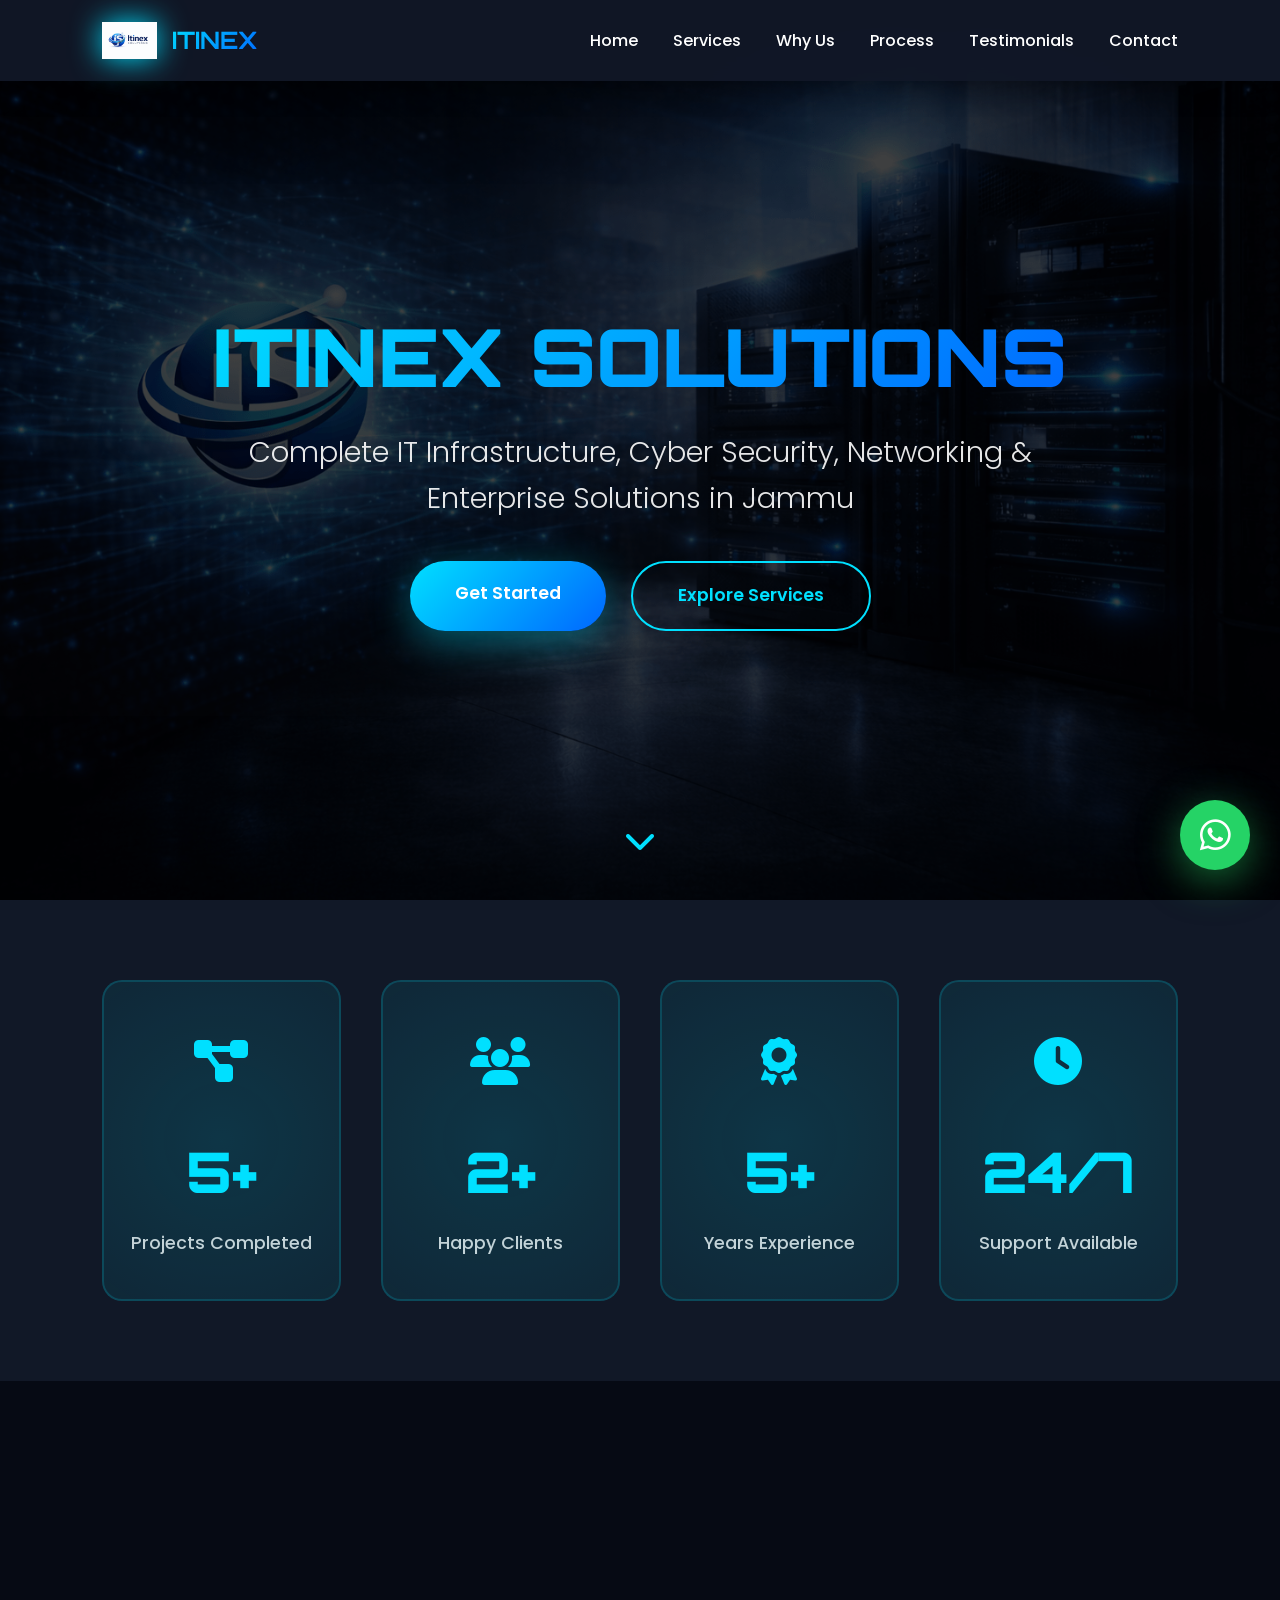
<file: index.html>
<!DOCTYPE html>
<html lang="en">
<head>
<meta charset="UTF-8">
<meta name="viewport" content="width=device-width, initial-scale=1.0">
<meta http-equiv="X-UA-Compatible" content="IE=edge">

<!-- SEO Meta Tags -->
<title>Itinex Solutions | Advanced IT & Cyber Security Services Jammu</title>
<meta name="description" content="Itinex Solutions - Leading IT Infrastructure, Cyber Security, CCTV, Networking & Enterprise Solutions in Jammu. 24/7 Support. Call Now!">
<meta name="keywords" content="IT Solutions Jammu, Cyber Security Jammu, CCTV Installation Jammu, Networking Jammu, Server Setup Jammu, IT Support Jammu, Website Design Jammu">
<meta name="author" content="Itinex Solutions">
<meta name="robots" content="index, follow">

<!-- Open Graph -->
<meta property="og:title" content="Itinex Solutions | IT & Cyber Security Services Jammu">
<meta property="og:description" content="Complete IT Infrastructure, Cyber Security, Networking & Enterprise Solutions in Jammu">
<meta property="og:image" content="logo.png">
<meta property="og:type" content="website">

<!-- Preconnect for speed -->
<link rel="preconnect" href="https://fonts.googleapis.com">
<link rel="preconnect" href="https://fonts.gstatic.com" crossorigin>
<link rel="preconnect" href="https://cdnjs.cloudflare.com">

<!-- Preload critical assets -->
<link rel="preload" href="hero-bgg.jpg" as="image">
<link rel="preload" href="logo.png" as="image">

<!-- Google Fonts - Optimized weights only -->
<link href="https://fonts.googleapis.com/css2?family=Orbitron:wght@700;900&family=Poppins:wght@400;500;600&display=swap" rel="stylesheet">

<!-- Font Awesome - Async load (non-blocking) -->
<link rel="stylesheet" href="https://cdnjs.cloudflare.com/ajax/libs/font-awesome/6.4.0/css/all.min.css" media="print" onload="this.media='all'">
<noscript><link rel="stylesheet" href="https://cdnjs.cloudflare.com/ajax/libs/font-awesome/6.4.0/css/all.min.css"></noscript>

<style>
/* ================= PERFORMANCE OPTIMIZATIONS ================= */

/* Hardware acceleration */
.hero-title, .hero-content, .particle,
.stat-card, .service-card, .why-card,
.testimonial-card, .fade-in {
  will-change: transform;
  backface-visibility: hidden;
}

/* Lazy render off-screen content */
.services-section, .why-section, .process-section,
.testimonials-section, .owner-section,
.message-section, .contact-section {
  content-visibility: auto;
  contain-intrinsic-size: 0 600px;
}

/* Reduce motion for low-power devices */
@media (prefers-reduced-motion: reduce) {
  *, *::before, *::after {
    animation-duration: 0.01ms !important;
    transition-duration: 0.01ms !important;
  }
}

/* ================= MODERN RESET & VARIABLES ================= */

:root {
  --primary: #00e0ff;
  --secondary: #00bfff;
  --dark: #0a0f1c;
  --darker: #060a14;
  --card-bg: #111827;
  --gradient-1: linear-gradient(135deg, #00e0ff 0%, #0066ff 100%);
  --gradient-2: linear-gradient(135deg, #667eea 0%, #764ba2 100%);
  --gradient-3: linear-gradient(135deg, #f093fb 0%, #f5576c 100%);
  --transition: all 0.4s cubic-bezier(0.4, 0, 0.2, 1);
}

* {
  margin: 0;
  padding: 0;
  box-sizing: border-box;
}

html {
  scroll-behavior: smooth;
}

body {
  font-family: 'Poppins', sans-serif;
  background: var(--dark);
  color: white;
  line-height: 1.7;
  overflow-x: hidden;
}

img {
  max-width: 100%;
  height: auto;
  display: block;
}

/* ================= CUSTOM SCROLLBAR ================= */

::-webkit-scrollbar { width: 12px; }
::-webkit-scrollbar-track { background: var(--darker); }
::-webkit-scrollbar-thumb { background: var(--gradient-1); border-radius: 10px; }
::-webkit-scrollbar-thumb:hover { background: var(--primary); }

/* ================= LOADING ANIMATION ================= */

.page-loader {
  position: fixed;
  top: 0; left: 0;
  width: 100%; height: 100%;
  background: var(--darker);
  display: flex;
  justify-content: center;
  align-items: center;
  z-index: 10000;
  transition: opacity 0.5s, visibility 0.5s;
}

.page-loader.hidden {
  opacity: 0;
  visibility: hidden;
}

.loader-content { text-align: center; }

.loader-logo {
  font-family: 'Orbitron', sans-serif;
  font-size: 3rem;
  font-weight: 900;
  background: var(--gradient-1);
  -webkit-background-clip: text;
  -webkit-text-fill-color: transparent;
  animation: pulse 1.5s ease-in-out infinite;
}

.loader-spinner {
  width: 60px; height: 60px;
  border: 4px solid rgba(0, 224, 255, 0.1);
  border-top: 4px solid var(--primary);
  border-radius: 50%;
  margin: 20px auto;
  animation: spin 1s linear infinite;
}

@keyframes spin { 0% { transform: rotate(0deg); } 100% { transform: rotate(360deg); } }
@keyframes pulse { 0%, 100% { transform: scale(1); opacity: 1; } 50% { transform: scale(1.05); opacity: 0.8; } }

/* ================= HEADER ================= */

header {
  position: fixed;
  top: 0; width: 100%;
  background: rgba(17, 24, 39, 0.95);
  backdrop-filter: blur(15px);
  padding: 20px 8%;
  display: flex;
  justify-content: space-between;
  align-items: center;
  z-index: 9999;
  transition: var(--transition);
  box-shadow: 0 5px 30px rgba(0, 0, 0, 0.3);
}

header.scrolled {
  padding: 15px 8%;
  background: rgba(17, 24, 39, 0.98);
  box-shadow: 0 5px 50px rgba(0, 224, 255, 0.2);
}

.logo-container {
  display: flex;
  align-items: center;
  gap: 15px;
  cursor: pointer;
}

.logo-container img {
  max-height: 55px;
  filter: drop-shadow(0 0 15px var(--primary));
  transition: var(--transition);
}

.logo-container img:hover {
  transform: scale(1.05) rotate(2deg);
  filter: drop-shadow(0 0 25px var(--primary));
}

.logo-text {
  font-family: 'Orbitron', sans-serif;
  font-size: 1.5rem;
  font-weight: 700;
  background: var(--gradient-1);
  -webkit-background-clip: text;
  -webkit-text-fill-color: transparent;
}

nav {
  display: flex;
  gap: 35px;
  align-items: center;
}

nav a {
  color: white;
  text-decoration: none;
  font-weight: 500;
  font-size: 1rem;
  position: relative;
  transition: var(--transition);
  cursor: pointer;
}

nav a::before {
  content: '';
  position: absolute;
  bottom: -5px; left: 0;
  width: 0; height: 2px;
  background: var(--gradient-1);
  transition: var(--transition);
}

nav a:hover::before { width: 100%; }
nav a:hover { color: var(--primary); transform: translateY(-2px); }

.menu-toggle {
  display: none;
  flex-direction: column;
  cursor: pointer;
  z-index: 10000;
}

.menu-toggle span {
  width: 30px; height: 3px;
  background: var(--primary);
  margin: 4px 0;
  transition: var(--transition);
  border-radius: 3px;
}

/* ================= PAGE CONTENT ================= */

.page-content { display: none; }
.page-content.active { display: block; }

/* ================= HERO SECTION ================= */

.hero {
  position: relative;
  min-height: 100vh;
  display: flex;
  align-items: center;
  justify-content: center;
  padding: 120px 8% 80px;
  overflow: hidden;
  background: url('hero-bgg.jpg') no-repeat center center;
  background-size: cover;
}

.hero::before {
  content: '';
  position: absolute;
  top: 0; left: 0;
  width: 100%; height: 100%;
  background: rgba(0, 0, 0, 0.75);
  z-index: 0;
}

.particles {
  position: absolute;
  width: 100%; height: 100%;
  top: 0; left: 0;
  pointer-events: none;
  z-index: 1;
}

.particle {
  position: absolute;
  width: 4px; height: 4px;
  background: var(--primary);
  border-radius: 50%;
  box-shadow: 0 0 10px var(--primary);
  animation: particle-float 15s infinite;
  opacity: 0;
}

@keyframes particle-float {
  0% { transform: translateY(0) translateX(0); opacity: 0; }
  10% { opacity: 1; }
  90% { opacity: 1; }
  100% { transform: translateY(-100vh) translateX(100px); opacity: 0; }
}

.hero-content {
  position: relative;
  z-index: 2;
  text-align: center;
  max-width: 1200px;
  animation: fadeInUp 1.2s ease-out;
}

@keyframes fadeInUp {
  from { opacity: 0; transform: translateY(50px); }
  to { opacity: 1; transform: translateY(0); }
}

.hero-title {
  font-family: 'Orbitron', sans-serif;
  font-size: 5rem;
  font-weight: 900;
  background: var(--gradient-1);
  -webkit-background-clip: text;
  -webkit-text-fill-color: transparent;
  margin-bottom: 25px;
  line-height: 1.2;
  animation: glow 2s ease-in-out infinite;
}

@keyframes glow {
  0%, 100% { filter: drop-shadow(0 0 15px rgba(0, 224, 255, 0.3)); }
  50% { filter: drop-shadow(0 0 25px rgba(0, 224, 255, 0.6)); }
}

.hero-subtitle {
  font-size: 1.8rem;
  color: rgba(255, 255, 255, 0.9);
  margin-bottom: 40px;
  font-weight: 300;
  max-width: 900px;
  margin-left: auto;
  margin-right: auto;
  line-height: 1.6;
}

.hero-buttons {
  display: flex;
  gap: 25px;
  justify-content: center;
  flex-wrap: wrap;
}

.btn {
  padding: 18px 45px;
  border: none;
  border-radius: 50px;
  font-size: 1.1rem;
  font-weight: 600;
  cursor: pointer;
  transition: var(--transition);
  text-decoration: none;
  display: inline-block;
  position: relative;
  overflow: hidden;
}

.btn-primary {
  background: var(--gradient-1);
  color: white;
  box-shadow: 0 10px 40px rgba(0, 224, 255, 0.4);
}

.btn-primary::before {
  content: '';
  position: absolute;
  top: 50%; left: 50%;
  width: 0; height: 0;
  border-radius: 50%;
  background: rgba(255, 255, 255, 0.3);
  transform: translate(-50%, -50%);
  transition: width 0.6s, height 0.6s;
}

.btn-primary:hover::before { width: 300px; height: 300px; }
.btn-primary:hover { transform: translateY(-5px); box-shadow: 0 15px 60px rgba(0, 224, 255, 0.6); }

.btn-secondary {
  background: transparent;
  color: var(--primary);
  border: 2px solid var(--primary);
}

.btn-secondary:hover {
  background: var(--primary);
  color: var(--dark);
  transform: translateY(-5px);
  box-shadow: 0 10px 40px rgba(0, 224, 255, 0.4);
}

.scroll-indicator {
  position: absolute;
  bottom: 40px; left: 50%;
  transform: translateX(-50%);
  animation: bounce 2s infinite;
  cursor: pointer;
  z-index: 2;
}

@keyframes bounce {
  0%, 100% { transform: translateX(-50%) translateY(0); }
  50% { transform: translateX(-50%) translateY(15px); }
}

.scroll-indicator i { font-size: 2rem; color: var(--primary); }

/* ================= SECTION COMMON ================= */

section { padding: 120px 8%; position: relative; }

.section-header {
  text-align: center;
  margin-bottom: 80px;
}

.section-title {
  font-family: 'Orbitron', sans-serif;
  font-size: 3.5rem;
  font-weight: 700;
  background: var(--gradient-1);
  -webkit-background-clip: text;
  -webkit-text-fill-color: transparent;
  margin-bottom: 20px;
  position: relative;
  display: inline-block;
}

.section-title::after {
  content: '';
  position: absolute;
  bottom: -15px; left: 50%;
  transform: translateX(-50%);
  width: 100px; height: 4px;
  background: var(--gradient-1);
  border-radius: 2px;
}

.section-subtitle {
  font-size: 1.2rem;
  color: rgba(255, 255, 255, 0.7);
  max-width: 700px;
  margin: 30px auto 0;
  line-height: 1.8;
}

/* ================= STATS SECTION ================= */

.stats-section { background: var(--card-bg); padding: 80px 8%; }

.stats-grid {
  display: grid;
  grid-template-columns: repeat(4, 1fr);
  gap: 40px;
  max-width: 1400px;
  margin: 0 auto;
}

.stat-card {
  text-align: center;
  padding: 40px 20px;
  background: rgba(0, 224, 255, 0.05);
  border-radius: 20px;
  border: 2px solid rgba(0, 224, 255, 0.2);
  transition: var(--transition);
  position: relative;
  overflow: hidden;
}

.stat-card::before {
  content: '';
  position: absolute;
  top: -50%; left: -50%;
  width: 200%; height: 200%;
  background: radial-gradient(circle, rgba(0, 224, 255, 0.1) 0%, transparent 70%);
  transition: transform 0.6s;
}

.stat-card:hover::before { transform: rotate(180deg); }
.stat-card:hover { transform: translateY(-10px); border-color: var(--primary); box-shadow: 0 15px 50px rgba(0, 224, 255, 0.3); }

.stat-icon { font-size: 3rem; color: var(--primary); margin-bottom: 20px; }

.stat-number {
  font-family: 'Orbitron', sans-serif;
  font-size: 3.5rem;
  font-weight: 900;
  color: var(--primary);
  margin-bottom: 10px;
}

.stat-label { font-size: 1.1rem; color: rgba(255, 255, 255, 0.8); font-weight: 500; }

/* ================= SERVICES SECTION ================= */

.services-section { background: var(--darker); padding: 120px 8%; }

.service-card {
  display: grid;
  grid-template-columns: 500px 1fr;
  gap: 60px;
  align-items: center;
  margin-bottom: 100px;
  opacity: 0;
  transform: translateY(50px);
  transition: var(--transition);
}

.service-card.visible { opacity: 1; transform: translateY(0); }
.service-card:nth-child(even) { grid-template-columns: 1fr 500px; }
.service-card:nth-child(even) .service-image { order: 2; }

.service-image {
  position: relative;
  border-radius: 25px;
  overflow: hidden;
  box-shadow: 0 20px 60px rgba(0, 0, 0, 0.5);
}

.service-image img {
  width: 100%; height: 400px;
  object-fit: cover;
  transition: var(--transition);
}

.service-card:hover .service-image img { transform: scale(1.1); }

.service-image::after {
  content: '';
  position: absolute;
  top: 0; left: 0;
  width: 100%; height: 100%;
  background: linear-gradient(135deg, rgba(0, 224, 255, 0.3) 0%, rgba(0, 102, 255, 0.3) 100%);
  opacity: 0;
  transition: var(--transition);
}

.service-card:hover .service-image::after { opacity: 1; }

.service-content { padding: 20px; }
.service-icon { font-size: 3.5rem; margin-bottom: 25px; }

.service-title {
  font-family: 'Orbitron', sans-serif;
  font-size: 2.2rem;
  color: var(--primary);
  margin-bottom: 20px;
  font-weight: 700;
}

.service-description {
  font-size: 1.15rem;
  line-height: 1.9;
  color: rgba(255, 255, 255, 0.8);
  margin-bottom: 25px;
}

.service-features {
  display: grid;
  grid-template-columns: repeat(2, 1fr);
  gap: 15px;
  margin-top: 30px;
}

.feature-item {
  display: flex;
  align-items: center;
  gap: 12px;
  padding: 12px;
  background: rgba(0, 224, 255, 0.05);
  border-radius: 10px;
  transition: var(--transition);
}

.feature-item:hover { background: rgba(0, 224, 255, 0.1); transform: translateX(5px); }
.feature-item i { color: var(--primary); font-size: 1.2rem; }

/* ================= WHY CHOOSE US ================= */

.why-section { background: var(--card-bg); position: relative; overflow: hidden; }

.why-section::before {
  content: '';
  position: absolute;
  top: 50%; left: 50%;
  transform: translate(-50%, -50%);
  width: 600px; height: 600px;
  background: url('logo.png') no-repeat center center;
  background-size: contain;
  opacity: 0.03;
  pointer-events: none;
}

.why-grid {
  display: grid;
  grid-template-columns: repeat(2, 1fr);
  gap: 40px;
  max-width: 1200px;
  margin: 0 auto;
  position: relative;
  z-index: 1;
}

.why-card {
  background: rgba(0, 224, 255, 0.03);
  padding: 45px;
  border-radius: 20px;
  border: 2px solid rgba(0, 224, 255, 0.1);
  transition: var(--transition);
  position: relative;
  overflow: hidden;
}

.why-card::before {
  content: '';
  position: absolute;
  top: 0; left: -100%;
  width: 100%; height: 100%;
  background: linear-gradient(90deg, transparent, rgba(0, 224, 255, 0.1), transparent);
  transition: left 0.5s;
}

.why-card:hover::before { left: 100%; }
.why-card:hover { transform: translateY(-10px); border-color: var(--primary); box-shadow: 0 20px 60px rgba(0, 224, 255, 0.2); }

.why-icon { font-size: 3.5rem; color: var(--primary); margin-bottom: 25px; display: inline-block; transition: var(--transition); }
.why-card:hover .why-icon { transform: scale(1.2) rotate(10deg); }

.why-title { font-family: 'Orbitron', sans-serif; font-size: 1.8rem; color: white; margin-bottom: 15px; font-weight: 600; }
.why-description { font-size: 1.05rem; color: rgba(255, 255, 255, 0.7); line-height: 1.8; }

/* ================= PROCESS SECTION ================= */

.process-section { background: var(--darker); }

.process-timeline {
  max-width: 1000px;
  margin: 0 auto;
  position: relative;
}

.process-timeline::before {
  content: '';
  position: absolute;
  left: 50%; transform: translateX(-50%);
  width: 4px; height: 100%;
  background: var(--gradient-1);
  border-radius: 2px;
}

.process-step {
  display: grid;
  grid-template-columns: 1fr 1fr;
  gap: 60px;
  margin-bottom: 80px;
  position: relative;
}

.process-step:nth-child(even) .step-content { order: 2; text-align: left; }
.process-step:nth-child(odd) .step-content { text-align: right; }

.step-number {
  position: absolute;
  left: 50%; top: 50%;
  transform: translate(-50%, -50%);
  width: 80px; height: 80px;
  background: var(--gradient-1);
  border-radius: 50%;
  display: flex;
  align-items: center;
  justify-content: center;
  font-family: 'Orbitron', sans-serif;
  font-size: 2rem;
  font-weight: 900;
  color: white;
  box-shadow: 0 10px 40px rgba(0, 224, 255, 0.5);
  z-index: 2;
}

.step-content {
  padding: 30px;
  background: rgba(0, 224, 255, 0.05);
  border-radius: 20px;
  border: 2px solid rgba(0, 224, 255, 0.2);
  transition: var(--transition);
}

.step-content:hover { transform: translateY(-10px); border-color: var(--primary); box-shadow: 0 20px 60px rgba(0, 224, 255, 0.2); }

.step-title { font-family: 'Orbitron', sans-serif; font-size: 1.8rem; color: var(--primary); margin-bottom: 15px; font-weight: 700; }
.step-description { font-size: 1.1rem; color: rgba(255, 255, 255, 0.8); line-height: 1.8; }

/* ================= TESTIMONIALS ================= */

.testimonials-section { background: var(--card-bg); }

.testimonials-grid {
  display: grid;
  grid-template-columns: repeat(3, 1fr);
  gap: 40px;
}

.testimonial-card {
  background: rgba(0, 224, 255, 0.03);
  padding: 40px;
  border-radius: 20px;
  border-left: 5px solid var(--primary);
  position: relative;
  transition: var(--transition);
}

.testimonial-card:hover { transform: translateY(-10px); box-shadow: 0 20px 60px rgba(0, 224, 255, 0.2); }

.quote-icon { font-size: 3rem; color: var(--primary); opacity: 0.3; position: absolute; top: 20px; right: 30px; }
.testimonial-text { font-size: 1.05rem; line-height: 1.9; color: rgba(255, 255, 255, 0.8); margin-bottom: 25px; font-style: italic; }

.testimonial-author { display: flex; align-items: center; gap: 15px; }

.author-avatar {
  width: 60px; height: 60px;
  border-radius: 50%;
  background: var(--gradient-1);
  display: flex;
  align-items: center;
  justify-content: center;
  font-family: 'Orbitron', sans-serif;
  font-size: 1.5rem;
  font-weight: 700;
  color: white;
}

.author-info h4 { font-size: 1.2rem; color: white; margin-bottom: 5px; }
.author-info p { font-size: 0.95rem; color: rgba(255, 255, 255, 0.6); }
.rating { margin-top: 15px; color: #fbbf24; }

/* ================= CTA SECTION ================= */

.cta-section {
  background: var(--gradient-1);
  padding: 100px 8%;
  text-align: center;
  position: relative;
  overflow: hidden;
}

.cta-section::before {
  content: '';
  position: absolute;
  top: -50%; left: -50%;
  width: 200%; height: 200%;
  background: radial-gradient(circle, rgba(255, 255, 255, 0.1) 0%, transparent 70%);
  animation: rotate 20s linear infinite;
}

@keyframes rotate { 0% { transform: rotate(0deg); } 100% { transform: rotate(360deg); } }

.cta-content { position: relative; z-index: 1; }

.cta-title { font-family: 'Orbitron', sans-serif; font-size: 3.5rem; color: white; margin-bottom: 25px; font-weight: 900; }
.cta-text { font-size: 1.5rem; color: rgba(255, 255, 255, 0.95); margin-bottom: 40px; max-width: 800px; margin-left: auto; margin-right: auto; }

.cta-section .btn-secondary { background: white; color: var(--dark); border: none; }
.cta-section .btn-secondary:hover { background: var(--dark); color: white; }

/* ================= OWNER SECTION ================= */

.owner-section { background: var(--card-bg); padding: 100px 8%; text-align: center; }

.owner-card {
  max-width: 800px;
  margin: 0 auto;
  padding: 60px;
  background: rgba(0, 224, 255, 0.03);
  border-radius: 30px;
  border: 2px solid rgba(0, 224, 255, 0.2);
}

.owner-avatar {
  width: 180px; height: 180px;
  border-radius: 50%;
  background: var(--gradient-1);
  margin: 0 auto 30px;
  display: flex;
  align-items: center;
  justify-content: center;
  font-family: 'Orbitron', sans-serif;
  font-size: 4rem;
  font-weight: 900;
  color: white;
  box-shadow: 0 20px 60px rgba(0, 224, 255, 0.4);
}

.owner-name { font-family: 'Orbitron', sans-serif; font-size: 2.5rem; color: var(--primary); margin-bottom: 10px; font-weight: 700; }
.owner-title { font-size: 1.3rem; color: rgba(255, 255, 255, 0.8); margin-bottom: 30px; }
.owner-description { font-size: 1.1rem; color: rgba(255, 255, 255, 0.7); line-height: 1.9; max-width: 600px; margin: 0 auto; }

/* ================= MESSAGE SECTION ================= */

.message-section { background: var(--darker); padding: 120px 8%; }

.message-container {
  max-width: 700px;
  margin: 0 auto;
  background: rgba(0, 224, 255, 0.03);
  padding: 60px;
  border-radius: 25px;
  border: 2px solid rgba(0, 224, 255, 0.2);
}

.message-form { display: flex; flex-direction: column; gap: 25px; }

.form-group { display: flex; flex-direction: column; gap: 10px; }
.form-group label { font-size: 1.05rem; color: white; font-weight: 500; }

.form-group input,
.form-group textarea {
  padding: 18px;
  background: rgba(0, 224, 255, 0.05);
  border: 2px solid rgba(0, 224, 255, 0.2);
  border-radius: 12px;
  color: white;
  font-size: 1rem;
  font-family: 'Poppins', sans-serif;
  transition: var(--transition);
}

.form-group input:focus,
.form-group textarea:focus {
  outline: none;
  border-color: var(--primary);
  background: rgba(0, 224, 255, 0.1);
  box-shadow: 0 0 20px rgba(0, 224, 255, 0.2);
}

.form-group textarea { resize: vertical; min-height: 160px; }
.submit-btn { width: 100%; margin-top: 10px; }

/* ================= CONTACT INFO SECTION ================= */

.contact-section { background: var(--card-bg); padding: 120px 8%; }

.contact-container {
  display: grid;
  grid-template-columns: 1fr 1fr;
  gap: 80px;
  max-width: 1400px;
  margin: 0 auto;
}

.contact-info { padding: 40px 0; }

.contact-info-title { font-family: 'Orbitron', sans-serif; font-size: 2.5rem; color: var(--primary); margin-bottom: 30px; font-weight: 700; }
.contact-info-text { font-size: 1.15rem; color: rgba(255, 255, 255, 0.7); line-height: 1.9; margin-bottom: 50px; }

.contact-details { display: flex; flex-direction: column; gap: 30px; }

.contact-item {
  display: flex;
  align-items: center;
  gap: 25px;
  padding: 25px;
  background: rgba(0, 224, 255, 0.05);
  border-radius: 15px;
  border: 2px solid rgba(0, 224, 255, 0.1);
  transition: var(--transition);
}

.contact-item:hover { transform: translateX(10px); border-color: var(--primary); background: rgba(0, 224, 255, 0.1); }

.contact-item-icon {
  width: 60px; height: 60px;
  background: var(--gradient-1);
  border-radius: 50%;
  display: flex;
  align-items: center;
  justify-content: center;
  font-size: 1.5rem;
  color: white;
  flex-shrink: 0;
}

.contact-item-text h4 { font-size: 1.2rem; color: white; margin-bottom: 5px; }
.contact-item-text p { font-size: 1.05rem; color: rgba(255, 255, 255, 0.7); }

.contact-map {
  background: rgba(0, 224, 255, 0.03);
  padding: 50px;
  border-radius: 25px;
  border: 2px solid rgba(0, 224, 255, 0.2);
  display: flex;
  align-items: center;
  justify-content: center;
}

.map-placeholder { text-align: center; color: rgba(255, 255, 255, 0.5); }
.map-placeholder i { font-size: 5rem; color: var(--primary); margin-bottom: 20px; }

/* ================= CONTENT PAGE STYLES ================= */

.content-page { background: var(--darker); padding: 150px 8% 100px; min-height: 100vh; }

.content-container {
  max-width: 1000px;
  margin: 0 auto;
  background: rgba(0, 224, 255, 0.03);
  padding: 60px;
  border-radius: 25px;
  border: 2px solid rgba(0, 224, 255, 0.2);
}

.content-page h1 { font-family: 'Orbitron', sans-serif; font-size: 3rem; color: var(--primary); margin-bottom: 20px; }
.last-updated { color: rgba(255, 255, 255, 0.5); font-size: 0.95rem; margin-bottom: 40px; }
.content-page h2 { font-family: 'Orbitron', sans-serif; font-size: 2rem; color: var(--primary); margin: 40px 0 20px; }
.content-page h3 { font-size: 1.5rem; color: white; margin: 30px 0 15px; }
.content-page p { font-size: 1.05rem; line-height: 1.9; color: rgba(255, 255, 255, 0.8); margin-bottom: 20px; }
.content-page ul, .content-page ol { margin-left: 30px; margin-bottom: 20px; }
.content-page li { font-size: 1.05rem; line-height: 1.9; color: rgba(255, 255, 255, 0.8); margin-bottom: 10px; }
.content-page strong { color: var(--primary); }

.faq-item {
  background: rgba(0, 224, 255, 0.05);
  padding: 30px;
  border-radius: 15px;
  border-left: 4px solid var(--primary);
  margin-bottom: 25px;
  transition: var(--transition);
}

.faq-item:hover { background: rgba(0, 224, 255, 0.1); transform: translateX(10px); }
.faq-question { font-family: 'Orbitron', sans-serif; font-size: 1.3rem; color: var(--primary); margin-bottom: 15px; display: flex; align-items: center; gap: 10px; }
.faq-answer { font-size: 1.05rem; line-height: 1.8; color: rgba(255, 255, 255, 0.8); }

/* ================= WHATSAPP BUTTON ================= */

.whatsapp-float {
  position: fixed;
  bottom: 30px; right: 30px;
  width: 70px; height: 70px;
  background: #25D366;
  border-radius: 50%;
  display: flex;
  align-items: center;
  justify-content: center;
  font-size: 2.2rem;
  color: white;
  text-decoration: none;
  box-shadow: 0 10px 40px rgba(37, 211, 102, 0.5);
  z-index: 9999;
  transition: var(--transition);
  animation: pulse-whatsapp 2s infinite;
}

@keyframes pulse-whatsapp {
  0%, 100% { transform: scale(1); }
  50% { transform: scale(1.1); }
}

.whatsapp-float:hover { transform: scale(1.15); box-shadow: 0 15px 60px rgba(37, 211, 102, 0.7); }

/* ================= FOOTER ================= */

footer {
  background: var(--darker);
  padding: 60px 8% 30px;
  border-top: 2px solid rgba(0, 224, 255, 0.2);
}

.footer-content {
  display: grid;
  grid-template-columns: 2fr 1fr 1fr 1fr;
  gap: 50px;
  margin-bottom: 50px;
}

.footer-about h3 { font-family: 'Orbitron', sans-serif; font-size: 1.8rem; color: var(--primary); margin-bottom: 20px; }
.footer-about p { color: rgba(255, 255, 255, 0.7); line-height: 1.8; margin-bottom: 25px; }

.footer-social { display: flex; gap: 15px; }

.footer-social a {
  width: 45px; height: 45px;
  background: rgba(0, 224, 255, 0.1);
  border-radius: 50%;
  display: flex;
  align-items: center;
  justify-content: center;
  color: var(--primary);
  transition: var(--transition);
  font-size: 1.2rem;
}

.footer-social a:hover { background: var(--primary); color: white; transform: translateY(-5px); }

.footer-links h4 { font-family: 'Orbitron', sans-serif; font-size: 1.3rem; color: white; margin-bottom: 20px; }
.footer-links ul { list-style: none; }
.footer-links ul li { margin-bottom: 12px; }

.footer-links ul li a {
  color: rgba(255, 255, 255, 0.7);
  text-decoration: none;
  transition: var(--transition);
  cursor: pointer;
}

.footer-links ul li a:hover { color: var(--primary); padding-left: 5px; }

.footer-bottom {
  padding-top: 30px;
  border-top: 1px solid rgba(0, 224, 255, 0.1);
  text-align: center;
  color: rgba(255, 255, 255, 0.6);
  font-size: 1rem;
}

/* ================= SCROLL TO TOP ================= */

.scroll-top {
  position: fixed;
  bottom: 120px; right: 30px;
  width: 50px; height: 50px;
  background: var(--gradient-1);
  border-radius: 50%;
  display: flex;
  align-items: center;
  justify-content: center;
  color: white;
  cursor: pointer;
  opacity: 0;
  visibility: hidden;
  transition: var(--transition);
  z-index: 9998;
}

.scroll-top.visible { opacity: 1; visibility: visible; }
.scroll-top:hover { transform: translateY(-5px); box-shadow: 0 10px 40px rgba(0, 224, 255, 0.5); }

/* ================= ANIMATIONS ================= */

.fade-in {
  opacity: 0;
  transform: translateY(30px);
  transition: opacity 0.8s ease-out, transform 0.8s ease-out;
}

.fade-in.visible { opacity: 1; transform: translateY(0); }

/* ================= RESPONSIVE ================= */

@media (max-width: 1200px) {
  .service-card, .service-card:nth-child(even) { grid-template-columns: 1fr; }
  .service-card:nth-child(even) .service-image { order: 0; }
  .service-image { max-width: 600px; margin: 0 auto; }
  .contact-container { grid-template-columns: 1fr; }
}

@media (max-width: 992px) {
  .hero-title { font-size: 3.5rem; }
  .stats-grid { grid-template-columns: repeat(2, 1fr); }
  .why-grid { grid-template-columns: 1fr; }
  .testimonials-grid { grid-template-columns: 1fr; }
  .footer-content { grid-template-columns: repeat(2, 1fr); }
  .process-step { grid-template-columns: 1fr; }
  .process-timeline::before { left: 40px; }
  .step-number { left: 40px; }
  .process-step:nth-child(even) .step-content,
  .process-step:nth-child(odd) .step-content { order: 0; text-align: left; margin-left: 100px; }
}

@media (max-width: 768px) {
  header { padding: 15px 5%; }
  nav {
    position: fixed;
    top: 0; right: -100%;
    width: 70%; height: 100vh;
    background: var(--card-bg);
    flex-direction: column;
    padding: 100px 30px;
    transition: var(--transition);
    box-shadow: -5px 0 30px rgba(0, 0, 0, 0.5);
  }
  nav.active { right: 0; }
  .menu-toggle { display: flex; }
  .menu-toggle.active span:nth-child(1) { transform: rotate(45deg) translate(8px, 8px); }
  .menu-toggle.active span:nth-child(2) { opacity: 0; }
  .menu-toggle.active span:nth-child(3) { transform: rotate(-45deg) translate(8px, -8px); }
  .hero { padding: 100px 5% 60px; }
  .hero-title { font-size: 2.5rem; }
  .hero-subtitle { font-size: 1.2rem; }
  section { padding: 80px 5%; }
  .section-title { font-size: 2.5rem; }
  .stats-grid { grid-template-columns: 1fr; }
  .service-features { grid-template-columns: 1fr; }
  .footer-content { grid-template-columns: 1fr; }
  .content-container { padding: 40px 25px; }
  .content-page h1 { font-size: 2.2rem; }
  .message-container { padding: 40px 25px; }
}

@media (max-width: 480px) {
  .hero-title { font-size: 2rem; }
  .hero-buttons { flex-direction: column; width: 100%; }
  .btn { width: 100%; }
  .section-title { font-size: 2rem; }
  .cta-title { font-size: 2rem; }
}

</style>
</head>

<body>

<!-- Page Loader -->
<div class="page-loader">
  <div class="loader-content">
    <div class="loader-logo">ITINEX</div>
    <div class="loader-spinner"></div>
  </div>
</div>

<!-- Header -->
<header>
  <div class="logo-container" onclick="showPage('home')">
    <img src="logo.png" alt="Itinex Solutions Logo" width="55" height="55">
    <span class="logo-text">ITINEX</span>
  </div>
  <nav>
    <a onclick="showPage('home')">Home</a>
    <a onclick="showPage('home', 'services')">Services</a>
    <a onclick="showPage('home', 'why')">Why Us</a>
    <a onclick="showPage('home', 'process')">Process</a>
    <a onclick="showPage('home', 'testimonials')">Testimonials</a>
    <a onclick="showPage('home', 'contact')">Contact</a>
  </nav>
  <div class="menu-toggle" onclick="toggleMenu()">
    <span></span>
    <span></span>
    <span></span>
  </div>
</header>

<!-- HOME PAGE -->
<div id="home-page" class="page-content active">

<!-- Hero Section -->
<section class="hero" id="home" style="background: url('hero-bgg.jpg') no-repeat center center; background-size: cover;">
  <div class="particles" id="particles"></div>
  
  <div style="position: absolute; top: 50%; left: 50%; transform: translate(-50%, -50%); z-index: 0; opacity: 0.05; pointer-events: none; width: 100%; text-align: center;">
    <img src="logo.png" style="max-width: 800px; width: 80%; opacity: 0.08;" alt="" loading="lazy">
  </div>
  
  <div class="hero-content">
    <h1 class="hero-title">ITINEX SOLUTIONS</h1>
    <p class="hero-subtitle">Complete IT Infrastructure, Cyber Security, Networking & Enterprise Solutions in Jammu</p>
    <div class="hero-buttons">
      <a onclick="showPage('home', 'contact')" class="btn btn-primary">Get Started</a>
      <a onclick="showPage('home', 'services')" class="btn btn-secondary">Explore Services</a>
    </div>
  </div>
  <div class="scroll-indicator" onclick="document.querySelector('#stats').scrollIntoView({behavior: 'smooth'})">
    <i class="fas fa-chevron-down"></i>
  </div>
</section>

<!-- Stats Section -->
<section id="stats" class="stats-section fade-in">
  <div class="stats-grid">
    <div class="stat-card">
      <div class="stat-icon"><i class="fas fa-project-diagram"></i></div>
      <div class="stat-number" data-target="5">0</div>
      <div class="stat-label">Projects Completed</div>
    </div>
    <div class="stat-card">
      <div class="stat-icon"><i class="fas fa-users"></i></div>
      <div class="stat-number" data-target="2">0</div>
      <div class="stat-label">Happy Clients</div>
    </div>
    <div class="stat-card">
      <div class="stat-icon"><i class="fas fa-award"></i></div>
      <div class="stat-number" data-target="5">0</div>
      <div class="stat-label">Years Experience</div>
    </div>
    <div class="stat-card">
      <div class="stat-icon"><i class="fas fa-clock"></i></div>
      <div class="stat-number">24/7</div>
      <div class="stat-label">Support Available</div>
    </div>
  </div>
</section>

<!-- Services Section -->
<section id="services" class="services-section">
  <div class="section-header fade-in">
    <h2 class="section-title">Our Professional Services</h2>
    <p class="section-subtitle">Comprehensive IT solutions designed to meet your business needs with cutting-edge technology and expert implementation</p>
  </div>
  
  <div class="service-card fade-in">
    <div class="service-image">
      <img src="cctv.png" alt="CCTV Installation" loading="lazy" width="500" height="400">
    </div>
    <div class="service-content">
      <div class="service-icon">📹</div>
      <h3 class="service-title">CCTV Installation & Surveillance</h3>
      <p class="service-description">Comprehensive security surveillance solutions with high-quality IP & Analog CCTV systems for residential and commercial environments. 24/7 monitoring capabilities with remote access.</p>
      <div class="service-features">
        <div class="feature-item"><i class="fas fa-check-circle"></i> HD & 4K Cameras</div>
        <div class="feature-item"><i class="fas fa-check-circle"></i> Night Vision</div>
        <div class="feature-item"><i class="fas fa-check-circle"></i> Remote Monitoring</div>
        <div class="feature-item"><i class="fas fa-check-circle"></i> Cloud Storage</div>
      </div>
    </div>
  </div>

  <div class="service-card fade-in">
    <div class="service-image">
      <img src="networking.jpg" alt="Enterprise Networking" loading="lazy" width="500" height="400">
    </div>
    <div class="service-content">
      <div class="service-icon">🌐</div>
      <h3 class="service-title">Enterprise Networking Solutions</h3>
      <p class="service-description">Professional network infrastructure design and implementation including structured cabling, router & switch configuration, LAN/WAN setup, and advanced firewall integration.</p>
      <div class="service-features">
        <div class="feature-item"><i class="fas fa-check-circle"></i> Structured Cabling</div>
        <div class="feature-item"><i class="fas fa-check-circle"></i> Network Design</div>
        <div class="feature-item"><i class="fas fa-check-circle"></i> WiFi Solutions</div>
        <div class="feature-item"><i class="fas fa-check-circle"></i> VPN Setup</div>
      </div>
    </div>
  </div>

  <div class="service-card fade-in">
    <div class="service-image">
      <img src="server.jpg" alt="Server Setup" loading="lazy" width="500" height="400">
    </div>
    <div class="service-content">
      <div class="service-icon">🖥️</div>
      <h3 class="service-title">Server Setup & Management</h3>
      <p class="service-description">Complete server solutions including Windows & Linux server installation, Active Directory implementation, and comprehensive enterprise system administration services.</p>
      <div class="service-features">
        <div class="feature-item"><i class="fas fa-check-circle"></i> Server Installation</div>
        <div class="feature-item"><i class="fas fa-check-circle"></i> Active Directory</div>
        <div class="feature-item"><i class="fas fa-check-circle"></i> Backup Solutions</div>
        <div class="feature-item"><i class="fas fa-check-circle"></i> Performance Monitoring</div>
      </div>
    </div>
  </div>

  <div class="service-card fade-in">
    <div class="service-image">
      <img src="cyber.jpg" alt="Cyber Security" loading="lazy" width="500" height="400">
    </div>
    <div class="service-content">
      <div class="service-icon">🔐</div>
      <h3 class="service-title">Advanced Cyber Security</h3>
      <p class="service-description">Comprehensive cybersecurity solutions including enterprise firewall setup, endpoint protection, vulnerability assessment, penetration testing, and complete IT security audits.</p>
      <div class="service-features">
        <div class="feature-item"><i class="fas fa-check-circle"></i> Firewall Protection</div>
        <div class="feature-item"><i class="fas fa-check-circle"></i> Threat Detection</div>
        <div class="feature-item"><i class="fas fa-check-circle"></i> Security Audits</div>
        <div class="feature-item"><i class="fas fa-check-circle"></i> Data Encryption</div>
      </div>
    </div>
  </div>

  <div class="service-card fade-in">
    <div class="service-image">
      <img src="repair.jpg" alt="IT Support" loading="lazy" width="500" height="400">
    </div>
    <div class="service-content">
      <div class="service-icon">🛠️</div>
      <h3 class="service-title">Computer Repair & IT Support</h3>
      <p class="service-description">Professional hardware troubleshooting, operating system installation, remote IT assistance, and Annual Maintenance Contracts (AMC) for continuous support and maintenance.</p>
      <div class="service-features">
        <div class="feature-item"><i class="fas fa-check-circle"></i> Hardware Repair</div>
        <div class="feature-item"><i class="fas fa-check-circle"></i> Software Installation</div>
        <div class="feature-item"><i class="fas fa-check-circle"></i> Remote Support</div>
        <div class="feature-item"><i class="fas fa-check-circle"></i> AMC Services</div>
      </div>
    </div>
  </div>

  <div class="service-card fade-in">
    <div class="service-image">
      <img src="website.jpg" alt="Website Design & Portfolio" loading="lazy" width="500" height="400">
    </div>
    <div class="service-content">
      <div class="service-icon">🌐</div>
      <h3 class="service-title">Website Design & Portfolio</h3>
      <p class="service-description">Professional website design and development services including responsive web design, e-commerce solutions, portfolio websites, and custom web applications tailored to your business needs.</p>
      <div class="service-features">
        <div class="feature-item"><i class="fas fa-check-circle"></i> Responsive Design</div>
        <div class="feature-item"><i class="fas fa-check-circle"></i> E-Commerce Solutions</div>
        <div class="feature-item"><i class="fas fa-check-circle"></i> SEO Optimization</div>
        <div class="feature-item"><i class="fas fa-check-circle"></i> Content Management</div>
      </div>
    </div>
  </div>
</section>

<!-- Why Choose Us Section -->
<section id="why" class="why-section">
  <div class="section-header fade-in">
    <h2 class="section-title">Why Choose Itinex Solutions?</h2>
    <p class="section-subtitle">We combine technical expertise with exceptional service to deliver solutions that truly transform your business</p>
  </div>
  <div class="why-grid">
    <div class="why-card fade-in">
      <div class="why-icon"><i class="fas fa-certificate"></i></div>
      <h3 class="why-title">Certified Specialists</h3>
      <p class="why-description">Our team consists of certified IT infrastructure specialists with years of experience in enterprise solutions and industry best practices.</p>
    </div>
    <div class="why-card fade-in">
      <div class="why-icon"><i class="fas fa-rocket"></i></div>
      <h3 class="why-title">Fast Deployment</h3>
      <p class="why-description">Quick and efficient project deployment with minimal downtime, ensuring your business operations continue smoothly throughout implementation.</p>
    </div>
    <div class="why-card fade-in">
      <div class="why-icon"><i class="fas fa-hand-holding-usd"></i></div>
      <h3 class="why-title">Affordable Solutions</h3>
      <p class="why-description">Enterprise-grade solutions at competitive prices, providing maximum value and ROI for businesses of all sizes.</p>
    </div>
    <div class="why-card fade-in">
      <div class="why-icon"><i class="fas fa-headset"></i></div>
      <h3 class="why-title">24/7 Support</h3>
      <p class="why-description">Round-the-clock technical assistance and support to ensure your systems run smoothly at all times with minimal disruption.</p>
    </div>
  </div>
</section>

<!-- Process Section -->
<section id="process" class="process-section">
  <div class="section-header fade-in">
    <h2 class="section-title">Our Working Process</h2>
    <p class="section-subtitle">A systematic approach to deliver exceptional results from consultation to deployment</p>
  </div>
  <div class="process-timeline">
    <div class="process-step fade-in">
      <div class="step-content">
        <h3 class="step-title">Requirement Analysis</h3>
        <p class="step-description">Comprehensive consultation to understand your business needs, current infrastructure, and future goals. We analyze your requirements in detail to create the perfect solution.</p>
      </div>
      <div class="step-number">1</div>
      <div class="step-content"></div>
    </div>
    <div class="process-step fade-in">
      <div class="step-content"></div>
      <div class="step-number">2</div>
      <div class="step-content">
        <h3 class="step-title">Infrastructure Planning</h3>
        <p class="step-description">Detailed planning and security design of your IT infrastructure with scalability in mind. We create comprehensive blueprints for seamless implementation.</p>
      </div>
    </div>
    <div class="process-step fade-in">
      <div class="step-content">
        <h3 class="step-title">Installation & Configuration</h3>
        <p class="step-description">Professional installation and configuration of all systems with minimal disruption to your business operations. Our experts ensure everything is set up perfectly.</p>
      </div>
      <div class="step-number">3</div>
      <div class="step-content"></div>
    </div>
    <div class="process-step fade-in">
      <div class="step-content"></div>
      <div class="step-number">4</div>
      <div class="step-content">
        <h3 class="step-title">Testing & Maintenance</h3>
        <p class="step-description">Rigorous testing and optimization followed by ongoing maintenance and support to ensure peak performance and reliability of your IT infrastructure.</p>
      </div>
    </div>
  </div>
</section>

<!-- Testimonials Section -->
<section id="testimonials" class="testimonials-section">
  <div class="section-header fade-in">
    <h2 class="section-title">Client Testimonials</h2>
    <p class="section-subtitle">What our valued clients say about our services and dedication</p>
  </div>
  <div class="testimonials-grid">
    <div class="testimonial-card fade-in">
      <div class="quote-icon"><i class="fas fa-quote-right"></i></div>
      <p class="testimonial-text">"Professional team and excellent service. They completely transformed our office network infrastructure. Highly recommended for business networking setup and ongoing support."</p>
      <div class="testimonial-author">
        <div class="author-avatar">RS</div>
        <div class="author-info">
          <h4>Mannu Sharma</h4>
          <p>CEO, TyPvt Ltd</p>
        </div>
      </div>
      <div class="rating">
        <i class="fas fa-star"></i><i class="fas fa-star"></i><i class="fas fa-star"></i><i class="fas fa-star"></i><i class="fas fa-star"></i>
      </div>
    </div>
    <div class="testimonial-card fade-in">
      <div class="quote-icon"><i class="fas fa-quote-right"></i></div>
      <p class="testimonial-text">"They secured our office network and improved performance significantly. The cybersecurity measures they implemented gave us peace of mind and enhanced our operations."</p>
      <div class="testimonial-author">
        <div class="author-avatar">PK</div>
        <div class="author-info">
          <h4>Priya</h4>
          <p>IT Manager, Glly Enterprises</p>
        </div>
      </div>
      <div class="rating">
        <i class="fas fa-star"></i><i class="fas fa-star"></i><i class="fas fa-star"></i><i class="fas fa-star"></i><i class="fas fa-star"></i>
      </div>
    </div>
    <div class="testimonial-card fade-in">
      <div class="quote-icon"><i class="fas fa-quote-right"></i></div>
      <p class="testimonial-text">"Outstanding CCTV installation and surveillance setup. The system works flawlessly and the team provided excellent training. Best investment for our business security."</p>
      <div class="testimonial-author">
        <div class="author-avatar">AV</div>
        <div class="author-info">
          <h4>Amit Verma</h4>
          <p>Owner, RlHub</p>
        </div>
      </div>
      <div class="rating">
        <i class="fas fa-star"></i><i class="fas fa-star"></i><i class="fas fa-star"></i><i class="fas fa-star"></i><i class="fas fa-star"></i>
      </div>
    </div>
  </div>
</section>

<!-- CTA Section -->
<section class="cta-section fade-in">
  <div class="cta-content">
    <h2 class="cta-title">Need Professional IT Solutions?</h2>
    <p class="cta-text">Contact us today for secure and reliable infrastructure services tailored to your business needs</p>
    <a onclick="showPage('home', 'message')" class="btn btn-secondary">Get In Touch</a>
  </div>
</section>

<!-- Blog/News Section -->
<section class="blog-section" style="background: var(--darker); padding: 120px 8%;">
  <div class="section-header fade-in">
    <h2 class="section-title">Latest News & Updates</h2>
    <p class="section-subtitle">Stay informed about the latest technology trends and our recent projects</p>
  </div>
  <div style="display: grid; grid-template-columns: repeat(3, 1fr); gap: 40px; max-width: 1400px; margin: 0 auto;">
    <div class="fade-in" style="background: rgba(0, 224, 255, 0.03); border-radius: 20px; overflow: hidden; border: 2px solid rgba(0, 224, 255, 0.1);">
      <div style="height: 250px; overflow: hidden;">
        <img src="blog1.jpg" alt="Cybersecurity News" loading="lazy" style="width:100%;height:100%;object-fit:cover;">
      </div>
      <div style="padding: 30px;">
        <div style="display:flex;gap:20px;margin-bottom:15px;font-size:0.9rem;color:rgba(255,255,255,0.6);">
          <span><i class="far fa-calendar"></i> Feb 10, 2026</span>
          <span><i class="far fa-user"></i> Admin</span>
        </div>
        <h3 style="font-size:1.5rem;color:var(--primary);margin-bottom:15px;">Latest Cybersecurity Trends 2026</h3>
        <p style="color:rgba(255,255,255,0.7);line-height:1.8;margin-bottom:20px;">Discover the emerging cybersecurity threats and how to protect your business infrastructure in the digital age.</p>
        <a style="color:var(--primary);font-weight:600;text-decoration:none;cursor:pointer;">Read More <i class="fas fa-arrow-right"></i></a>
      </div>
    </div>
    <div class="fade-in" style="background: rgba(0, 224, 255, 0.03); border-radius: 20px; overflow: hidden; border: 2px solid rgba(0, 224, 255, 0.1);">
      <div style="height: 250px; overflow: hidden;">
        <img src="blog2.jpg" alt="Cloud Migration" loading="lazy" style="width:100%;height:100%;object-fit:cover;">
      </div>
      <div style="padding: 30px;">
        <div style="display:flex;gap:20px;margin-bottom:15px;font-size:0.9rem;color:rgba(255,255,255,0.6);">
          <span><i class="far fa-calendar"></i> Feb 5, 2026</span>
          <span><i class="far fa-user"></i> Admin</span>
        </div>
        <h3 style="font-size:1.5rem;color:var(--primary);margin-bottom:15px;">Cloud Migration Success Story</h3>
        <p style="color:rgba(255,255,255,0.7);line-height:1.8;margin-bottom:20px;">How we helped a local enterprise migrate their entire infrastructure to cloud with zero downtime.</p>
        <a style="color:var(--primary);font-weight:600;text-decoration:none;cursor:pointer;">Read More <i class="fas fa-arrow-right"></i></a>
      </div>
    </div>
    <div class="fade-in" style="background: rgba(0, 224, 255, 0.03); border-radius: 20px; overflow: hidden; border: 2px solid rgba(0, 224, 255, 0.1);">
      <div style="height: 250px; overflow: hidden;">
        <img src="blog3.jpg" alt="Network Security" loading="lazy" style="width:100%;height:100%;object-fit:cover;">
      </div>
      <div style="padding: 30px;">
        <div style="display:flex;gap:20px;margin-bottom:15px;font-size:0.9rem;color:rgba(255,255,255,0.6);">
          <span><i class="far fa-calendar"></i> Jan 28, 2026</span>
          <span><i class="far fa-user"></i> Admin</span>
        </div>
        <h3 style="font-size:1.5rem;color:var(--primary);margin-bottom:15px;">Network Security Best Practices</h3>
        <p style="color:rgba(255,255,255,0.7);line-height:1.8;margin-bottom:20px;">Essential tips and strategies to secure your business network from potential cyber threats.</p>
        <a style="color:var(--primary);font-weight:600;text-decoration:none;cursor:pointer;">Read More <i class="fas fa-arrow-right"></i></a>
      </div>
    </div>
  </div>
</section>

<!-- Owner Section -->
<section class="owner-section fade-in">
  <div class="section-header">
    <h2 class="section-title">Meet Our Founder</h2>
    <p class="section-subtitle">Leading with expertise and vision</p>
  </div>
  <div class="owner-card">
    <div class="owner-avatar">AK</div>
    <h3 class="owner-name">Amit Kumar</h3>
    <p class="owner-title">Founder & IT Infrastructure Specialist</p>
    <p class="owner-description">With over 5 years of experience in IT infrastructure and cybersecurity, Amit leads Itinex Solutions with a vision to deliver world-class technology solutions to businesses across Jammu and Kashmir.</p>
  </div>
</section>

<!-- Message Section -->
<section id="message" class="message-section">
  <div class="section-header fade-in">
    <h2 class="section-title">Send Us a Message</h2>
    <p class="section-subtitle">Have a project in mind? We'd love to hear from you</p>
  </div>
  <div class="message-container fade-in">
    <form class="message-form" action="https://api.web3forms.com/submit" method="POST">
      <input type="hidden" name="access_key" value="2e7c2d7d-7975-4049-9b27-">
      <div class="form-group">
        <label for="name">Your Full Name</label>
        <input type="text" id="name" name="name" placeholder="Enter your name" required>
      </div>
      <div class="form-group">
        <label for="email">Email Address</label>
        <input type="email" id="email" name="email" placeholder="Enter your email" required>
      </div>
      <div class="form-group">
        <label for="phone">Phone Number</label>
        <input type="tel" id="phone" name="phone" placeholder="Enter your phone number">
      </div>
      <div class="form-group">
        <label for="usermessage">Your Message</label>
        <textarea id="usermessage" name="message" placeholder="Tell us about your requirements..." required></textarea>
      </div>
      <button type="submit" class="btn btn-primary submit-btn">Send Message</button>
    </form>
  </div>
</section>

<!-- Contact Info Section -->
<section id="contact" class="contact-section">
  <div class="section-header fade-in">
    <h2 class="section-title">Contact Information</h2>
    <p class="section-subtitle">Get in touch with us through any of these channels</p>
  </div>
  <div class="contact-container">
    <div class="contact-info fade-in">
      <h3 class="contact-info-title">Reach Out to Us</h3>
      <p class="contact-info-text">We're here to answer your questions and discuss how we can help transform your IT infrastructure. Our team is ready to provide expert consultation.</p>
      <div class="contact-details">
        <div class="contact-item">
          <div class="contact-item-icon"><i class="fas fa-envelope"></i></div>
          <div class="contact-item-text"><h4>Email</h4><p>info@itinexsolutions.in</p></div>
        </div>
        <div class="contact-item">
          <div class="contact-item-icon"><i class="fas fa-phone"></i></div>
          <div class="contact-item-text"><h4>Phone</h4><p>+91-XXXXXXXXXX</p></div>
        </div>
        <div class="contact-item">
          <div class="contact-item-icon"><i class="fas fa-map-marker-alt"></i></div>
          <div class="contact-item-text"><h4>Location</h4><p>Jammu, Jammu and Kashmir, India</p></div>
        </div>
        <div class="contact-item">
          <div class="contact-item-icon"><i class="fas fa-clock"></i></div>
          <div class="contact-item-text"><h4>Working Hours</h4><p>Mon - Sat: 9:00 AM - 7:00 PM</p></div>
        </div>
      </div>
    </div>
    <div class="contact-map fade-in">
      <div class="map-placeholder">
        <i class="fas fa-map-marked-alt"></i>
        <p>Location Map<br>Jammu, India</p>
      </div>
    </div>
  </div>
</section>

</div>

<!-- PRIVACY POLICY PAGE -->
<div id="privacy-page" class="page-content">
  <div class="content-page">
    <div class="content-container">
      <h1>Privacy Policy</h1>
      <p class="last-updated">Last Updated: February 16, 2026</p>
      <p>At Itinex Solutions, we are committed to protecting your privacy and ensuring the security of your personal information.</p>
      <h2>1. Information We Collect</h2>
      <h3>1.1 Personal Information</h3>
      <p>We may collect personal information that you voluntarily provide to us when you:</p>
      <ul>
        <li>Contact us through our website or contact forms</li>
        <li>Request services or information</li>
        <li>Subscribe to our newsletters or updates</li>
        <li>Engage with our customer support</li>
      </ul>
      <h3>1.2 Automatically Collected Information</h3>
      <ul>
        <li>IP address</li>
        <li>Browser type and version</li>
        <li>Operating system</li>
        <li>Pages visited and time spent</li>
        <li>Referring website addresses</li>
      </ul>
      <h2>2. How We Use Your Information</h2>
      <ul>
        <li><strong>Service Delivery:</strong> To provide, maintain, and improve our IT services</li>
        <li><strong>Communication:</strong> To respond to your inquiries and provide customer support</li>
        <li><strong>Marketing:</strong> To send you updates and promotional materials (with your consent)</li>
        <li><strong>Legal Compliance:</strong> To comply with applicable laws and regulations</li>
      </ul>
      <h2>3. Information Sharing and Disclosure</h2>
      <p>We do not sell, trade, or rent your personal information to third parties.</p>
      <h2>4. Data Security</h2>
      <p>We implement appropriate technical and organizational security measures to protect your personal information.</p>
      <h2>5. Your Rights</h2>
      <ul>
        <li>Access the personal information we hold about you</li>
        <li>Request correction of inaccurate information</li>
        <li>Request deletion of your personal information</li>
        <li>Withdraw consent at any time</li>
      </ul>
      <h2>6. Contact Us</h2>
      <p><strong>Email:</strong> info@itinexsolutions.in<br>
      <strong>Phone:</strong> +91-XXXXXXXXXX<br>
      <strong>Address:</strong> Jammu, Jammu and Kashmir, India</p>
    </div>
  </div>
</div>

<!-- TERMS OF SERVICE PAGE -->
<div id="terms-page" class="page-content">
  <div class="content-page">
    <div class="content-container">
      <h1>Terms of Service</h1>
      <p class="last-updated">Last Updated: February 16, 2026</p>
      <p>Welcome to Itinex Solutions. These Terms of Service govern your use of our website and services.</p>
      <h2>1. Acceptance of Terms</h2>
      <p>By accessing and using the services provided by Itinex Solutions, you accept and agree to be bound by these Terms and our Privacy Policy.</p>
      <h2>2. Services Description</h2>
      <ul>
        <li>CCTV Installation and Surveillance Systems</li>
        <li>Enterprise Networking Solutions</li>
        <li>Server Setup and Management</li>
        <li>Advanced Cyber Security Services</li>
        <li>Computer Repair and IT Support</li>
      </ul>
      <h2>3. User Responsibilities</h2>
      <p>You agree to provide accurate, current, and complete information when using our services.</p>
      <h2>4. Limitation of Liability</h2>
      <p>To the fullest extent permitted by law, Itinex Solutions shall not be liable for any indirect or consequential damages.</p>
      <h2>5. Contact Information</h2>
      <p><strong>Email:</strong> info@itinexsolutions.in<br>
      <strong>Phone:</strong> +91-XXXXXXXXXX</p>
    </div>
  </div>
</div>

<!-- FAQ PAGE -->
<div id="faq-page" class="page-content">
  <div class="content-page">
    <div class="content-container">
      <h1>Frequently Asked Questions</h1>
      <p class="last-updated">Your questions answered</p>
      <h2>General Questions</h2>
      <div class="faq-item">
        <div class="faq-question"><i class="fas fa-question-circle"></i> What services does Itinex Solutions provide?</div>
        <div class="faq-answer">We provide comprehensive IT infrastructure services including CCTV Installation & Surveillance, Enterprise Networking Solutions, Server Setup & Management, Advanced Cyber Security, and Computer Repair & IT Support.</div>
      </div>
      <div class="faq-item">
        <div class="faq-question"><i class="fas fa-question-circle"></i> Do you provide ongoing IT support?</div>
        <div class="faq-answer">Yes, we offer Annual Maintenance Contracts (AMC) that include regular maintenance, 24/7 technical support, priority service calls, and preventive maintenance.</div>
      </div>
      <div class="faq-item">
        <div class="faq-question"><i class="fas fa-question-circle"></i> How can I request a quote?</div>
        <div class="faq-answer">You can request a quote by contacting us through our contact form, calling us, or emailing us. We'll schedule a consultation to understand your requirements.</div>
      </div>
    </div>
  </div>
</div>

<!-- WhatsApp Float Button -->
<a href="https://wa.me/91XXXXXXXXXX" class="whatsapp-float" target="_blank" rel="noopener">
  <i class="fab fa-whatsapp"></i>
</a>

<!-- Scroll to Top Button -->
<div class="scroll-top" onclick="window.scrollTo({top: 0, behavior: 'smooth'})">
  <i class="fas fa-arrow-up"></i>
</div>

<!-- Footer -->
<footer>
  <div class="footer-content">
    <div class="footer-about">
      <h3>Itinex Solutions</h3>
      <p>Leading provider of IT infrastructure, cybersecurity, and enterprise solutions in Jammu. We deliver cutting-edge technology services to help businesses thrive in the digital age.</p>
      <div class="footer-social">
        <a href="https://facebook.com" target="_blank" rel="noopener"><i class="fab fa-facebook-f"></i></a>
        <a href="https://twitter.com" target="_blank" rel="noopener"><i class="fab fa-twitter"></i></a>
        <a href="https://linkedin.com" target="_blank" rel="noopener"><i class="fab fa-linkedin-in"></i></a>
        <a href="https://instagram.com" target="_blank" rel="noopener"><i class="fab fa-instagram"></i></a>
      </div>
    </div>
    <div class="footer-links">
      <h4>Quick Links</h4>
      <ul>
        <li><a onclick="showPage('home')">Home</a></li>
        <li><a onclick="showPage('home', 'services')">Services</a></li>
        <li><a onclick="showPage('home', 'why')">Why Us</a></li>
        <li><a onclick="showPage('home', 'contact')">Contact</a></li>
      </ul>
    </div>
    <div class="footer-links">
      <h4>Services</h4>
      <ul>
        <li><a onclick="showPage('home', 'services')">CCTV Installation</a></li>
        <li><a onclick="showPage('home', 'services')">Networking</a></li>
        <li><a onclick="showPage('home', 'services')">Server Setup</a></li>
        <li><a onclick="showPage('home', 'services')">Cyber Security</a></li>
        <li><a onclick="showPage('home', 'services')">Website Design</a></li>
      </ul>
    </div>
    <div class="footer-links">
      <h4>Support</h4>
      <ul>
        <li><a onclick="showPage('home', 'message')">Contact Us</a></li>
        <li><a onclick="showPage('privacy')">Privacy Policy</a></li>
        <li><a onclick="showPage('terms')">Terms of Service</a></li>
        <li><a onclick="showPage('faq')">FAQ</a></li>
      </ul>
    </div>
  </div>
  <div class="footer-bottom">
    <p>© 2026 Itinex Solutions | All Rights Reserved | Designed with Amit KUMAR</p>
  </div>
</footer>

<!-- Schema.org Structured Data for SEO -->
<script type="application/ld+json">
{
  "@context": "https://schema.org",
  "@type": "LocalBusiness",
  "name": "Itinex Solutions",
  "description": "Complete IT Infrastructure, Cyber Security, Networking & Enterprise Solutions in Jammu",
  "telephone": "+91-XXXXXXXXXX",
  "email": "info@itinexsolutions.in",
  "address": {
    "@type": "PostalAddress",
    "addressLocality": "Jammu",
    "addressRegion": "Jammu and Kashmir",
    "addressCountry": "IN"
  },
  "openingHours": "Mo-Sa 09:00-19:00"
}
</script>

<script>
// Page Management
function showPage(pageName, sectionId = null) {
  document.querySelectorAll('.page-content').forEach(page => page.classList.remove('active'));
  const targetPage = document.getElementById(pageName + '-page');
  if (targetPage) targetPage.classList.add('active');
  document.querySelector('nav').classList.remove('active');
  document.querySelector('.menu-toggle').classList.remove('active');
  window.scrollTo({ top: 0, behavior: 'smooth' });
  if (sectionId) {
    setTimeout(() => {
      const section = document.getElementById(sectionId);
      if (section) section.scrollIntoView({ behavior: 'smooth', block: 'start' });
    }, 500);
  }
}

// Page Loader - Fast
window.addEventListener('load', function() {
  setTimeout(function() {
    document.querySelector('.page-loader').classList.add('hidden');
  }, 800);
});

// Mobile Menu Toggle
function toggleMenu() {
  document.querySelector('nav').classList.toggle('active');
  document.querySelector('.menu-toggle').classList.toggle('active');
}

// Throttled Scroll - Single listener (performance)
let ticking = false;
window.addEventListener('scroll', function() {
  if (!ticking) {
    requestAnimationFrame(function() {
      const scrollY = window.scrollY;
      const header = document.querySelector('header');
      const scrollTopBtn = document.querySelector('.scroll-top');
      scrollY > 100 ? header.classList.add('scrolled') : header.classList.remove('scrolled');
      scrollY > 500 ? scrollTopBtn.classList.add('visible') : scrollTopBtn.classList.remove('visible');
      ticking = false;
    });
    ticking = true;
  }
}, { passive: true });

// Floating Particles - Optimized (15 only)
const particlesContainer = document.getElementById('particles');
if (particlesContainer) {
  for (let i = 0; i < 15; i++) {
    const particle = document.createElement('div');
    particle.className = 'particle';
    particle.style.left = Math.random() * 100 + '%';
    particle.style.animationDelay = Math.random() * 15 + 's';
    particle.style.animationDuration = (Math.random() * 10 + 10) + 's';
    particlesContainer.appendChild(particle);
  }
}

// Counter Animation
function animateCounter(element) {
  const target = parseInt(element.getAttribute('data-target'));
  const step = target / (2000 / 16);
  let current = 0;
  const timer = setInterval(function() {
    current += step;
    if (current >= target) {
      element.textContent = target + '+';
      clearInterval(timer);
    } else {
      element.textContent = Math.floor(current);
    }
  }, 16);
}

// Intersection Observer - Unobserve after animation (saves memory)
const observer = new IntersectionObserver(function(entries) {
  entries.forEach(entry => {
    if (entry.isIntersecting) {
      entry.target.classList.add('visible');
      if (entry.target.classList.contains('stats-section')) {
        entry.target.querySelectorAll('.stat-number[data-target]').forEach(counter => {
          if (!counter.classList.contains('animated')) {
            counter.classList.add('animated');
            animateCounter(counter);
          }
        });
      }
      observer.unobserve(entry.target);
    }
  });
}, { threshold: 0.15, rootMargin: '0px 0px -80px 0px' });

document.querySelectorAll('.fade-in, .service-card').forEach(el => observer.observe(el));

// Form Submission
const form = document.querySelector('.message-form');
if (form) {
  form.addEventListener('submit', function() {
    const btn = this.querySelector('button[type="submit"]');
    btn.textContent = 'Sending...';
    btn.disabled = true;
  });
}
</script>

</body>
</html>
</file>
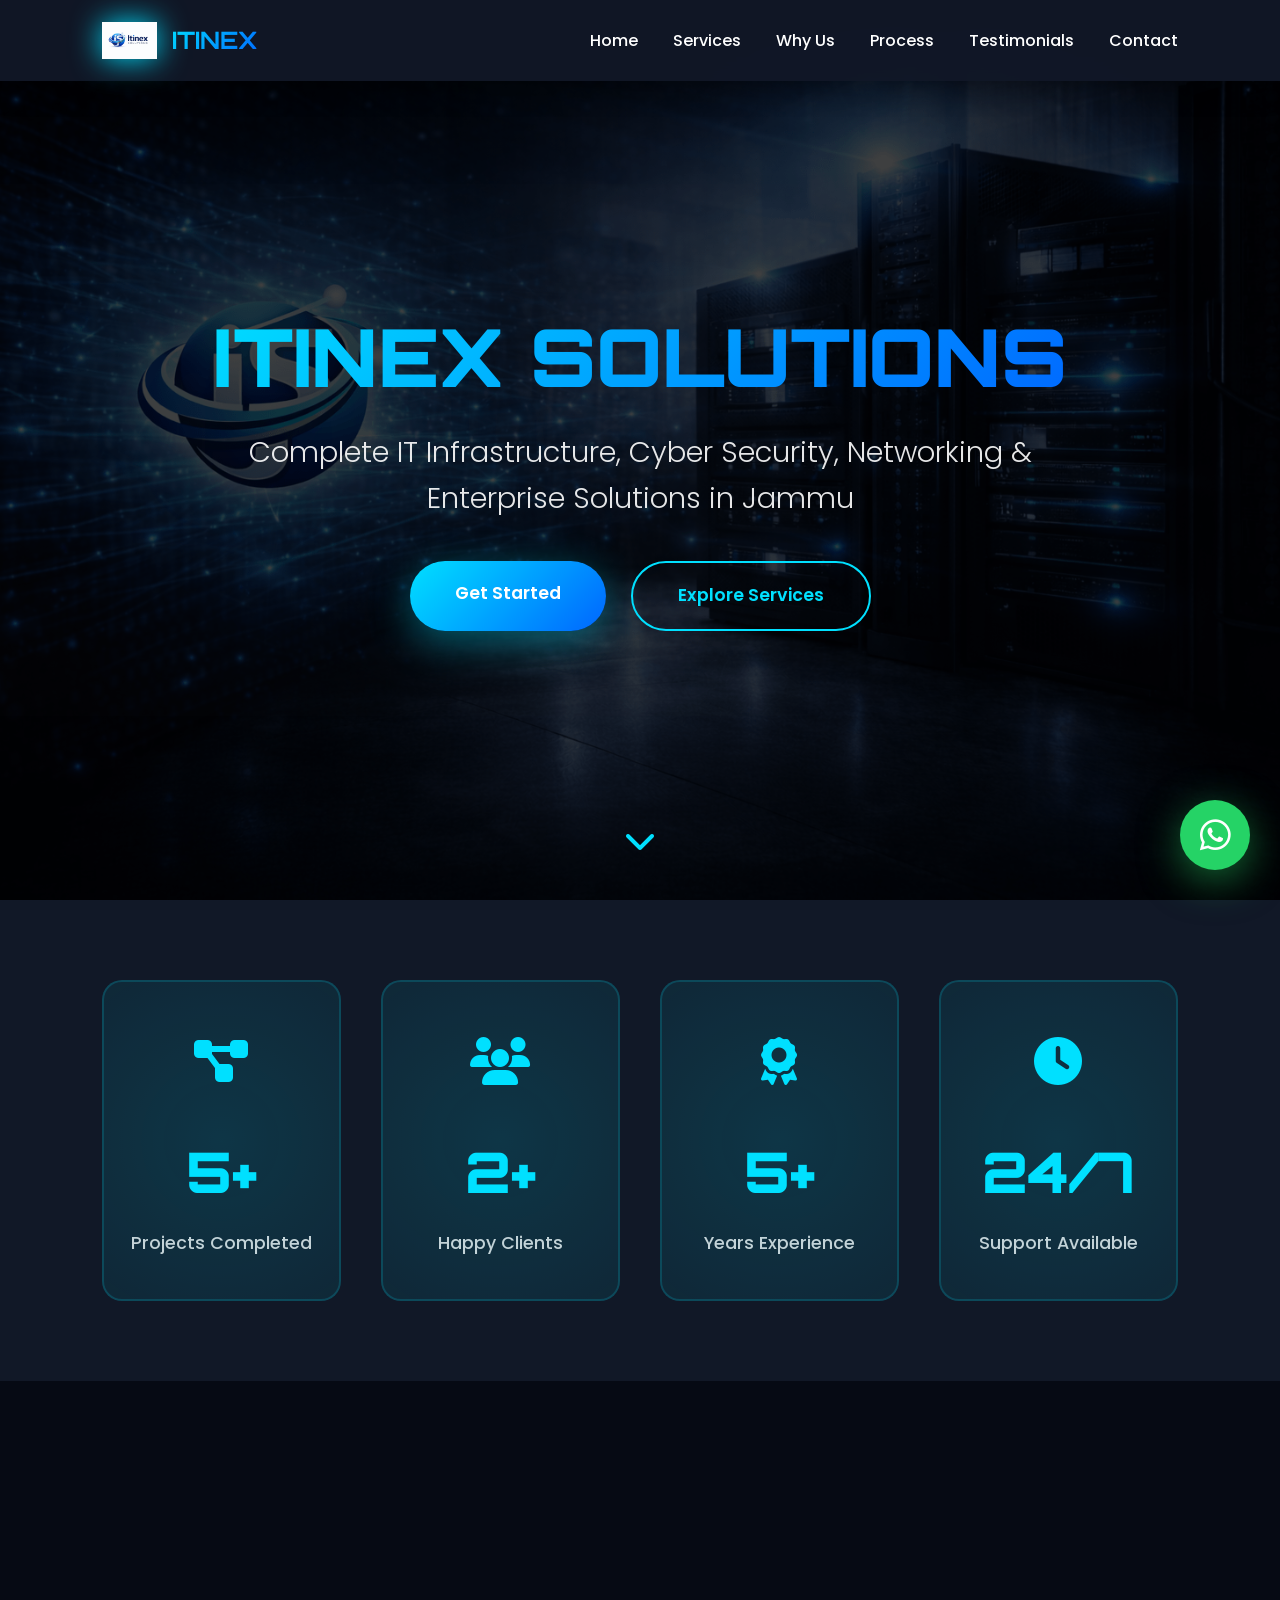
<file: itinex_90_final.html>
<!DOCTYPE html>
<html lang="en">
<head>
<meta charset="UTF-8">
<meta name="viewport" content="width=device-width, initial-scale=1.0">
<meta http-equiv="X-UA-Compatible" content="IE=edge">

<!-- SEO Meta Tags -->
<title>Itinex Solutions | Advanced IT & Cyber Security Services Jammu</title>
<meta name="description" content="Itinex Solutions - Leading IT Infrastructure, Cyber Security, CCTV, Networking & Enterprise Solutions in Jammu. 24/7 Support. Call Now!">
<meta name="keywords" content="IT Solutions Jammu, Cyber Security Jammu, CCTV Installation Jammu, Networking Jammu, Server Setup Jammu, IT Support Jammu, Website Design Jammu">
<meta name="author" content="Itinex Solutions">
<meta name="robots" content="index, follow">

<!-- Open Graph -->
<meta property="og:title" content="Itinex Solutions | IT & Cyber Security Services Jammu">
<meta property="og:description" content="Complete IT Infrastructure, Cyber Security, Networking & Enterprise Solutions in Jammu">
<meta property="og:image" content="logo.png">
<meta property="og:type" content="website">

<!-- Preconnect for speed -->
<link rel="preconnect" href="https://fonts.googleapis.com">
<link rel="preconnect" href="https://fonts.gstatic.com" crossorigin>
<link rel="preconnect" href="https://cdnjs.cloudflare.com">

<!-- Preload critical assets -->
<link rel="preload" href="hero-bgg.jpg" as="image">
<link rel="preload" href="logo.png" as="image">

<!-- Google Fonts - Optimized weights only -->
<link href="https://fonts.googleapis.com/css2?family=Orbitron:wght@700;900&family=Poppins:wght@400;500;600&display=swap" rel="stylesheet">

<!-- Font Awesome - Async load (non-blocking) -->
<link rel="stylesheet" href="https://cdnjs.cloudflare.com/ajax/libs/font-awesome/6.4.0/css/all.min.css" media="print" onload="this.media='all'">
<noscript><link rel="stylesheet" href="https://cdnjs.cloudflare.com/ajax/libs/font-awesome/6.4.0/css/all.min.css"></noscript>

<style>
/* ================= PERFORMANCE OPTIMIZATIONS ================= */

/* Hardware acceleration */
.hero-title, .hero-content, .particle,
.stat-card, .service-card, .why-card,
.testimonial-card, .fade-in {
  will-change: transform;
  backface-visibility: hidden;
}

/* Lazy render off-screen content */
.services-section, .why-section, .process-section,
.testimonials-section, .owner-section,
.message-section, .contact-section {
  content-visibility: auto;
  contain-intrinsic-size: 0 600px;
}

/* Reduce motion for low-power devices */
@media (prefers-reduced-motion: reduce) {
  *, *::before, *::after {
    animation-duration: 0.01ms !important;
    transition-duration: 0.01ms !important;
  }
}

/* ================= MODERN RESET & VARIABLES ================= */

:root {
  --primary: #00e0ff;
  --secondary: #00bfff;
  --dark: #0a0f1c;
  --darker: #060a14;
  --card-bg: #111827;
  --gradient-1: linear-gradient(135deg, #00e0ff 0%, #0066ff 100%);
  --gradient-2: linear-gradient(135deg, #667eea 0%, #764ba2 100%);
  --gradient-3: linear-gradient(135deg, #f093fb 0%, #f5576c 100%);
  --transition: all 0.4s cubic-bezier(0.4, 0, 0.2, 1);
}

* {
  margin: 0;
  padding: 0;
  box-sizing: border-box;
}

html {
  scroll-behavior: smooth;
}

body {
  font-family: 'Poppins', sans-serif;
  background: var(--dark);
  color: white;
  line-height: 1.7;
  overflow-x: hidden;
}

img {
  max-width: 100%;
  height: auto;
  display: block;
}

/* ================= CUSTOM SCROLLBAR ================= */

::-webkit-scrollbar { width: 12px; }
::-webkit-scrollbar-track { background: var(--darker); }
::-webkit-scrollbar-thumb { background: var(--gradient-1); border-radius: 10px; }
::-webkit-scrollbar-thumb:hover { background: var(--primary); }

/* ================= LOADING ANIMATION ================= */

.page-loader {
  position: fixed;
  top: 0; left: 0;
  width: 100%; height: 100%;
  background: var(--darker);
  display: flex;
  justify-content: center;
  align-items: center;
  z-index: 10000;
  transition: opacity 0.5s, visibility 0.5s;
}

.page-loader.hidden {
  opacity: 0;
  visibility: hidden;
}

.loader-content { text-align: center; }

.loader-logo {
  font-family: 'Orbitron', sans-serif;
  font-size: 3rem;
  font-weight: 900;
  background: var(--gradient-1);
  -webkit-background-clip: text;
  -webkit-text-fill-color: transparent;
  animation: pulse 1.5s ease-in-out infinite;
}

.loader-spinner {
  width: 60px; height: 60px;
  border: 4px solid rgba(0, 224, 255, 0.1);
  border-top: 4px solid var(--primary);
  border-radius: 50%;
  margin: 20px auto;
  animation: spin 1s linear infinite;
}

@keyframes spin { 0% { transform: rotate(0deg); } 100% { transform: rotate(360deg); } }
@keyframes pulse { 0%, 100% { transform: scale(1); opacity: 1; } 50% { transform: scale(1.05); opacity: 0.8; } }

/* ================= HEADER ================= */

header {
  position: fixed;
  top: 0; width: 100%;
  background: rgba(17, 24, 39, 0.95);
  backdrop-filter: blur(15px);
  padding: 20px 8%;
  display: flex;
  justify-content: space-between;
  align-items: center;
  z-index: 9999;
  transition: var(--transition);
  box-shadow: 0 5px 30px rgba(0, 0, 0, 0.3);
}

header.scrolled {
  padding: 15px 8%;
  background: rgba(17, 24, 39, 0.98);
  box-shadow: 0 5px 50px rgba(0, 224, 255, 0.2);
}

.logo-container {
  display: flex;
  align-items: center;
  gap: 15px;
  cursor: pointer;
}

.logo-container img {
  max-height: 55px;
  filter: drop-shadow(0 0 15px var(--primary));
  transition: var(--transition);
}

.logo-container img:hover {
  transform: scale(1.05) rotate(2deg);
  filter: drop-shadow(0 0 25px var(--primary));
}

.logo-text {
  font-family: 'Orbitron', sans-serif;
  font-size: 1.5rem;
  font-weight: 700;
  background: var(--gradient-1);
  -webkit-background-clip: text;
  -webkit-text-fill-color: transparent;
}

nav {
  display: flex;
  gap: 35px;
  align-items: center;
}

nav a {
  color: white;
  text-decoration: none;
  font-weight: 500;
  font-size: 1rem;
  position: relative;
  transition: var(--transition);
  cursor: pointer;
}

nav a::before {
  content: '';
  position: absolute;
  bottom: -5px; left: 0;
  width: 0; height: 2px;
  background: var(--gradient-1);
  transition: var(--transition);
}

nav a:hover::before { width: 100%; }
nav a:hover { color: var(--primary); transform: translateY(-2px); }

.menu-toggle {
  display: none;
  flex-direction: column;
  cursor: pointer;
  z-index: 10000;
}

.menu-toggle span {
  width: 30px; height: 3px;
  background: var(--primary);
  margin: 4px 0;
  transition: var(--transition);
  border-radius: 3px;
}

/* ================= PAGE CONTENT ================= */

.page-content { display: none; }
.page-content.active { display: block; }

/* ================= HERO SECTION ================= */

.hero {
  position: relative;
  min-height: 100vh;
  display: flex;
  align-items: center;
  justify-content: center;
  padding: 120px 8% 80px;
  overflow: hidden;
  background: url('hero-bgg.jpg') no-repeat center center;
  background-size: cover;
}

.hero::before {
  content: '';
  position: absolute;
  top: 0; left: 0;
  width: 100%; height: 100%;
  background: rgba(0, 0, 0, 0.75);
  z-index: 0;
}

.particles {
  position: absolute;
  width: 100%; height: 100%;
  top: 0; left: 0;
  pointer-events: none;
  z-index: 1;
}

.particle {
  position: absolute;
  width: 4px; height: 4px;
  background: var(--primary);
  border-radius: 50%;
  box-shadow: 0 0 10px var(--primary);
  animation: particle-float 15s infinite;
  opacity: 0;
}

@keyframes particle-float {
  0% { transform: translateY(0) translateX(0); opacity: 0; }
  10% { opacity: 1; }
  90% { opacity: 1; }
  100% { transform: translateY(-100vh) translateX(100px); opacity: 0; }
}

.hero-content {
  position: relative;
  z-index: 2;
  text-align: center;
  max-width: 1200px;
  animation: fadeInUp 1.2s ease-out;
}

@keyframes fadeInUp {
  from { opacity: 0; transform: translateY(50px); }
  to { opacity: 1; transform: translateY(0); }
}

.hero-title {
  font-family: 'Orbitron', sans-serif;
  font-size: 5rem;
  font-weight: 900;
  background: var(--gradient-1);
  -webkit-background-clip: text;
  -webkit-text-fill-color: transparent;
  margin-bottom: 25px;
  line-height: 1.2;
  animation: glow 2s ease-in-out infinite;
}

@keyframes glow {
  0%, 100% { filter: drop-shadow(0 0 15px rgba(0, 224, 255, 0.3)); }
  50% { filter: drop-shadow(0 0 25px rgba(0, 224, 255, 0.6)); }
}

.hero-subtitle {
  font-size: 1.8rem;
  color: rgba(255, 255, 255, 0.9);
  margin-bottom: 40px;
  font-weight: 300;
  max-width: 900px;
  margin-left: auto;
  margin-right: auto;
  line-height: 1.6;
}

.hero-buttons {
  display: flex;
  gap: 25px;
  justify-content: center;
  flex-wrap: wrap;
}

.btn {
  padding: 18px 45px;
  border: none;
  border-radius: 50px;
  font-size: 1.1rem;
  font-weight: 600;
  cursor: pointer;
  transition: var(--transition);
  text-decoration: none;
  display: inline-block;
  position: relative;
  overflow: hidden;
}

.btn-primary {
  background: var(--gradient-1);
  color: white;
  box-shadow: 0 10px 40px rgba(0, 224, 255, 0.4);
}

.btn-primary::before {
  content: '';
  position: absolute;
  top: 50%; left: 50%;
  width: 0; height: 0;
  border-radius: 50%;
  background: rgba(255, 255, 255, 0.3);
  transform: translate(-50%, -50%);
  transition: width 0.6s, height 0.6s;
}

.btn-primary:hover::before { width: 300px; height: 300px; }
.btn-primary:hover { transform: translateY(-5px); box-shadow: 0 15px 60px rgba(0, 224, 255, 0.6); }

.btn-secondary {
  background: transparent;
  color: var(--primary);
  border: 2px solid var(--primary);
}

.btn-secondary:hover {
  background: var(--primary);
  color: var(--dark);
  transform: translateY(-5px);
  box-shadow: 0 10px 40px rgba(0, 224, 255, 0.4);
}

.scroll-indicator {
  position: absolute;
  bottom: 40px; left: 50%;
  transform: translateX(-50%);
  animation: bounce 2s infinite;
  cursor: pointer;
  z-index: 2;
}

@keyframes bounce {
  0%, 100% { transform: translateX(-50%) translateY(0); }
  50% { transform: translateX(-50%) translateY(15px); }
}

.scroll-indicator i { font-size: 2rem; color: var(--primary); }

/* ================= SECTION COMMON ================= */

section { padding: 120px 8%; position: relative; }

.section-header {
  text-align: center;
  margin-bottom: 80px;
}

.section-title {
  font-family: 'Orbitron', sans-serif;
  font-size: 3.5rem;
  font-weight: 700;
  background: var(--gradient-1);
  -webkit-background-clip: text;
  -webkit-text-fill-color: transparent;
  margin-bottom: 20px;
  position: relative;
  display: inline-block;
}

.section-title::after {
  content: '';
  position: absolute;
  bottom: -15px; left: 50%;
  transform: translateX(-50%);
  width: 100px; height: 4px;
  background: var(--gradient-1);
  border-radius: 2px;
}

.section-subtitle {
  font-size: 1.2rem;
  color: rgba(255, 255, 255, 0.7);
  max-width: 700px;
  margin: 30px auto 0;
  line-height: 1.8;
}

/* ================= STATS SECTION ================= */

.stats-section { background: var(--card-bg); padding: 80px 8%; }

.stats-grid {
  display: grid;
  grid-template-columns: repeat(4, 1fr);
  gap: 40px;
  max-width: 1400px;
  margin: 0 auto;
}

.stat-card {
  text-align: center;
  padding: 40px 20px;
  background: rgba(0, 224, 255, 0.05);
  border-radius: 20px;
  border: 2px solid rgba(0, 224, 255, 0.2);
  transition: var(--transition);
  position: relative;
  overflow: hidden;
}

.stat-card::before {
  content: '';
  position: absolute;
  top: -50%; left: -50%;
  width: 200%; height: 200%;
  background: radial-gradient(circle, rgba(0, 224, 255, 0.1) 0%, transparent 70%);
  transition: transform 0.6s;
}

.stat-card:hover::before { transform: rotate(180deg); }
.stat-card:hover { transform: translateY(-10px); border-color: var(--primary); box-shadow: 0 15px 50px rgba(0, 224, 255, 0.3); }

.stat-icon { font-size: 3rem; color: var(--primary); margin-bottom: 20px; }

.stat-number {
  font-family: 'Orbitron', sans-serif;
  font-size: 3.5rem;
  font-weight: 900;
  color: var(--primary);
  margin-bottom: 10px;
}

.stat-label { font-size: 1.1rem; color: rgba(255, 255, 255, 0.8); font-weight: 500; }

/* ================= SERVICES SECTION ================= */

.services-section { background: var(--darker); padding: 120px 8%; }

.service-card {
  display: grid;
  grid-template-columns: 500px 1fr;
  gap: 60px;
  align-items: center;
  margin-bottom: 100px;
  opacity: 0;
  transform: translateY(50px);
  transition: var(--transition);
}

.service-card.visible { opacity: 1; transform: translateY(0); }
.service-card:nth-child(even) { grid-template-columns: 1fr 500px; }
.service-card:nth-child(even) .service-image { order: 2; }

.service-image {
  position: relative;
  border-radius: 25px;
  overflow: hidden;
  box-shadow: 0 20px 60px rgba(0, 0, 0, 0.5);
}

.service-image img {
  width: 100%; height: 400px;
  object-fit: cover;
  transition: var(--transition);
}

.service-card:hover .service-image img { transform: scale(1.1); }

.service-image::after {
  content: '';
  position: absolute;
  top: 0; left: 0;
  width: 100%; height: 100%;
  background: linear-gradient(135deg, rgba(0, 224, 255, 0.3) 0%, rgba(0, 102, 255, 0.3) 100%);
  opacity: 0;
  transition: var(--transition);
}

.service-card:hover .service-image::after { opacity: 1; }

.service-content { padding: 20px; }
.service-icon { font-size: 3.5rem; margin-bottom: 25px; }

.service-title {
  font-family: 'Orbitron', sans-serif;
  font-size: 2.2rem;
  color: var(--primary);
  margin-bottom: 20px;
  font-weight: 700;
}

.service-description {
  font-size: 1.15rem;
  line-height: 1.9;
  color: rgba(255, 255, 255, 0.8);
  margin-bottom: 25px;
}

.service-features {
  display: grid;
  grid-template-columns: repeat(2, 1fr);
  gap: 15px;
  margin-top: 30px;
}

.feature-item {
  display: flex;
  align-items: center;
  gap: 12px;
  padding: 12px;
  background: rgba(0, 224, 255, 0.05);
  border-radius: 10px;
  transition: var(--transition);
}

.feature-item:hover { background: rgba(0, 224, 255, 0.1); transform: translateX(5px); }
.feature-item i { color: var(--primary); font-size: 1.2rem; }

/* ================= WHY CHOOSE US ================= */

.why-section { background: var(--card-bg); position: relative; overflow: hidden; }

.why-section::before {
  content: '';
  position: absolute;
  top: 50%; left: 50%;
  transform: translate(-50%, -50%);
  width: 600px; height: 600px;
  background: url('logo.png') no-repeat center center;
  background-size: contain;
  opacity: 0.03;
  pointer-events: none;
}

.why-grid {
  display: grid;
  grid-template-columns: repeat(2, 1fr);
  gap: 40px;
  max-width: 1200px;
  margin: 0 auto;
  position: relative;
  z-index: 1;
}

.why-card {
  background: rgba(0, 224, 255, 0.03);
  padding: 45px;
  border-radius: 20px;
  border: 2px solid rgba(0, 224, 255, 0.1);
  transition: var(--transition);
  position: relative;
  overflow: hidden;
}

.why-card::before {
  content: '';
  position: absolute;
  top: 0; left: -100%;
  width: 100%; height: 100%;
  background: linear-gradient(90deg, transparent, rgba(0, 224, 255, 0.1), transparent);
  transition: left 0.5s;
}

.why-card:hover::before { left: 100%; }
.why-card:hover { transform: translateY(-10px); border-color: var(--primary); box-shadow: 0 20px 60px rgba(0, 224, 255, 0.2); }

.why-icon { font-size: 3.5rem; color: var(--primary); margin-bottom: 25px; display: inline-block; transition: var(--transition); }
.why-card:hover .why-icon { transform: scale(1.2) rotate(10deg); }

.why-title { font-family: 'Orbitron', sans-serif; font-size: 1.8rem; color: white; margin-bottom: 15px; font-weight: 600; }
.why-description { font-size: 1.05rem; color: rgba(255, 255, 255, 0.7); line-height: 1.8; }

/* ================= PROCESS SECTION ================= */

.process-section { background: var(--darker); }

.process-timeline {
  max-width: 1000px;
  margin: 0 auto;
  position: relative;
}

.process-timeline::before {
  content: '';
  position: absolute;
  left: 50%; transform: translateX(-50%);
  width: 4px; height: 100%;
  background: var(--gradient-1);
  border-radius: 2px;
}

.process-step {
  display: grid;
  grid-template-columns: 1fr 1fr;
  gap: 60px;
  margin-bottom: 80px;
  position: relative;
}

.process-step:nth-child(even) .step-content { order: 2; text-align: left; }
.process-step:nth-child(odd) .step-content { text-align: right; }

.step-number {
  position: absolute;
  left: 50%; top: 50%;
  transform: translate(-50%, -50%);
  width: 80px; height: 80px;
  background: var(--gradient-1);
  border-radius: 50%;
  display: flex;
  align-items: center;
  justify-content: center;
  font-family: 'Orbitron', sans-serif;
  font-size: 2rem;
  font-weight: 900;
  color: white;
  box-shadow: 0 10px 40px rgba(0, 224, 255, 0.5);
  z-index: 2;
}

.step-content {
  padding: 30px;
  background: rgba(0, 224, 255, 0.05);
  border-radius: 20px;
  border: 2px solid rgba(0, 224, 255, 0.2);
  transition: var(--transition);
}

.step-content:hover { transform: translateY(-10px); border-color: var(--primary); box-shadow: 0 20px 60px rgba(0, 224, 255, 0.2); }

.step-title { font-family: 'Orbitron', sans-serif; font-size: 1.8rem; color: var(--primary); margin-bottom: 15px; font-weight: 700; }
.step-description { font-size: 1.1rem; color: rgba(255, 255, 255, 0.8); line-height: 1.8; }

/* ================= TESTIMONIALS ================= */

.testimonials-section { background: var(--card-bg); }

.testimonials-grid {
  display: grid;
  grid-template-columns: repeat(3, 1fr);
  gap: 40px;
}

.testimonial-card {
  background: rgba(0, 224, 255, 0.03);
  padding: 40px;
  border-radius: 20px;
  border-left: 5px solid var(--primary);
  position: relative;
  transition: var(--transition);
}

.testimonial-card:hover { transform: translateY(-10px); box-shadow: 0 20px 60px rgba(0, 224, 255, 0.2); }

.quote-icon { font-size: 3rem; color: var(--primary); opacity: 0.3; position: absolute; top: 20px; right: 30px; }
.testimonial-text { font-size: 1.05rem; line-height: 1.9; color: rgba(255, 255, 255, 0.8); margin-bottom: 25px; font-style: italic; }

.testimonial-author { display: flex; align-items: center; gap: 15px; }

.author-avatar {
  width: 60px; height: 60px;
  border-radius: 50%;
  background: var(--gradient-1);
  display: flex;
  align-items: center;
  justify-content: center;
  font-family: 'Orbitron', sans-serif;
  font-size: 1.5rem;
  font-weight: 700;
  color: white;
}

.author-info h4 { font-size: 1.2rem; color: white; margin-bottom: 5px; }
.author-info p { font-size: 0.95rem; color: rgba(255, 255, 255, 0.6); }
.rating { margin-top: 15px; color: #fbbf24; }

/* ================= CTA SECTION ================= */

.cta-section {
  background: var(--gradient-1);
  padding: 100px 8%;
  text-align: center;
  position: relative;
  overflow: hidden;
}

.cta-section::before {
  content: '';
  position: absolute;
  top: -50%; left: -50%;
  width: 200%; height: 200%;
  background: radial-gradient(circle, rgba(255, 255, 255, 0.1) 0%, transparent 70%);
  animation: rotate 20s linear infinite;
}

@keyframes rotate { 0% { transform: rotate(0deg); } 100% { transform: rotate(360deg); } }

.cta-content { position: relative; z-index: 1; }

.cta-title { font-family: 'Orbitron', sans-serif; font-size: 3.5rem; color: white; margin-bottom: 25px; font-weight: 900; }
.cta-text { font-size: 1.5rem; color: rgba(255, 255, 255, 0.95); margin-bottom: 40px; max-width: 800px; margin-left: auto; margin-right: auto; }

.cta-section .btn-secondary { background: white; color: var(--dark); border: none; }
.cta-section .btn-secondary:hover { background: var(--dark); color: white; }

/* ================= OWNER SECTION ================= */

.owner-section { background: var(--card-bg); padding: 100px 8%; text-align: center; }

.owner-card {
  max-width: 800px;
  margin: 0 auto;
  padding: 60px;
  background: rgba(0, 224, 255, 0.03);
  border-radius: 30px;
  border: 2px solid rgba(0, 224, 255, 0.2);
}

.owner-avatar {
  width: 180px; height: 180px;
  border-radius: 50%;
  background: var(--gradient-1);
  margin: 0 auto 30px;
  display: flex;
  align-items: center;
  justify-content: center;
  font-family: 'Orbitron', sans-serif;
  font-size: 4rem;
  font-weight: 900;
  color: white;
  box-shadow: 0 20px 60px rgba(0, 224, 255, 0.4);
}

.owner-name { font-family: 'Orbitron', sans-serif; font-size: 2.5rem; color: var(--primary); margin-bottom: 10px; font-weight: 700; }
.owner-title { font-size: 1.3rem; color: rgba(255, 255, 255, 0.8); margin-bottom: 30px; }
.owner-description { font-size: 1.1rem; color: rgba(255, 255, 255, 0.7); line-height: 1.9; max-width: 600px; margin: 0 auto; }

/* ================= MESSAGE SECTION ================= */

.message-section { background: var(--darker); padding: 120px 8%; }

.message-container {
  max-width: 700px;
  margin: 0 auto;
  background: rgba(0, 224, 255, 0.03);
  padding: 60px;
  border-radius: 25px;
  border: 2px solid rgba(0, 224, 255, 0.2);
}

.message-form { display: flex; flex-direction: column; gap: 25px; }

.form-group { display: flex; flex-direction: column; gap: 10px; }
.form-group label { font-size: 1.05rem; color: white; font-weight: 500; }

.form-group input,
.form-group textarea {
  padding: 18px;
  background: rgba(0, 224, 255, 0.05);
  border: 2px solid rgba(0, 224, 255, 0.2);
  border-radius: 12px;
  color: white;
  font-size: 1rem;
  font-family: 'Poppins', sans-serif;
  transition: var(--transition);
}

.form-group input:focus,
.form-group textarea:focus {
  outline: none;
  border-color: var(--primary);
  background: rgba(0, 224, 255, 0.1);
  box-shadow: 0 0 20px rgba(0, 224, 255, 0.2);
}

.form-group textarea { resize: vertical; min-height: 160px; }
.submit-btn { width: 100%; margin-top: 10px; }

/* ================= CONTACT INFO SECTION ================= */

.contact-section { background: var(--card-bg); padding: 120px 8%; }

.contact-container {
  display: grid;
  grid-template-columns: 1fr 1fr;
  gap: 80px;
  max-width: 1400px;
  margin: 0 auto;
}

.contact-info { padding: 40px 0; }

.contact-info-title { font-family: 'Orbitron', sans-serif; font-size: 2.5rem; color: var(--primary); margin-bottom: 30px; font-weight: 700; }
.contact-info-text { font-size: 1.15rem; color: rgba(255, 255, 255, 0.7); line-height: 1.9; margin-bottom: 50px; }

.contact-details { display: flex; flex-direction: column; gap: 30px; }

.contact-item {
  display: flex;
  align-items: center;
  gap: 25px;
  padding: 25px;
  background: rgba(0, 224, 255, 0.05);
  border-radius: 15px;
  border: 2px solid rgba(0, 224, 255, 0.1);
  transition: var(--transition);
}

.contact-item:hover { transform: translateX(10px); border-color: var(--primary); background: rgba(0, 224, 255, 0.1); }

.contact-item-icon {
  width: 60px; height: 60px;
  background: var(--gradient-1);
  border-radius: 50%;
  display: flex;
  align-items: center;
  justify-content: center;
  font-size: 1.5rem;
  color: white;
  flex-shrink: 0;
}

.contact-item-text h4 { font-size: 1.2rem; color: white; margin-bottom: 5px; }
.contact-item-text p { font-size: 1.05rem; color: rgba(255, 255, 255, 0.7); }

.contact-map {
  background: rgba(0, 224, 255, 0.03);
  padding: 50px;
  border-radius: 25px;
  border: 2px solid rgba(0, 224, 255, 0.2);
  display: flex;
  align-items: center;
  justify-content: center;
}

.map-placeholder { text-align: center; color: rgba(255, 255, 255, 0.5); }
.map-placeholder i { font-size: 5rem; color: var(--primary); margin-bottom: 20px; }

/* ================= CONTENT PAGE STYLES ================= */

.content-page { background: var(--darker); padding: 150px 8% 100px; min-height: 100vh; }

.content-container {
  max-width: 1000px;
  margin: 0 auto;
  background: rgba(0, 224, 255, 0.03);
  padding: 60px;
  border-radius: 25px;
  border: 2px solid rgba(0, 224, 255, 0.2);
}

.content-page h1 { font-family: 'Orbitron', sans-serif; font-size: 3rem; color: var(--primary); margin-bottom: 20px; }
.last-updated { color: rgba(255, 255, 255, 0.5); font-size: 0.95rem; margin-bottom: 40px; }
.content-page h2 { font-family: 'Orbitron', sans-serif; font-size: 2rem; color: var(--primary); margin: 40px 0 20px; }
.content-page h3 { font-size: 1.5rem; color: white; margin: 30px 0 15px; }
.content-page p { font-size: 1.05rem; line-height: 1.9; color: rgba(255, 255, 255, 0.8); margin-bottom: 20px; }
.content-page ul, .content-page ol { margin-left: 30px; margin-bottom: 20px; }
.content-page li { font-size: 1.05rem; line-height: 1.9; color: rgba(255, 255, 255, 0.8); margin-bottom: 10px; }
.content-page strong { color: var(--primary); }

.faq-item {
  background: rgba(0, 224, 255, 0.05);
  padding: 30px;
  border-radius: 15px;
  border-left: 4px solid var(--primary);
  margin-bottom: 25px;
  transition: var(--transition);
}

.faq-item:hover { background: rgba(0, 224, 255, 0.1); transform: translateX(10px); }
.faq-question { font-family: 'Orbitron', sans-serif; font-size: 1.3rem; color: var(--primary); margin-bottom: 15px; display: flex; align-items: center; gap: 10px; }
.faq-answer { font-size: 1.05rem; line-height: 1.8; color: rgba(255, 255, 255, 0.8); }

/* ================= WHATSAPP BUTTON ================= */

.whatsapp-float {
  position: fixed;
  bottom: 30px; right: 30px;
  width: 70px; height: 70px;
  background: #25D366;
  border-radius: 50%;
  display: flex;
  align-items: center;
  justify-content: center;
  font-size: 2.2rem;
  color: white;
  text-decoration: none;
  box-shadow: 0 10px 40px rgba(37, 211, 102, 0.5);
  z-index: 9999;
  transition: var(--transition);
  animation: pulse-whatsapp 2s infinite;
}

@keyframes pulse-whatsapp {
  0%, 100% { transform: scale(1); }
  50% { transform: scale(1.1); }
}

.whatsapp-float:hover { transform: scale(1.15); box-shadow: 0 15px 60px rgba(37, 211, 102, 0.7); }

/* ================= FOOTER ================= */

footer {
  background: var(--darker);
  padding: 60px 8% 30px;
  border-top: 2px solid rgba(0, 224, 255, 0.2);
}

.footer-content {
  display: grid;
  grid-template-columns: 2fr 1fr 1fr 1fr;
  gap: 50px;
  margin-bottom: 50px;
}

.footer-about h3 { font-family: 'Orbitron', sans-serif; font-size: 1.8rem; color: var(--primary); margin-bottom: 20px; }
.footer-about p { color: rgba(255, 255, 255, 0.7); line-height: 1.8; margin-bottom: 25px; }

.footer-social { display: flex; gap: 15px; }

.footer-social a {
  width: 45px; height: 45px;
  background: rgba(0, 224, 255, 0.1);
  border-radius: 50%;
  display: flex;
  align-items: center;
  justify-content: center;
  color: var(--primary);
  transition: var(--transition);
  font-size: 1.2rem;
}

.footer-social a:hover { background: var(--primary); color: white; transform: translateY(-5px); }

.footer-links h4 { font-family: 'Orbitron', sans-serif; font-size: 1.3rem; color: white; margin-bottom: 20px; }
.footer-links ul { list-style: none; }
.footer-links ul li { margin-bottom: 12px; }

.footer-links ul li a {
  color: rgba(255, 255, 255, 0.7);
  text-decoration: none;
  transition: var(--transition);
  cursor: pointer;
}

.footer-links ul li a:hover { color: var(--primary); padding-left: 5px; }

.footer-bottom {
  padding-top: 30px;
  border-top: 1px solid rgba(0, 224, 255, 0.1);
  text-align: center;
  color: rgba(255, 255, 255, 0.6);
  font-size: 1rem;
}

/* ================= SCROLL TO TOP ================= */

.scroll-top {
  position: fixed;
  bottom: 120px; right: 30px;
  width: 50px; height: 50px;
  background: var(--gradient-1);
  border-radius: 50%;
  display: flex;
  align-items: center;
  justify-content: center;
  color: white;
  cursor: pointer;
  opacity: 0;
  visibility: hidden;
  transition: var(--transition);
  z-index: 9998;
}

.scroll-top.visible { opacity: 1; visibility: visible; }
.scroll-top:hover { transform: translateY(-5px); box-shadow: 0 10px 40px rgba(0, 224, 255, 0.5); }

/* ================= ANIMATIONS ================= */

.fade-in {
  opacity: 0;
  transform: translateY(30px);
  transition: opacity 0.8s ease-out, transform 0.8s ease-out;
}

.fade-in.visible { opacity: 1; transform: translateY(0); }

/* ================= RESPONSIVE ================= */

@media (max-width: 1200px) {
  .service-card, .service-card:nth-child(even) { grid-template-columns: 1fr; }
  .service-card:nth-child(even) .service-image { order: 0; }
  .service-image { max-width: 600px; margin: 0 auto; }
  .contact-container { grid-template-columns: 1fr; }
}

@media (max-width: 992px) {
  .hero-title { font-size: 3.5rem; }
  .stats-grid { grid-template-columns: repeat(2, 1fr); }
  .why-grid { grid-template-columns: 1fr; }
  .testimonials-grid { grid-template-columns: 1fr; }
  .footer-content { grid-template-columns: repeat(2, 1fr); }
  .process-step { grid-template-columns: 1fr; }
  .process-timeline::before { left: 40px; }
  .step-number { left: 40px; }
  .process-step:nth-child(even) .step-content,
  .process-step:nth-child(odd) .step-content { order: 0; text-align: left; margin-left: 100px; }
}

@media (max-width: 768px) {
  header { padding: 15px 5%; }
  nav {
    position: fixed;
    top: 0; right: -100%;
    width: 70%; height: 100vh;
    background: var(--card-bg);
    flex-direction: column;
    padding: 100px 30px;
    transition: var(--transition);
    box-shadow: -5px 0 30px rgba(0, 0, 0, 0.5);
  }
  nav.active { right: 0; }
  .menu-toggle { display: flex; }
  .menu-toggle.active span:nth-child(1) { transform: rotate(45deg) translate(8px, 8px); }
  .menu-toggle.active span:nth-child(2) { opacity: 0; }
  .menu-toggle.active span:nth-child(3) { transform: rotate(-45deg) translate(8px, -8px); }
  .hero { padding: 100px 5% 60px; }
  .hero-title { font-size: 2.5rem; }
  .hero-subtitle { font-size: 1.2rem; }
  section { padding: 80px 5%; }
  .section-title { font-size: 2.5rem; }
  .stats-grid { grid-template-columns: 1fr; }
  .service-features { grid-template-columns: 1fr; }
  .footer-content { grid-template-columns: 1fr; }
  .content-container { padding: 40px 25px; }
  .content-page h1 { font-size: 2.2rem; }
  .message-container { padding: 40px 25px; }
}

@media (max-width: 480px) {
  .hero-title { font-size: 2rem; }
  .hero-buttons { flex-direction: column; width: 100%; }
  .btn { width: 100%; }
  .section-title { font-size: 2rem; }
  .cta-title { font-size: 2rem; }
}

</style>
</head>

<body>

<!-- Page Loader -->
<div class="page-loader">
  <div class="loader-content">
    <div class="loader-logo">ITINEX</div>
    <div class="loader-spinner"></div>
  </div>
</div>

<!-- Header -->
<header>
  <div class="logo-container" onclick="showPage('home')">
    <img src="logo.png" alt="Itinex Solutions Logo" width="55" height="55">
    <span class="logo-text">ITINEX</span>
  </div>
  <nav>
    <a onclick="showPage('home')">Home</a>
    <a onclick="showPage('home', 'services')">Services</a>
    <a onclick="showPage('home', 'why')">Why Us</a>
    <a onclick="showPage('home', 'process')">Process</a>
    <a onclick="showPage('home', 'testimonials')">Testimonials</a>
    <a onclick="showPage('home', 'contact')">Contact</a>
  </nav>
  <div class="menu-toggle" onclick="toggleMenu()">
    <span></span>
    <span></span>
    <span></span>
  </div>
</header>

<!-- HOME PAGE -->
<div id="home-page" class="page-content active">

<!-- Hero Section -->
<section class="hero" id="home" style="background: url('hero-bgg.jpg') no-repeat center center; background-size: cover;">
  <div class="particles" id="particles"></div>
  
  <div style="position: absolute; top: 50%; left: 50%; transform: translate(-50%, -50%); z-index: 0; opacity: 0.05; pointer-events: none; width: 100%; text-align: center;">
    <img src="logo.png" style="max-width: 800px; width: 80%; opacity: 0.08;" alt="" loading="lazy">
  </div>
  
  <div class="hero-content">
    <h1 class="hero-title">ITINEX SOLUTIONS</h1>
    <p class="hero-subtitle">Complete IT Infrastructure, Cyber Security, Networking & Enterprise Solutions in Jammu</p>
    <div class="hero-buttons">
      <a onclick="showPage('home', 'contact')" class="btn btn-primary">Get Started</a>
      <a onclick="showPage('home', 'services')" class="btn btn-secondary">Explore Services</a>
    </div>
  </div>
  <div class="scroll-indicator" onclick="document.querySelector('#stats').scrollIntoView({behavior: 'smooth'})">
    <i class="fas fa-chevron-down"></i>
  </div>
</section>

<!-- Stats Section -->
<section id="stats" class="stats-section fade-in">
  <div class="stats-grid">
    <div class="stat-card">
      <div class="stat-icon"><i class="fas fa-project-diagram"></i></div>
      <div class="stat-number" data-target="5">0</div>
      <div class="stat-label">Projects Completed</div>
    </div>
    <div class="stat-card">
      <div class="stat-icon"><i class="fas fa-users"></i></div>
      <div class="stat-number" data-target="2">0</div>
      <div class="stat-label">Happy Clients</div>
    </div>
    <div class="stat-card">
      <div class="stat-icon"><i class="fas fa-award"></i></div>
      <div class="stat-number" data-target="5">0</div>
      <div class="stat-label">Years Experience</div>
    </div>
    <div class="stat-card">
      <div class="stat-icon"><i class="fas fa-clock"></i></div>
      <div class="stat-number">24/7</div>
      <div class="stat-label">Support Available</div>
    </div>
  </div>
</section>

<!-- Services Section -->
<section id="services" class="services-section">
  <div class="section-header fade-in">
    <h2 class="section-title">Our Professional Services</h2>
    <p class="section-subtitle">Comprehensive IT solutions designed to meet your business needs with cutting-edge technology and expert implementation</p>
  </div>
  
  <div class="service-card fade-in">
    <div class="service-image">
      <img src="cctv.png" alt="CCTV Installation" loading="lazy" width="500" height="400">
    </div>
    <div class="service-content">
      <div class="service-icon">📹</div>
      <h3 class="service-title">CCTV Installation & Surveillance</h3>
      <p class="service-description">Comprehensive security surveillance solutions with high-quality IP & Analog CCTV systems for residential and commercial environments. 24/7 monitoring capabilities with remote access.</p>
      <div class="service-features">
        <div class="feature-item"><i class="fas fa-check-circle"></i> HD & 4K Cameras</div>
        <div class="feature-item"><i class="fas fa-check-circle"></i> Night Vision</div>
        <div class="feature-item"><i class="fas fa-check-circle"></i> Remote Monitoring</div>
        <div class="feature-item"><i class="fas fa-check-circle"></i> Cloud Storage</div>
      </div>
    </div>
  </div>

  <div class="service-card fade-in">
    <div class="service-image">
      <img src="networking.jpg" alt="Enterprise Networking" loading="lazy" width="500" height="400">
    </div>
    <div class="service-content">
      <div class="service-icon">🌐</div>
      <h3 class="service-title">Enterprise Networking Solutions</h3>
      <p class="service-description">Professional network infrastructure design and implementation including structured cabling, router & switch configuration, LAN/WAN setup, and advanced firewall integration.</p>
      <div class="service-features">
        <div class="feature-item"><i class="fas fa-check-circle"></i> Structured Cabling</div>
        <div class="feature-item"><i class="fas fa-check-circle"></i> Network Design</div>
        <div class="feature-item"><i class="fas fa-check-circle"></i> WiFi Solutions</div>
        <div class="feature-item"><i class="fas fa-check-circle"></i> VPN Setup</div>
      </div>
    </div>
  </div>

  <div class="service-card fade-in">
    <div class="service-image">
      <img src="server.jpg" alt="Server Setup" loading="lazy" width="500" height="400">
    </div>
    <div class="service-content">
      <div class="service-icon">🖥️</div>
      <h3 class="service-title">Server Setup & Management</h3>
      <p class="service-description">Complete server solutions including Windows & Linux server installation, Active Directory implementation, and comprehensive enterprise system administration services.</p>
      <div class="service-features">
        <div class="feature-item"><i class="fas fa-check-circle"></i> Server Installation</div>
        <div class="feature-item"><i class="fas fa-check-circle"></i> Active Directory</div>
        <div class="feature-item"><i class="fas fa-check-circle"></i> Backup Solutions</div>
        <div class="feature-item"><i class="fas fa-check-circle"></i> Performance Monitoring</div>
      </div>
    </div>
  </div>

  <div class="service-card fade-in">
    <div class="service-image">
      <img src="cyber.jpg" alt="Cyber Security" loading="lazy" width="500" height="400">
    </div>
    <div class="service-content">
      <div class="service-icon">🔐</div>
      <h3 class="service-title">Advanced Cyber Security</h3>
      <p class="service-description">Comprehensive cybersecurity solutions including enterprise firewall setup, endpoint protection, vulnerability assessment, penetration testing, and complete IT security audits.</p>
      <div class="service-features">
        <div class="feature-item"><i class="fas fa-check-circle"></i> Firewall Protection</div>
        <div class="feature-item"><i class="fas fa-check-circle"></i> Threat Detection</div>
        <div class="feature-item"><i class="fas fa-check-circle"></i> Security Audits</div>
        <div class="feature-item"><i class="fas fa-check-circle"></i> Data Encryption</div>
      </div>
    </div>
  </div>

  <div class="service-card fade-in">
    <div class="service-image">
      <img src="repair.jpg" alt="IT Support" loading="lazy" width="500" height="400">
    </div>
    <div class="service-content">
      <div class="service-icon">🛠️</div>
      <h3 class="service-title">Computer Repair & IT Support</h3>
      <p class="service-description">Professional hardware troubleshooting, operating system installation, remote IT assistance, and Annual Maintenance Contracts (AMC) for continuous support and maintenance.</p>
      <div class="service-features">
        <div class="feature-item"><i class="fas fa-check-circle"></i> Hardware Repair</div>
        <div class="feature-item"><i class="fas fa-check-circle"></i> Software Installation</div>
        <div class="feature-item"><i class="fas fa-check-circle"></i> Remote Support</div>
        <div class="feature-item"><i class="fas fa-check-circle"></i> AMC Services</div>
      </div>
    </div>
  </div>

  <div class="service-card fade-in">
    <div class="service-image">
      <img src="website.jpg" alt="Website Design & Portfolio" loading="lazy" width="500" height="400">
    </div>
    <div class="service-content">
      <div class="service-icon">🌐</div>
      <h3 class="service-title">Website Design & Portfolio</h3>
      <p class="service-description">Professional website design and development services including responsive web design, e-commerce solutions, portfolio websites, and custom web applications tailored to your business needs.</p>
      <div class="service-features">
        <div class="feature-item"><i class="fas fa-check-circle"></i> Responsive Design</div>
        <div class="feature-item"><i class="fas fa-check-circle"></i> E-Commerce Solutions</div>
        <div class="feature-item"><i class="fas fa-check-circle"></i> SEO Optimization</div>
        <div class="feature-item"><i class="fas fa-check-circle"></i> Content Management</div>
      </div>
    </div>
  </div>
</section>

<!-- Why Choose Us Section -->
<section id="why" class="why-section">
  <div class="section-header fade-in">
    <h2 class="section-title">Why Choose Itinex Solutions?</h2>
    <p class="section-subtitle">We combine technical expertise with exceptional service to deliver solutions that truly transform your business</p>
  </div>
  <div class="why-grid">
    <div class="why-card fade-in">
      <div class="why-icon"><i class="fas fa-certificate"></i></div>
      <h3 class="why-title">Certified Specialists</h3>
      <p class="why-description">Our team consists of certified IT infrastructure specialists with years of experience in enterprise solutions and industry best practices.</p>
    </div>
    <div class="why-card fade-in">
      <div class="why-icon"><i class="fas fa-rocket"></i></div>
      <h3 class="why-title">Fast Deployment</h3>
      <p class="why-description">Quick and efficient project deployment with minimal downtime, ensuring your business operations continue smoothly throughout implementation.</p>
    </div>
    <div class="why-card fade-in">
      <div class="why-icon"><i class="fas fa-hand-holding-usd"></i></div>
      <h3 class="why-title">Affordable Solutions</h3>
      <p class="why-description">Enterprise-grade solutions at competitive prices, providing maximum value and ROI for businesses of all sizes.</p>
    </div>
    <div class="why-card fade-in">
      <div class="why-icon"><i class="fas fa-headset"></i></div>
      <h3 class="why-title">24/7 Support</h3>
      <p class="why-description">Round-the-clock technical assistance and support to ensure your systems run smoothly at all times with minimal disruption.</p>
    </div>
  </div>
</section>

<!-- Process Section -->
<section id="process" class="process-section">
  <div class="section-header fade-in">
    <h2 class="section-title">Our Working Process</h2>
    <p class="section-subtitle">A systematic approach to deliver exceptional results from consultation to deployment</p>
  </div>
  <div class="process-timeline">
    <div class="process-step fade-in">
      <div class="step-content">
        <h3 class="step-title">Requirement Analysis</h3>
        <p class="step-description">Comprehensive consultation to understand your business needs, current infrastructure, and future goals. We analyze your requirements in detail to create the perfect solution.</p>
      </div>
      <div class="step-number">1</div>
      <div class="step-content"></div>
    </div>
    <div class="process-step fade-in">
      <div class="step-content"></div>
      <div class="step-number">2</div>
      <div class="step-content">
        <h3 class="step-title">Infrastructure Planning</h3>
        <p class="step-description">Detailed planning and security design of your IT infrastructure with scalability in mind. We create comprehensive blueprints for seamless implementation.</p>
      </div>
    </div>
    <div class="process-step fade-in">
      <div class="step-content">
        <h3 class="step-title">Installation & Configuration</h3>
        <p class="step-description">Professional installation and configuration of all systems with minimal disruption to your business operations. Our experts ensure everything is set up perfectly.</p>
      </div>
      <div class="step-number">3</div>
      <div class="step-content"></div>
    </div>
    <div class="process-step fade-in">
      <div class="step-content"></div>
      <div class="step-number">4</div>
      <div class="step-content">
        <h3 class="step-title">Testing & Maintenance</h3>
        <p class="step-description">Rigorous testing and optimization followed by ongoing maintenance and support to ensure peak performance and reliability of your IT infrastructure.</p>
      </div>
    </div>
  </div>
</section>

<!-- Testimonials Section -->
<section id="testimonials" class="testimonials-section">
  <div class="section-header fade-in">
    <h2 class="section-title">Client Testimonials</h2>
    <p class="section-subtitle">What our valued clients say about our services and dedication</p>
  </div>
  <div class="testimonials-grid">
    <div class="testimonial-card fade-in">
      <div class="quote-icon"><i class="fas fa-quote-right"></i></div>
      <p class="testimonial-text">"Professional team and excellent service. They completely transformed our office network infrastructure. Highly recommended for business networking setup and ongoing support."</p>
      <div class="testimonial-author">
        <div class="author-avatar">RS</div>
        <div class="author-info">
          <h4>Mannu Sharma</h4>
          <p>CEO, TyPvt Ltd</p>
        </div>
      </div>
      <div class="rating">
        <i class="fas fa-star"></i><i class="fas fa-star"></i><i class="fas fa-star"></i><i class="fas fa-star"></i><i class="fas fa-star"></i>
      </div>
    </div>
    <div class="testimonial-card fade-in">
      <div class="quote-icon"><i class="fas fa-quote-right"></i></div>
      <p class="testimonial-text">"They secured our office network and improved performance significantly. The cybersecurity measures they implemented gave us peace of mind and enhanced our operations."</p>
      <div class="testimonial-author">
        <div class="author-avatar">PK</div>
        <div class="author-info">
          <h4>Priya</h4>
          <p>IT Manager, Glly Enterprises</p>
        </div>
      </div>
      <div class="rating">
        <i class="fas fa-star"></i><i class="fas fa-star"></i><i class="fas fa-star"></i><i class="fas fa-star"></i><i class="fas fa-star"></i>
      </div>
    </div>
    <div class="testimonial-card fade-in">
      <div class="quote-icon"><i class="fas fa-quote-right"></i></div>
      <p class="testimonial-text">"Outstanding CCTV installation and surveillance setup. The system works flawlessly and the team provided excellent training. Best investment for our business security."</p>
      <div class="testimonial-author">
        <div class="author-avatar">AV</div>
        <div class="author-info">
          <h4>Amit Verma</h4>
          <p>Owner, RlHub</p>
        </div>
      </div>
      <div class="rating">
        <i class="fas fa-star"></i><i class="fas fa-star"></i><i class="fas fa-star"></i><i class="fas fa-star"></i><i class="fas fa-star"></i>
      </div>
    </div>
  </div>
</section>

<!-- CTA Section -->
<section class="cta-section fade-in">
  <div class="cta-content">
    <h2 class="cta-title">Need Professional IT Solutions?</h2>
    <p class="cta-text">Contact us today for secure and reliable infrastructure services tailored to your business needs</p>
    <a onclick="showPage('home', 'message')" class="btn btn-secondary">Get In Touch</a>
  </div>
</section>

<!-- Blog/News Section -->
<section class="blog-section" style="background: var(--darker); padding: 120px 8%;">
  <div class="section-header fade-in">
    <h2 class="section-title">Latest News & Updates</h2>
    <p class="section-subtitle">Stay informed about the latest technology trends and our recent projects</p>
  </div>
  <div style="display: grid; grid-template-columns: repeat(3, 1fr); gap: 40px; max-width: 1400px; margin: 0 auto;">
    <div class="fade-in" style="background: rgba(0, 224, 255, 0.03); border-radius: 20px; overflow: hidden; border: 2px solid rgba(0, 224, 255, 0.1);">
      <div style="height: 250px; overflow: hidden;">
        <img src="blog1.jpg" alt="Cybersecurity News" loading="lazy" style="width:100%;height:100%;object-fit:cover;">
      </div>
      <div style="padding: 30px;">
        <div style="display:flex;gap:20px;margin-bottom:15px;font-size:0.9rem;color:rgba(255,255,255,0.6);">
          <span><i class="far fa-calendar"></i> Feb 10, 2026</span>
          <span><i class="far fa-user"></i> Admin</span>
        </div>
        <h3 style="font-size:1.5rem;color:var(--primary);margin-bottom:15px;">Latest Cybersecurity Trends 2026</h3>
        <p style="color:rgba(255,255,255,0.7);line-height:1.8;margin-bottom:20px;">Discover the emerging cybersecurity threats and how to protect your business infrastructure in the digital age.</p>
        <a style="color:var(--primary);font-weight:600;text-decoration:none;cursor:pointer;">Read More <i class="fas fa-arrow-right"></i></a>
      </div>
    </div>
    <div class="fade-in" style="background: rgba(0, 224, 255, 0.03); border-radius: 20px; overflow: hidden; border: 2px solid rgba(0, 224, 255, 0.1);">
      <div style="height: 250px; overflow: hidden;">
        <img src="blog2.jpg" alt="Cloud Migration" loading="lazy" style="width:100%;height:100%;object-fit:cover;">
      </div>
      <div style="padding: 30px;">
        <div style="display:flex;gap:20px;margin-bottom:15px;font-size:0.9rem;color:rgba(255,255,255,0.6);">
          <span><i class="far fa-calendar"></i> Feb 5, 2026</span>
          <span><i class="far fa-user"></i> Admin</span>
        </div>
        <h3 style="font-size:1.5rem;color:var(--primary);margin-bottom:15px;">Cloud Migration Success Story</h3>
        <p style="color:rgba(255,255,255,0.7);line-height:1.8;margin-bottom:20px;">How we helped a local enterprise migrate their entire infrastructure to cloud with zero downtime.</p>
        <a style="color:var(--primary);font-weight:600;text-decoration:none;cursor:pointer;">Read More <i class="fas fa-arrow-right"></i></a>
      </div>
    </div>
    <div class="fade-in" style="background: rgba(0, 224, 255, 0.03); border-radius: 20px; overflow: hidden; border: 2px solid rgba(0, 224, 255, 0.1);">
      <div style="height: 250px; overflow: hidden;">
        <img src="blog3.jpg" alt="Network Security" loading="lazy" style="width:100%;height:100%;object-fit:cover;">
      </div>
      <div style="padding: 30px;">
        <div style="display:flex;gap:20px;margin-bottom:15px;font-size:0.9rem;color:rgba(255,255,255,0.6);">
          <span><i class="far fa-calendar"></i> Jan 28, 2026</span>
          <span><i class="far fa-user"></i> Admin</span>
        </div>
        <h3 style="font-size:1.5rem;color:var(--primary);margin-bottom:15px;">Network Security Best Practices</h3>
        <p style="color:rgba(255,255,255,0.7);line-height:1.8;margin-bottom:20px;">Essential tips and strategies to secure your business network from potential cyber threats.</p>
        <a style="color:var(--primary);font-weight:600;text-decoration:none;cursor:pointer;">Read More <i class="fas fa-arrow-right"></i></a>
      </div>
    </div>
  </div>
</section>

<!-- Owner Section -->
<section class="owner-section fade-in">
  <div class="section-header">
    <h2 class="section-title">Meet Our Founder</h2>
    <p class="section-subtitle">Leading with expertise and vision</p>
  </div>
  <div class="owner-card">
    <div class="owner-avatar">AK</div>
    <h3 class="owner-name">Amit Kumar</h3>
    <p class="owner-title">Founder & IT Infrastructure Specialist</p>
    <p class="owner-description">With over 5 years of experience in IT infrastructure and cybersecurity, Amit leads Itinex Solutions with a vision to deliver world-class technology solutions to businesses across Jammu and Kashmir.</p>
  </div>
</section>

<!-- Message Section -->
<section id="message" class="message-section">
  <div class="section-header fade-in">
    <h2 class="section-title">Send Us a Message</h2>
    <p class="section-subtitle">Have a project in mind? We'd love to hear from you</p>
  </div>
  <div class="message-container fade-in">
    <form class="message-form" action="https://api.web3forms.com/submit" method="POST">
      <input type="hidden" name="access_key" value="2e7c2d7d-7975-4049-9b27-fdgfsfd">
      <div class="form-group">
        <label for="name">Your Full Name</label>
        <input type="text" id="name" name="name" placeholder="Enter your name" required>
      </div>
      <div class="form-group">
        <label for="email">Email Address</label>
        <input type="email" id="email" name="email" placeholder="Enter your email" required>
      </div>
      <div class="form-group">
        <label for="phone">Phone Number</label>
        <input type="tel" id="phone" name="phone" placeholder="Enter your phone number">
      </div>
      <div class="form-group">
        <label for="usermessage">Your Message</label>
        <textarea id="usermessage" name="message" placeholder="Tell us about your requirements..." required></textarea>
      </div>
      <button type="submit" class="btn btn-primary submit-btn">Send Message</button>
    </form>
  </div>
</section>

<!-- Contact Info Section -->
<section id="contact" class="contact-section">
  <div class="section-header fade-in">
    <h2 class="section-title">Contact Information</h2>
    <p class="section-subtitle">Get in touch with us through any of these channels</p>
  </div>
  <div class="contact-container">
    <div class="contact-info fade-in">
      <h3 class="contact-info-title">Reach Out to Us</h3>
      <p class="contact-info-text">We're here to answer your questions and discuss how we can help transform your IT infrastructure. Our team is ready to provide expert consultation.</p>
      <div class="contact-details">
        <div class="contact-item">
          <div class="contact-item-icon"><i class="fas fa-envelope"></i></div>
          <div class="contact-item-text"><h4>Email</h4><p>info@itinexsolutions.in</p></div>
        </div>
        <div class="contact-item">
          <div class="contact-item-icon"><i class="fas fa-phone"></i></div>
          <div class="contact-item-text"><h4>Phone</h4><p>+91-XXXXXXXXXX</p></div>
        </div>
        <div class="contact-item">
          <div class="contact-item-icon"><i class="fas fa-map-marker-alt"></i></div>
          <div class="contact-item-text"><h4>Location</h4><p>Jammu, Jammu and Kashmir, India</p></div>
        </div>
        <div class="contact-item">
          <div class="contact-item-icon"><i class="fas fa-clock"></i></div>
          <div class="contact-item-text"><h4>Working Hours</h4><p>Mon - Sat: 9:00 AM - 7:00 PM</p></div>
        </div>
      </div>
    </div>
    <div class="contact-map fade-in">
      <div class="map-placeholder">
        <i class="fas fa-map-marked-alt"></i>
        <p>Location Map<br>Jammu, India</p>
      </div>
    </div>
  </div>
</section>

</div>

<!-- PRIVACY POLICY PAGE -->
<div id="privacy-page" class="page-content">
  <div class="content-page">
    <div class="content-container">
      <h1>Privacy Policy</h1>
      <p class="last-updated">Last Updated: February 16, 2026</p>
      <p>At Itinex Solutions, we are committed to protecting your privacy and ensuring the security of your personal information.</p>
      <h2>1. Information We Collect</h2>
      <h3>1.1 Personal Information</h3>
      <p>We may collect personal information that you voluntarily provide to us when you:</p>
      <ul>
        <li>Contact us through our website or contact forms</li>
        <li>Request services or information</li>
        <li>Subscribe to our newsletters or updates</li>
        <li>Engage with our customer support</li>
      </ul>
      <h3>1.2 Automatically Collected Information</h3>
      <ul>
        <li>IP address</li>
        <li>Browser type and version</li>
        <li>Operating system</li>
        <li>Pages visited and time spent</li>
        <li>Referring website addresses</li>
      </ul>
      <h2>2. How We Use Your Information</h2>
      <ul>
        <li><strong>Service Delivery:</strong> To provide, maintain, and improve our IT services</li>
        <li><strong>Communication:</strong> To respond to your inquiries and provide customer support</li>
        <li><strong>Marketing:</strong> To send you updates and promotional materials (with your consent)</li>
        <li><strong>Legal Compliance:</strong> To comply with applicable laws and regulations</li>
      </ul>
      <h2>3. Information Sharing and Disclosure</h2>
      <p>We do not sell, trade, or rent your personal information to third parties.</p>
      <h2>4. Data Security</h2>
      <p>We implement appropriate technical and organizational security measures to protect your personal information.</p>
      <h2>5. Your Rights</h2>
      <ul>
        <li>Access the personal information we hold about you</li>
        <li>Request correction of inaccurate information</li>
        <li>Request deletion of your personal information</li>
        <li>Withdraw consent at any time</li>
      </ul>
      <h2>6. Contact Us</h2>
      <p><strong>Email:</strong> info@itinexsolutions.in<br>
      <strong>Phone:</strong> +91-XXXXXXXXXX<br>
      <strong>Address:</strong> Jammu, Jammu and Kashmir, India</p>
    </div>
  </div>
</div>

<!-- TERMS OF SERVICE PAGE -->
<div id="terms-page" class="page-content">
  <div class="content-page">
    <div class="content-container">
      <h1>Terms of Service</h1>
      <p class="last-updated">Last Updated: February 16, 2026</p>
      <p>Welcome to Itinex Solutions. These Terms of Service govern your use of our website and services.</p>
      <h2>1. Acceptance of Terms</h2>
      <p>By accessing and using the services provided by Itinex Solutions, you accept and agree to be bound by these Terms and our Privacy Policy.</p>
      <h2>2. Services Description</h2>
      <ul>
        <li>CCTV Installation and Surveillance Systems</li>
        <li>Enterprise Networking Solutions</li>
        <li>Server Setup and Management</li>
        <li>Advanced Cyber Security Services</li>
        <li>Computer Repair and IT Support</li>
      </ul>
      <h2>3. User Responsibilities</h2>
      <p>You agree to provide accurate, current, and complete information when using our services.</p>
      <h2>4. Limitation of Liability</h2>
      <p>To the fullest extent permitted by law, Itinex Solutions shall not be liable for any indirect or consequential damages.</p>
      <h2>5. Contact Information</h2>
      <p><strong>Email:</strong> info@itinexsolutions.in<br>
      <strong>Phone:</strong> +91-XXXXXXXXXX</p>
    </div>
  </div>
</div>

<!-- FAQ PAGE -->
<div id="faq-page" class="page-content">
  <div class="content-page">
    <div class="content-container">
      <h1>Frequently Asked Questions</h1>
      <p class="last-updated">Your questions answered</p>
      <h2>General Questions</h2>
      <div class="faq-item">
        <div class="faq-question"><i class="fas fa-question-circle"></i> What services does Itinex Solutions provide?</div>
        <div class="faq-answer">We provide comprehensive IT infrastructure services including CCTV Installation & Surveillance, Enterprise Networking Solutions, Server Setup & Management, Advanced Cyber Security, and Computer Repair & IT Support.</div>
      </div>
      <div class="faq-item">
        <div class="faq-question"><i class="fas fa-question-circle"></i> Do you provide ongoing IT support?</div>
        <div class="faq-answer">Yes, we offer Annual Maintenance Contracts (AMC) that include regular maintenance, 24/7 technical support, priority service calls, and preventive maintenance.</div>
      </div>
      <div class="faq-item">
        <div class="faq-question"><i class="fas fa-question-circle"></i> How can I request a quote?</div>
        <div class="faq-answer">You can request a quote by contacting us through our contact form, calling us, or emailing us. We'll schedule a consultation to understand your requirements.</div>
      </div>
    </div>
  </div>
</div>

<!-- WhatsApp Float Button -->
<a href="https://wa.me/91XXXXXXXXXX" class="whatsapp-float" target="_blank" rel="noopener">
  <i class="fab fa-whatsapp"></i>
</a>

<!-- Scroll to Top Button -->
<div class="scroll-top" onclick="window.scrollTo({top: 0, behavior: 'smooth'})">
  <i class="fas fa-arrow-up"></i>
</div>

<!-- Footer -->
<footer>
  <div class="footer-content">
    <div class="footer-about">
      <h3>Itinex Solutions</h3>
      <p>Leading provider of IT infrastructure, cybersecurity, and enterprise solutions in Jammu. We deliver cutting-edge technology services to help businesses thrive in the digital age.</p>
      <div class="footer-social">
        <a href="https://facebook.com" target="_blank" rel="noopener"><i class="fab fa-facebook-f"></i></a>
        <a href="https://twitter.com" target="_blank" rel="noopener"><i class="fab fa-twitter"></i></a>
        <a href="https://linkedin.com" target="_blank" rel="noopener"><i class="fab fa-linkedin-in"></i></a>
        <a href="https://instagram.com" target="_blank" rel="noopener"><i class="fab fa-instagram"></i></a>
      </div>
    </div>
    <div class="footer-links">
      <h4>Quick Links</h4>
      <ul>
        <li><a onclick="showPage('home')">Home</a></li>
        <li><a onclick="showPage('home', 'services')">Services</a></li>
        <li><a onclick="showPage('home', 'why')">Why Us</a></li>
        <li><a onclick="showPage('home', 'contact')">Contact</a></li>
      </ul>
    </div>
    <div class="footer-links">
      <h4>Services</h4>
      <ul>
        <li><a onclick="showPage('home', 'services')">CCTV Installation</a></li>
        <li><a onclick="showPage('home', 'services')">Networking</a></li>
        <li><a onclick="showPage('home', 'services')">Server Setup</a></li>
        <li><a onclick="showPage('home', 'services')">Cyber Security</a></li>
        <li><a onclick="showPage('home', 'services')">Website Design</a></li>
      </ul>
    </div>
    <div class="footer-links">
      <h4>Support</h4>
      <ul>
        <li><a onclick="showPage('home', 'message')">Contact Us</a></li>
        <li><a onclick="showPage('privacy')">Privacy Policy</a></li>
        <li><a onclick="showPage('terms')">Terms of Service</a></li>
        <li><a onclick="showPage('faq')">FAQ</a></li>
      </ul>
    </div>
  </div>
  <div class="footer-bottom">
    <p>© 2026 Itinex Solutions | All Rights Reserved | Designed with Amit KUMAR</p>
  </div>
</footer>

<!-- Schema.org Structured Data for SEO -->
<script type="application/ld+json">
{
  "@context": "https://schema.org",
  "@type": "LocalBusiness",
  "name": "Itinex Solutions",
  "description": "Complete IT Infrastructure, Cyber Security, Networking & Enterprise Solutions in Jammu",
  "telephone": "+91-XXXXXXXXXX",
  "email": "info@itinexsolutions.in",
  "address": {
    "@type": "PostalAddress",
    "addressLocality": "Jammu",
    "addressRegion": "Jammu and Kashmir",
    "addressCountry": "IN"
  },
  "openingHours": "Mo-Sa 09:00-19:00"
}
</script>

<script>
// Page Management
function showPage(pageName, sectionId = null) {
  document.querySelectorAll('.page-content').forEach(page => page.classList.remove('active'));
  const targetPage = document.getElementById(pageName + '-page');
  if (targetPage) targetPage.classList.add('active');
  document.querySelector('nav').classList.remove('active');
  document.querySelector('.menu-toggle').classList.remove('active');
  window.scrollTo({ top: 0, behavior: 'smooth' });
  if (sectionId) {
    setTimeout(() => {
      const section = document.getElementById(sectionId);
      if (section) section.scrollIntoView({ behavior: 'smooth', block: 'start' });
    }, 500);
  }
}

// Page Loader - Fast
window.addEventListener('load', function() {
  setTimeout(function() {
    document.querySelector('.page-loader').classList.add('hidden');
  }, 800);
});

// Mobile Menu Toggle
function toggleMenu() {
  document.querySelector('nav').classList.toggle('active');
  document.querySelector('.menu-toggle').classList.toggle('active');
}

// Throttled Scroll - Single listener (performance)
let ticking = false;
window.addEventListener('scroll', function() {
  if (!ticking) {
    requestAnimationFrame(function() {
      const scrollY = window.scrollY;
      const header = document.querySelector('header');
      const scrollTopBtn = document.querySelector('.scroll-top');
      scrollY > 100 ? header.classList.add('scrolled') : header.classList.remove('scrolled');
      scrollY > 500 ? scrollTopBtn.classList.add('visible') : scrollTopBtn.classList.remove('visible');
      ticking = false;
    });
    ticking = true;
  }
}, { passive: true });

// Floating Particles - Optimized (15 only)
const particlesContainer = document.getElementById('particles');
if (particlesContainer) {
  for (let i = 0; i < 15; i++) {
    const particle = document.createElement('div');
    particle.className = 'particle';
    particle.style.left = Math.random() * 100 + '%';
    particle.style.animationDelay = Math.random() * 15 + 's';
    particle.style.animationDuration = (Math.random() * 10 + 10) + 's';
    particlesContainer.appendChild(particle);
  }
}

// Counter Animation
function animateCounter(element) {
  const target = parseInt(element.getAttribute('data-target'));
  const step = target / (2000 / 16);
  let current = 0;
  const timer = setInterval(function() {
    current += step;
    if (current >= target) {
      element.textContent = target + '+';
      clearInterval(timer);
    } else {
      element.textContent = Math.floor(current);
    }
  }, 16);
}

// Intersection Observer - Unobserve after animation (saves memory)
const observer = new IntersectionObserver(function(entries) {
  entries.forEach(entry => {
    if (entry.isIntersecting) {
      entry.target.classList.add('visible');
      if (entry.target.classList.contains('stats-section')) {
        entry.target.querySelectorAll('.stat-number[data-target]').forEach(counter => {
          if (!counter.classList.contains('animated')) {
            counter.classList.add('animated');
            animateCounter(counter);
          }
        });
      }
      observer.unobserve(entry.target);
    }
  });
}, { threshold: 0.15, rootMargin: '0px 0px -80px 0px' });

document.querySelectorAll('.fade-in, .service-card').forEach(el => observer.observe(el));

// Form Submission
const form = document.querySelector('.message-form');
if (form) {
  form.addEventListener('submit', function() {
    const btn = this.querySelector('button[type="submit"]');
    btn.textContent = 'Sending...';
    btn.disabled = true;
  });
}
</script>

</body>
</html>
</file>
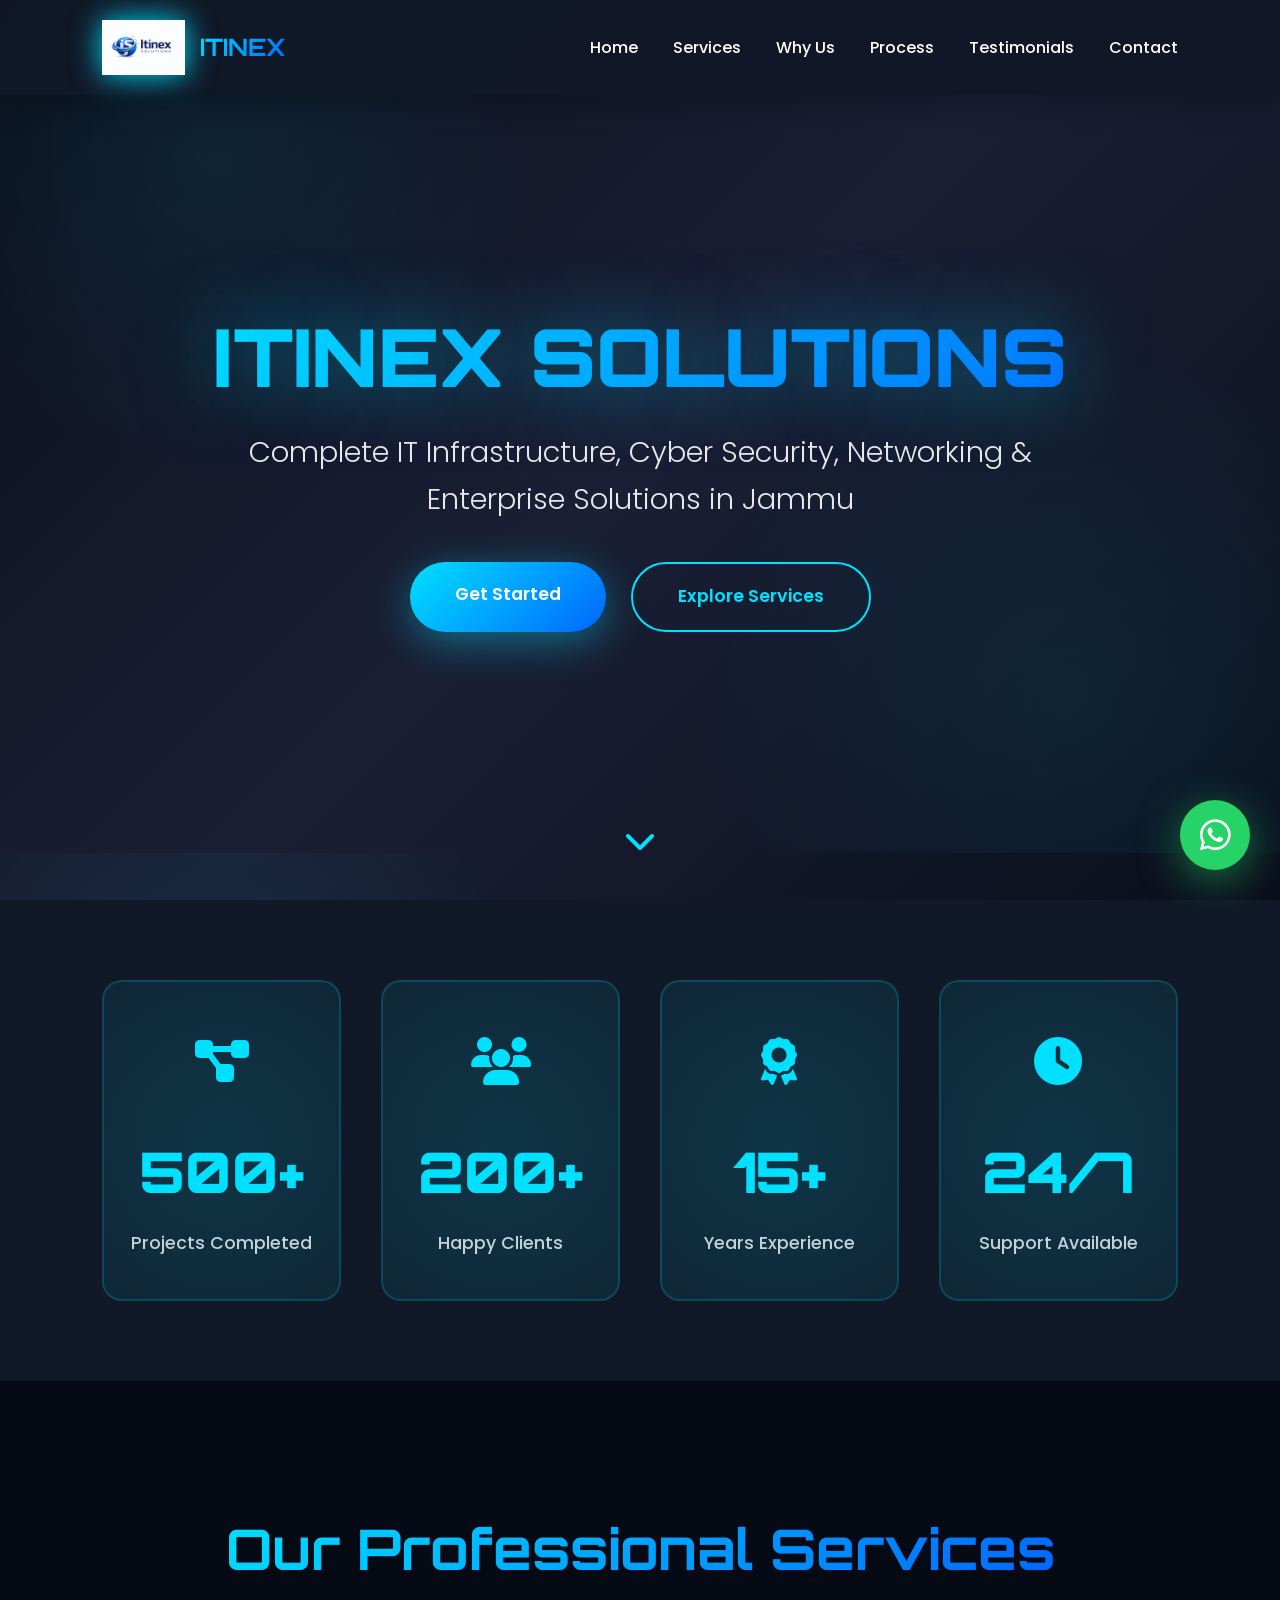
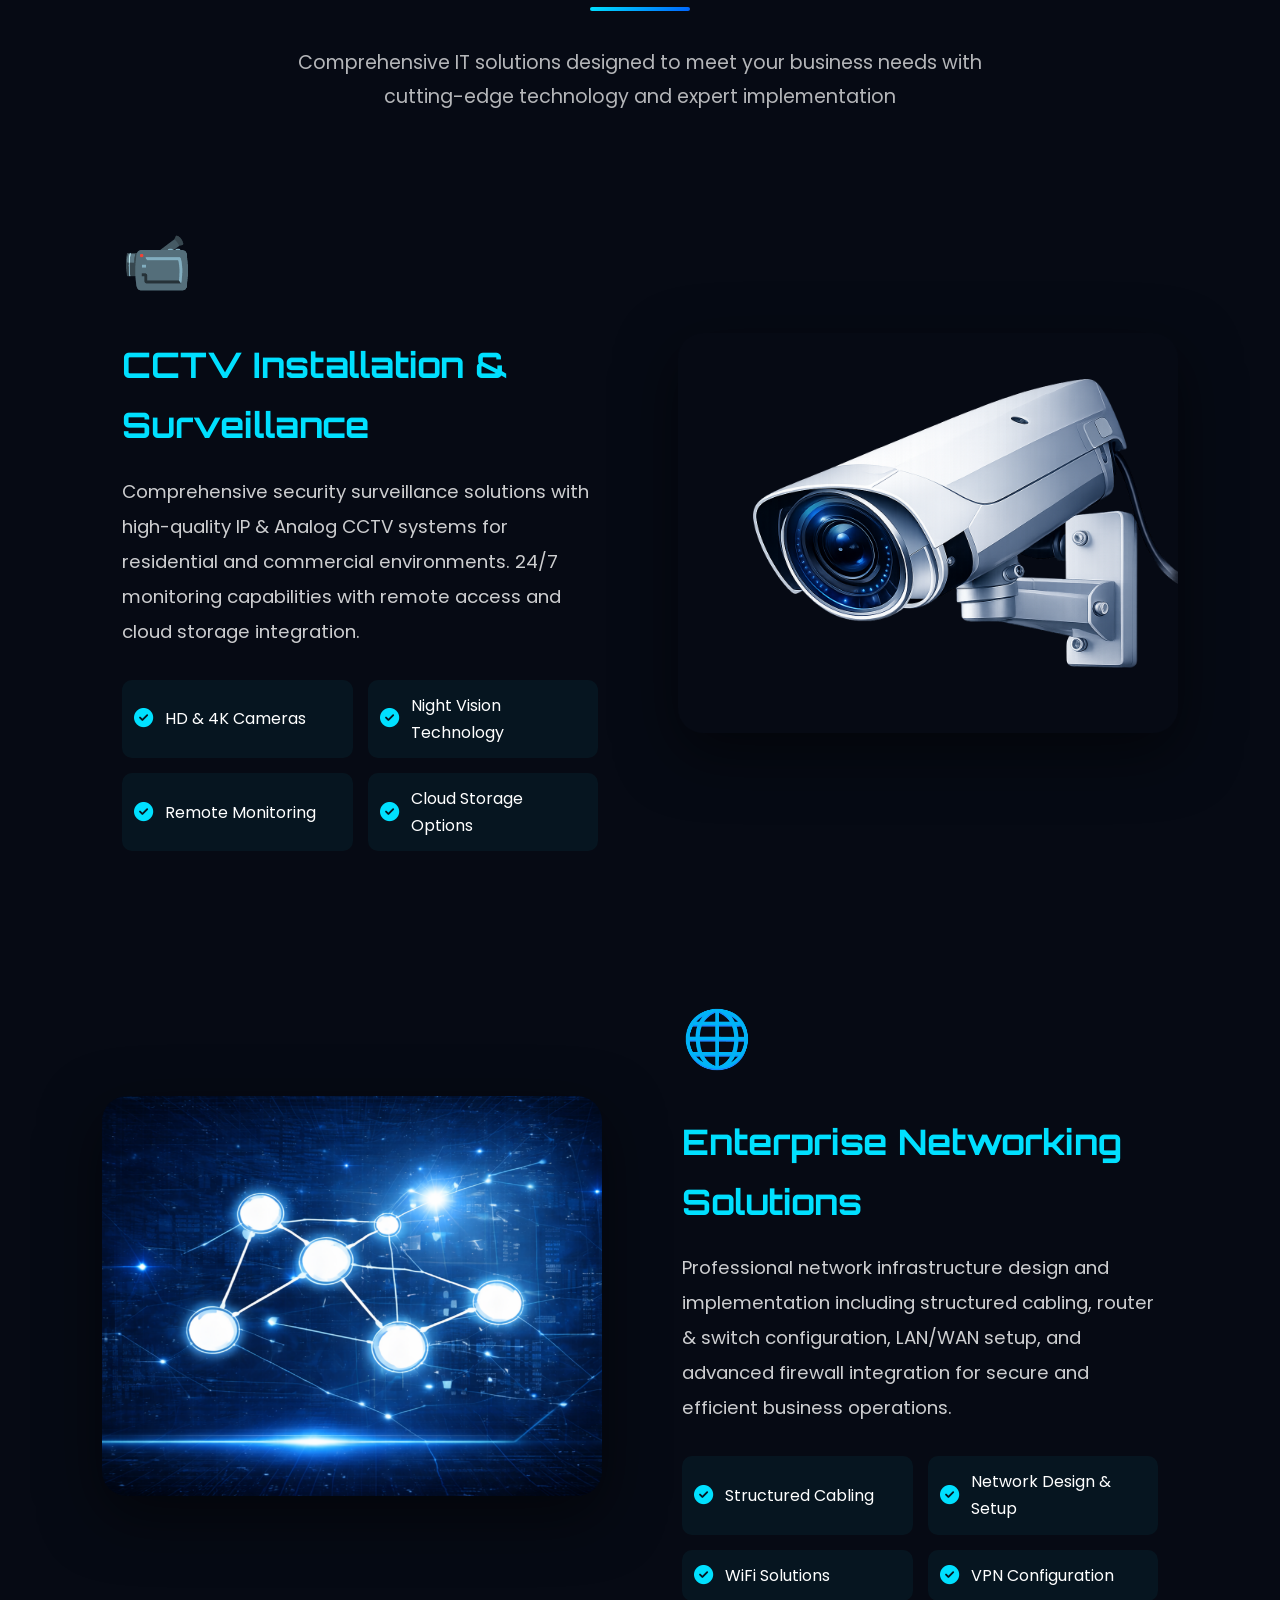
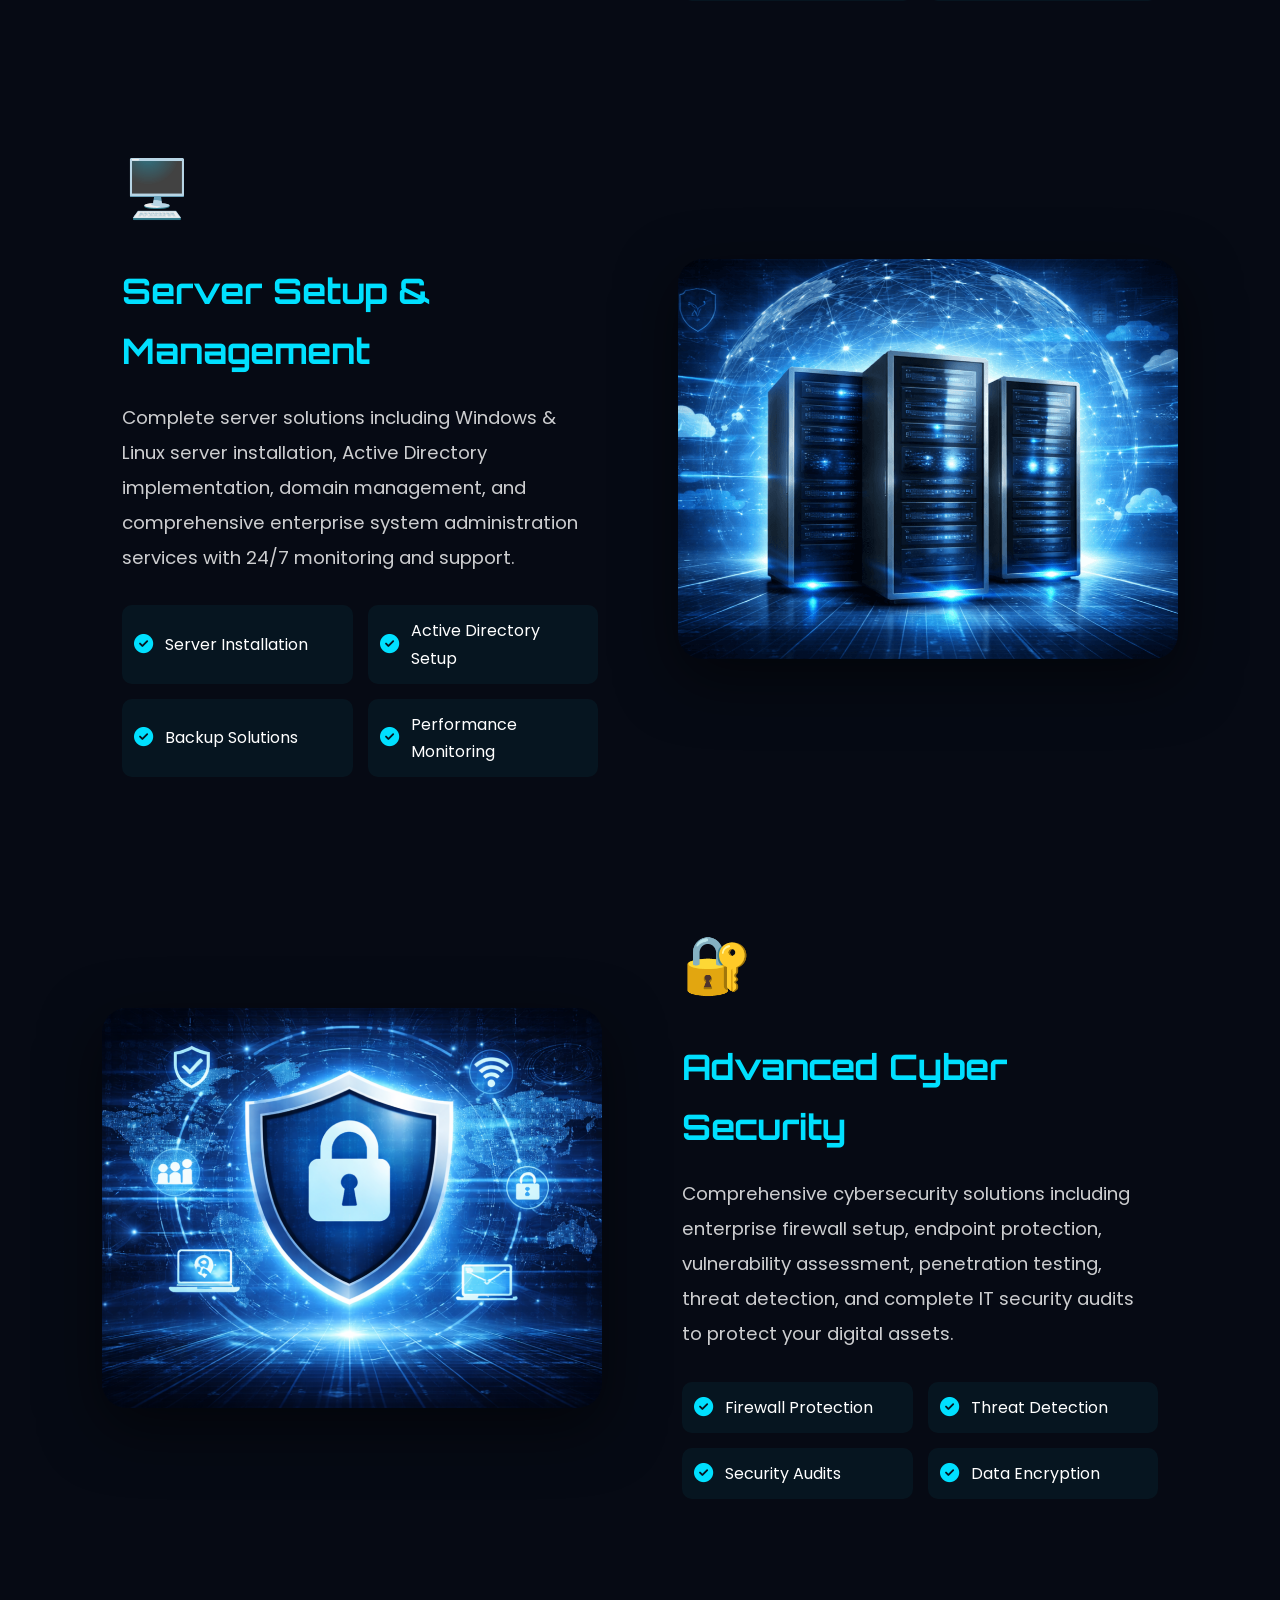
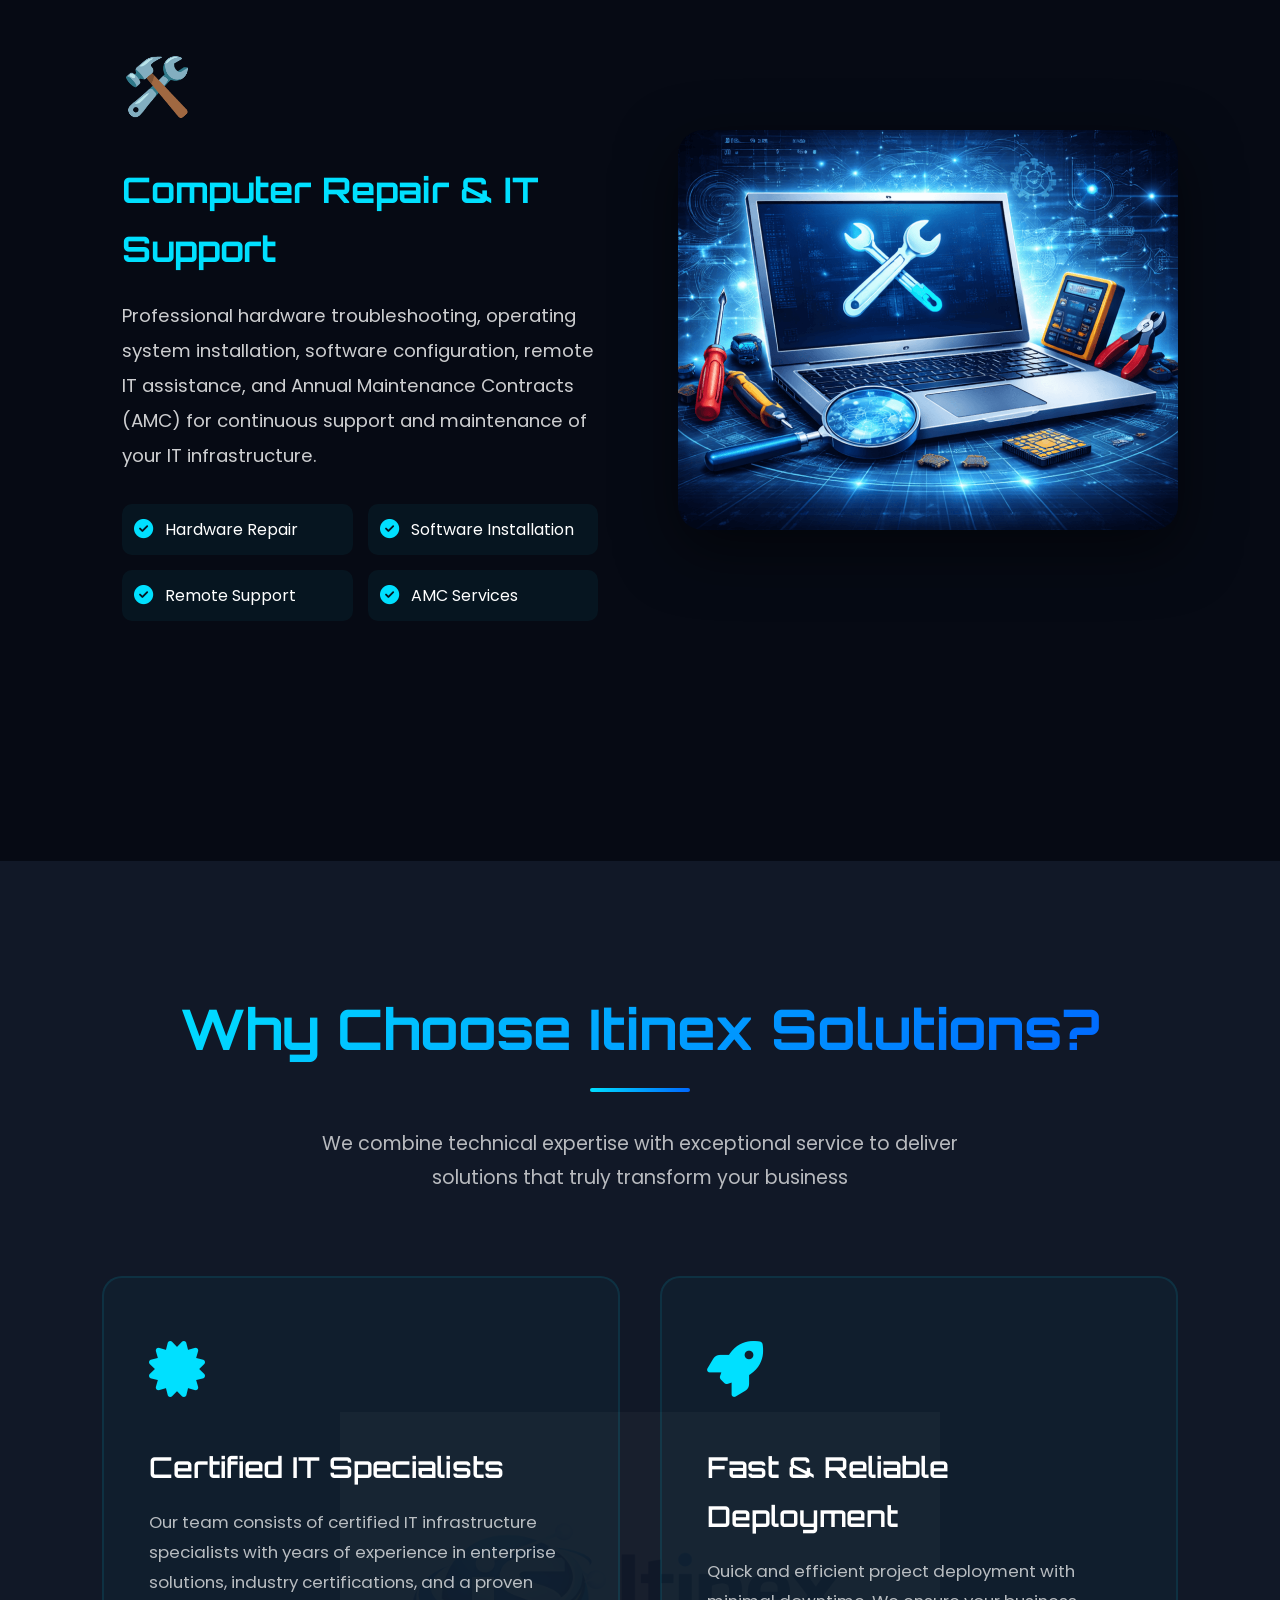
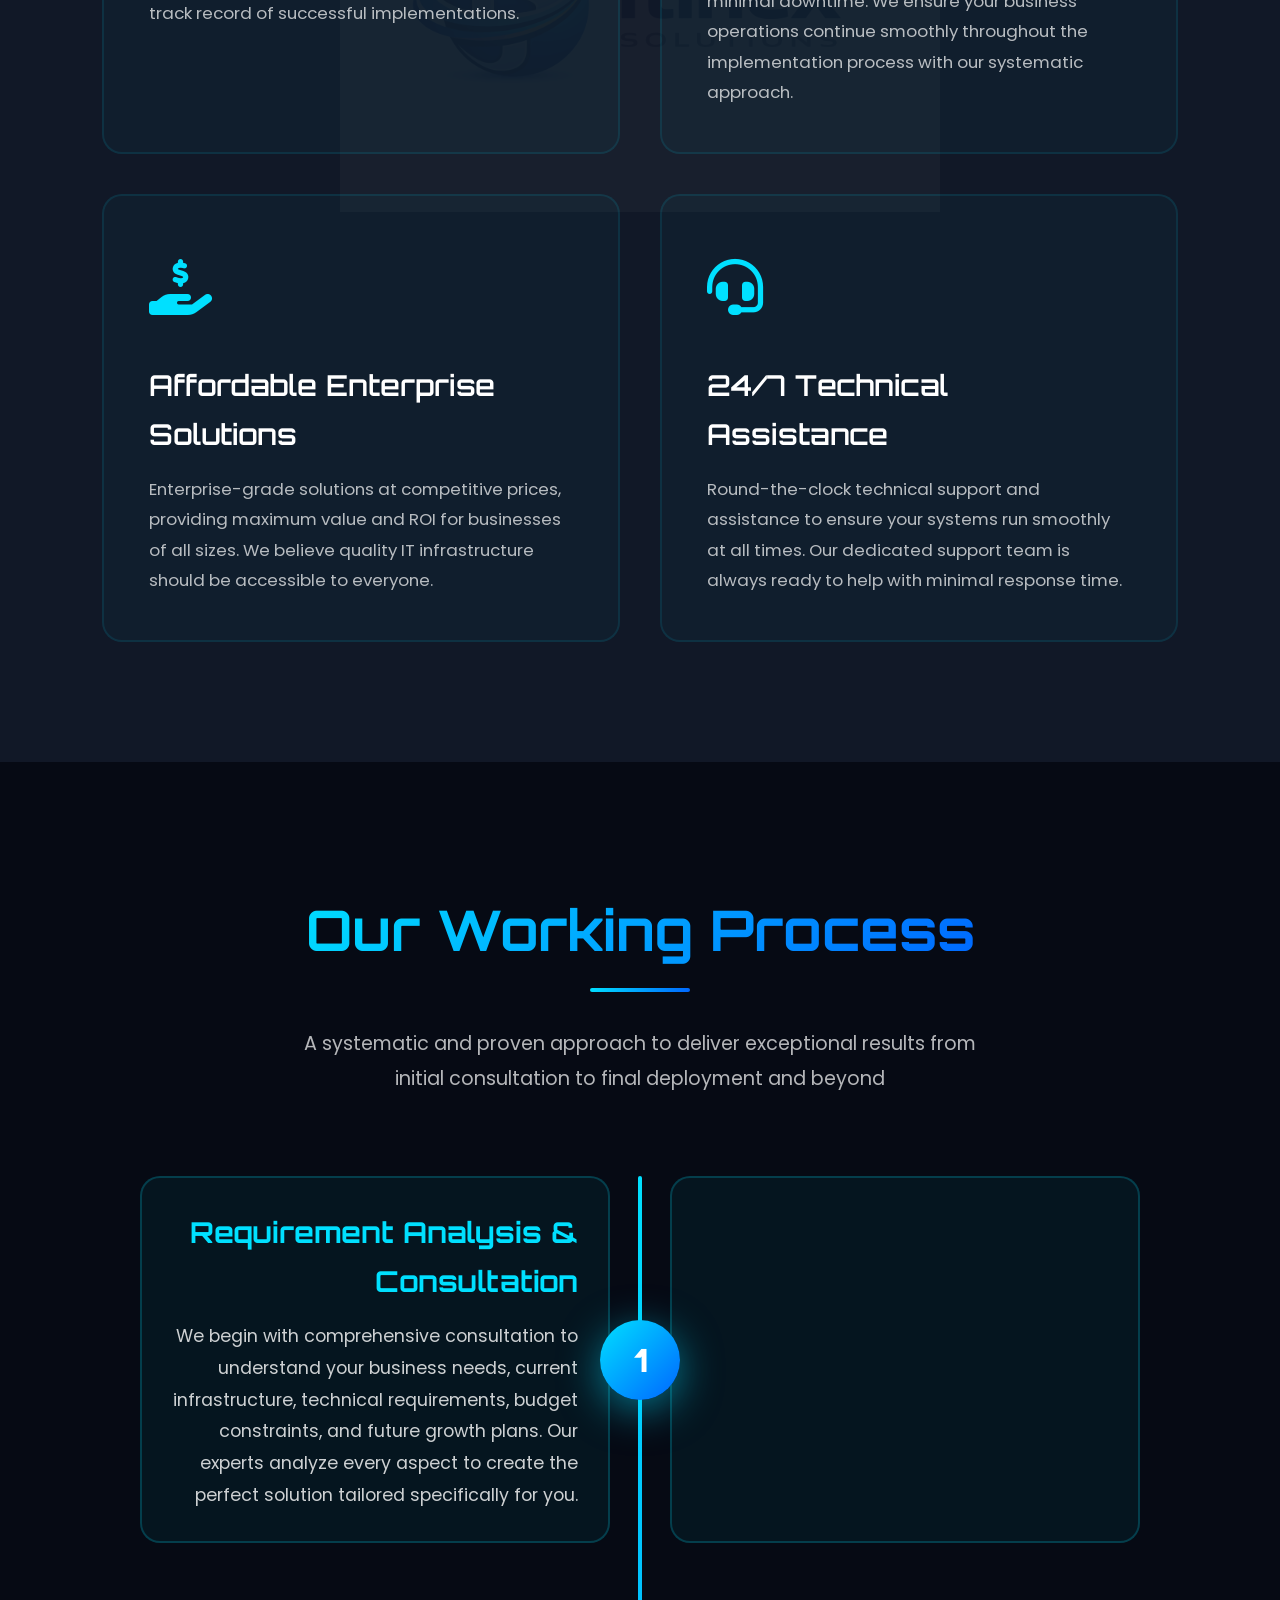
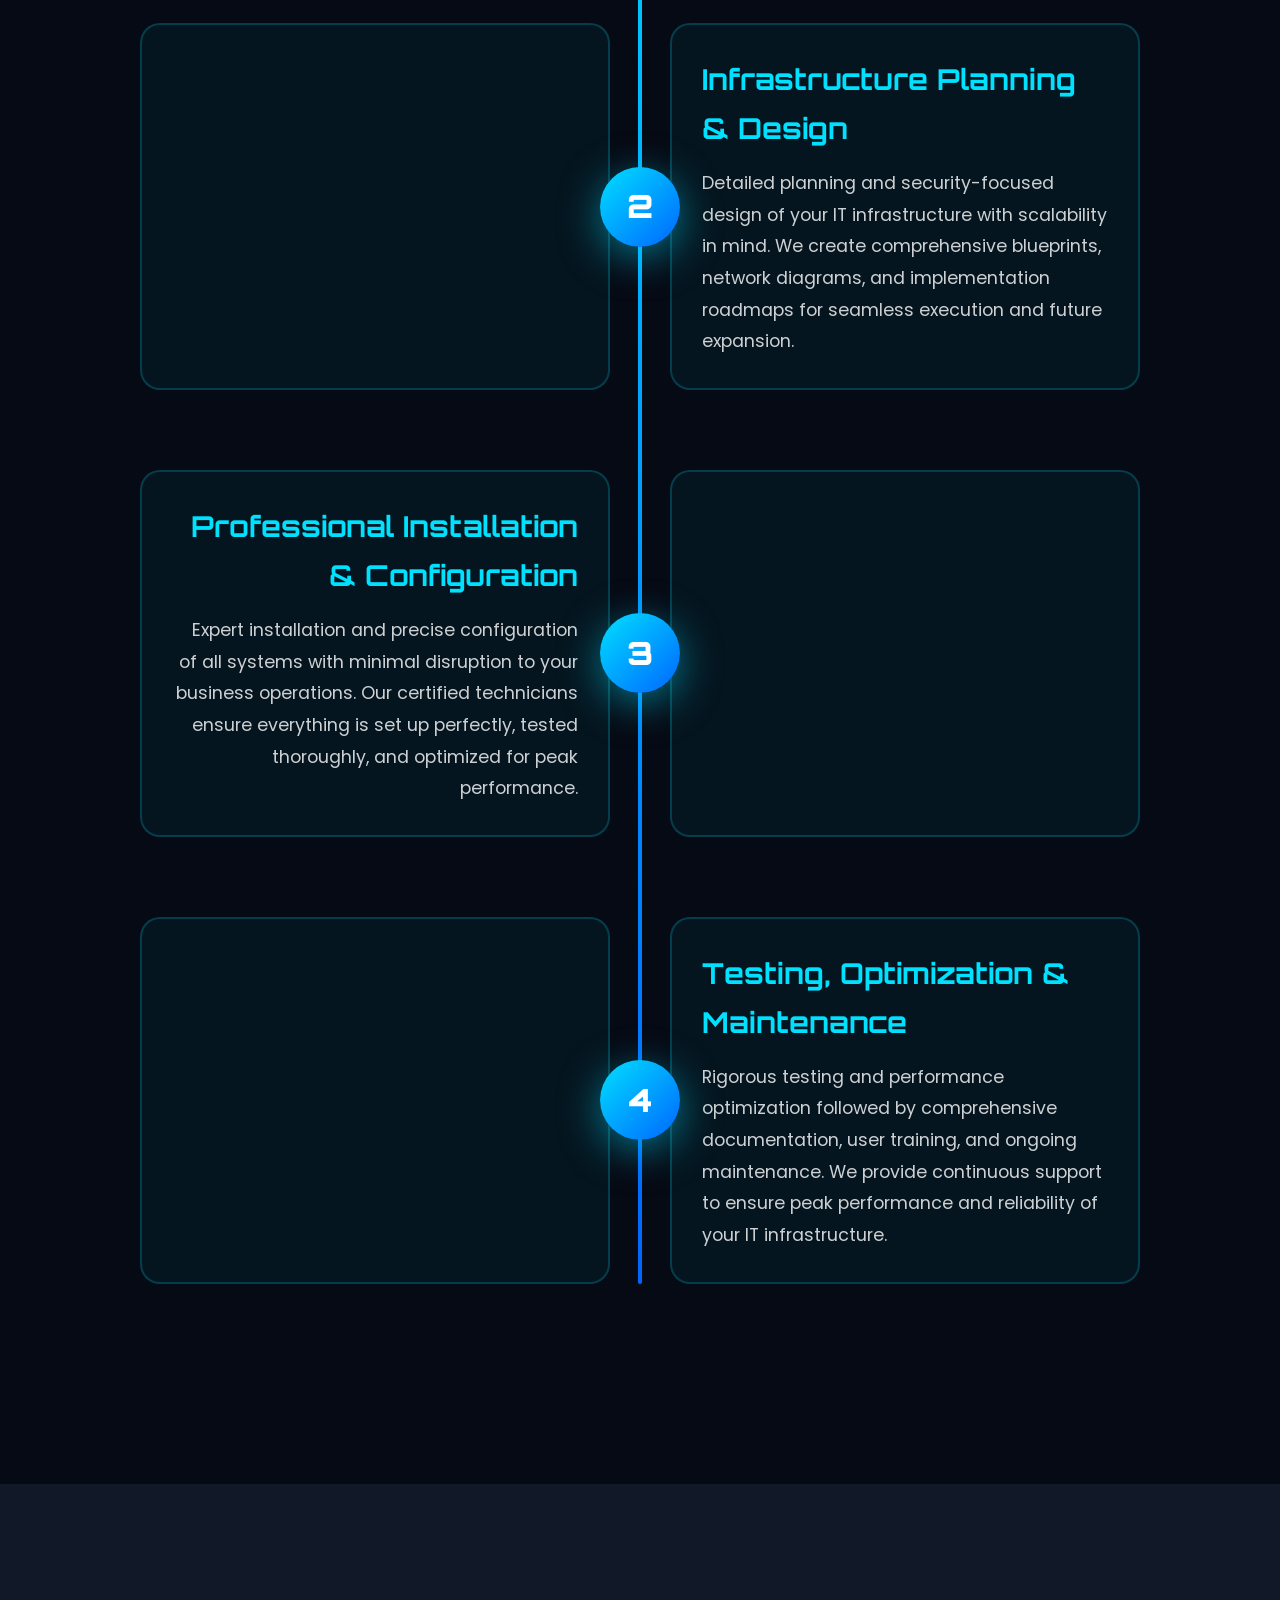
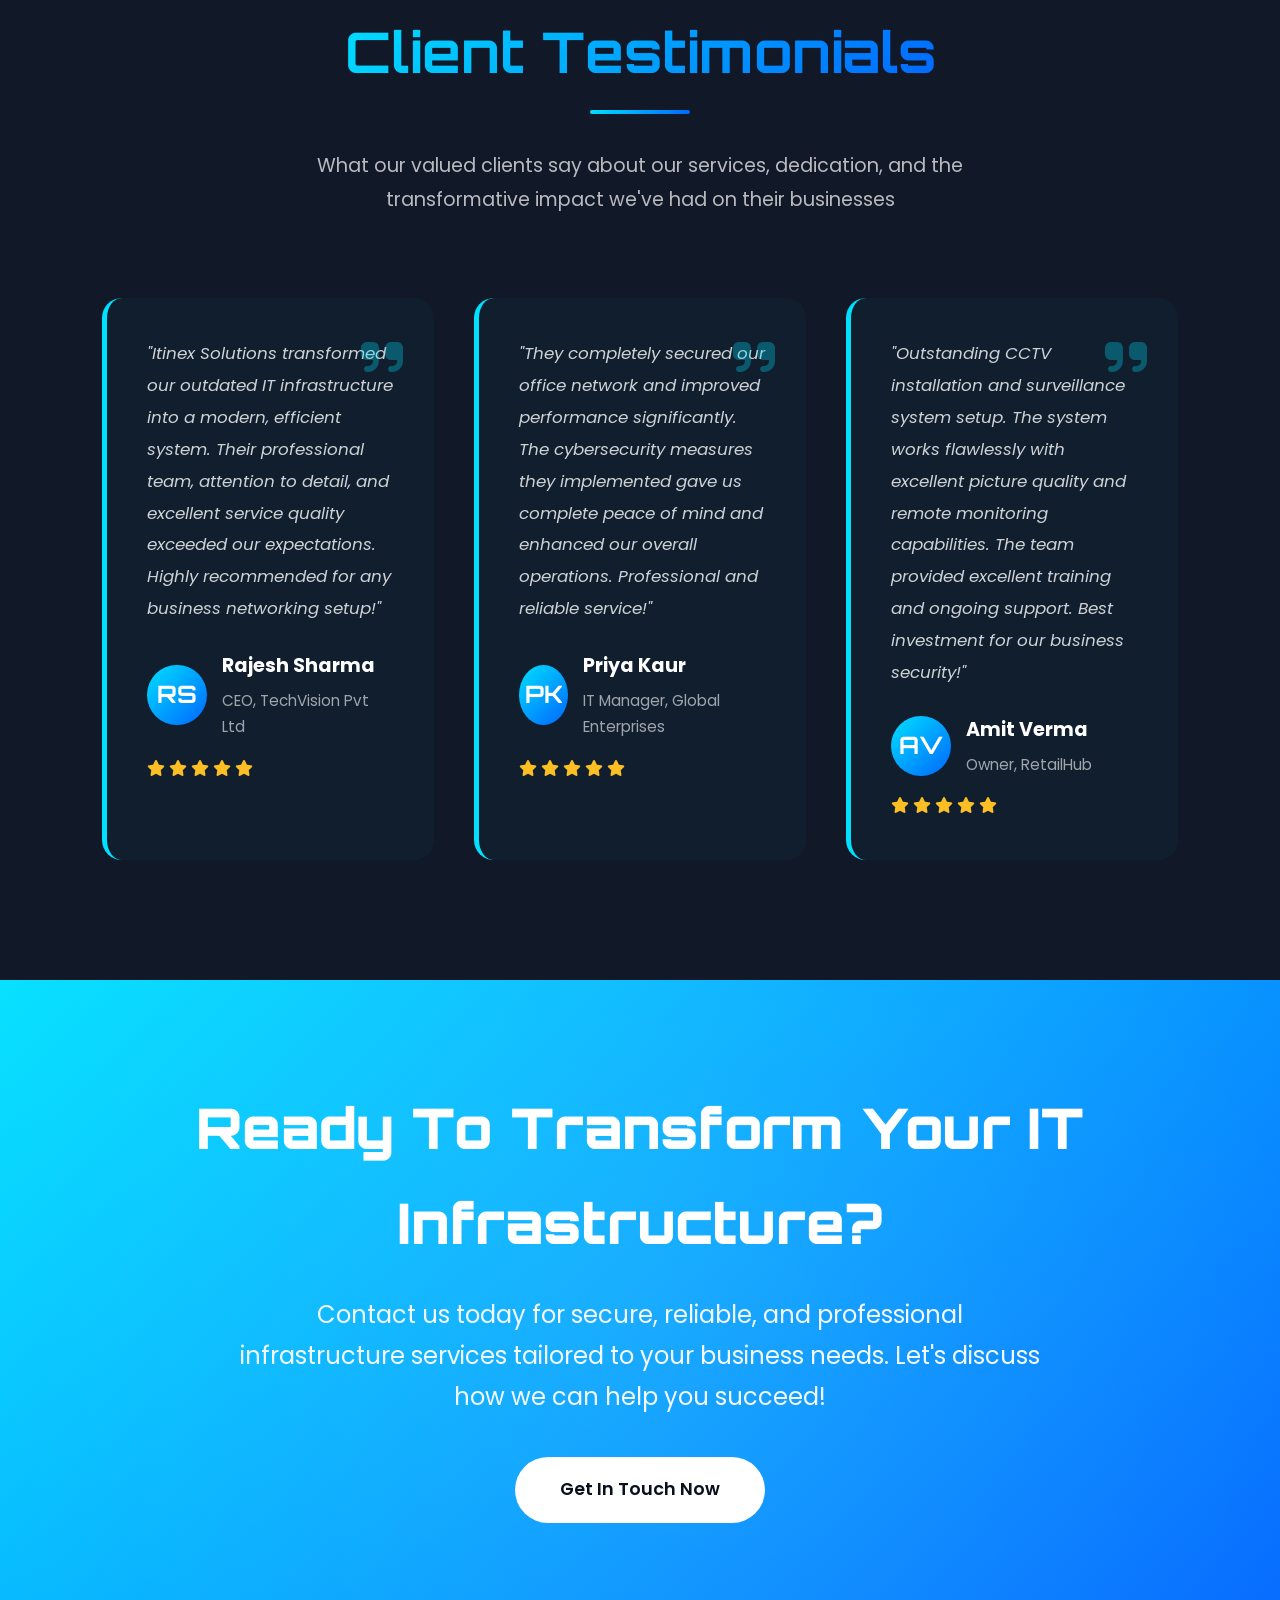
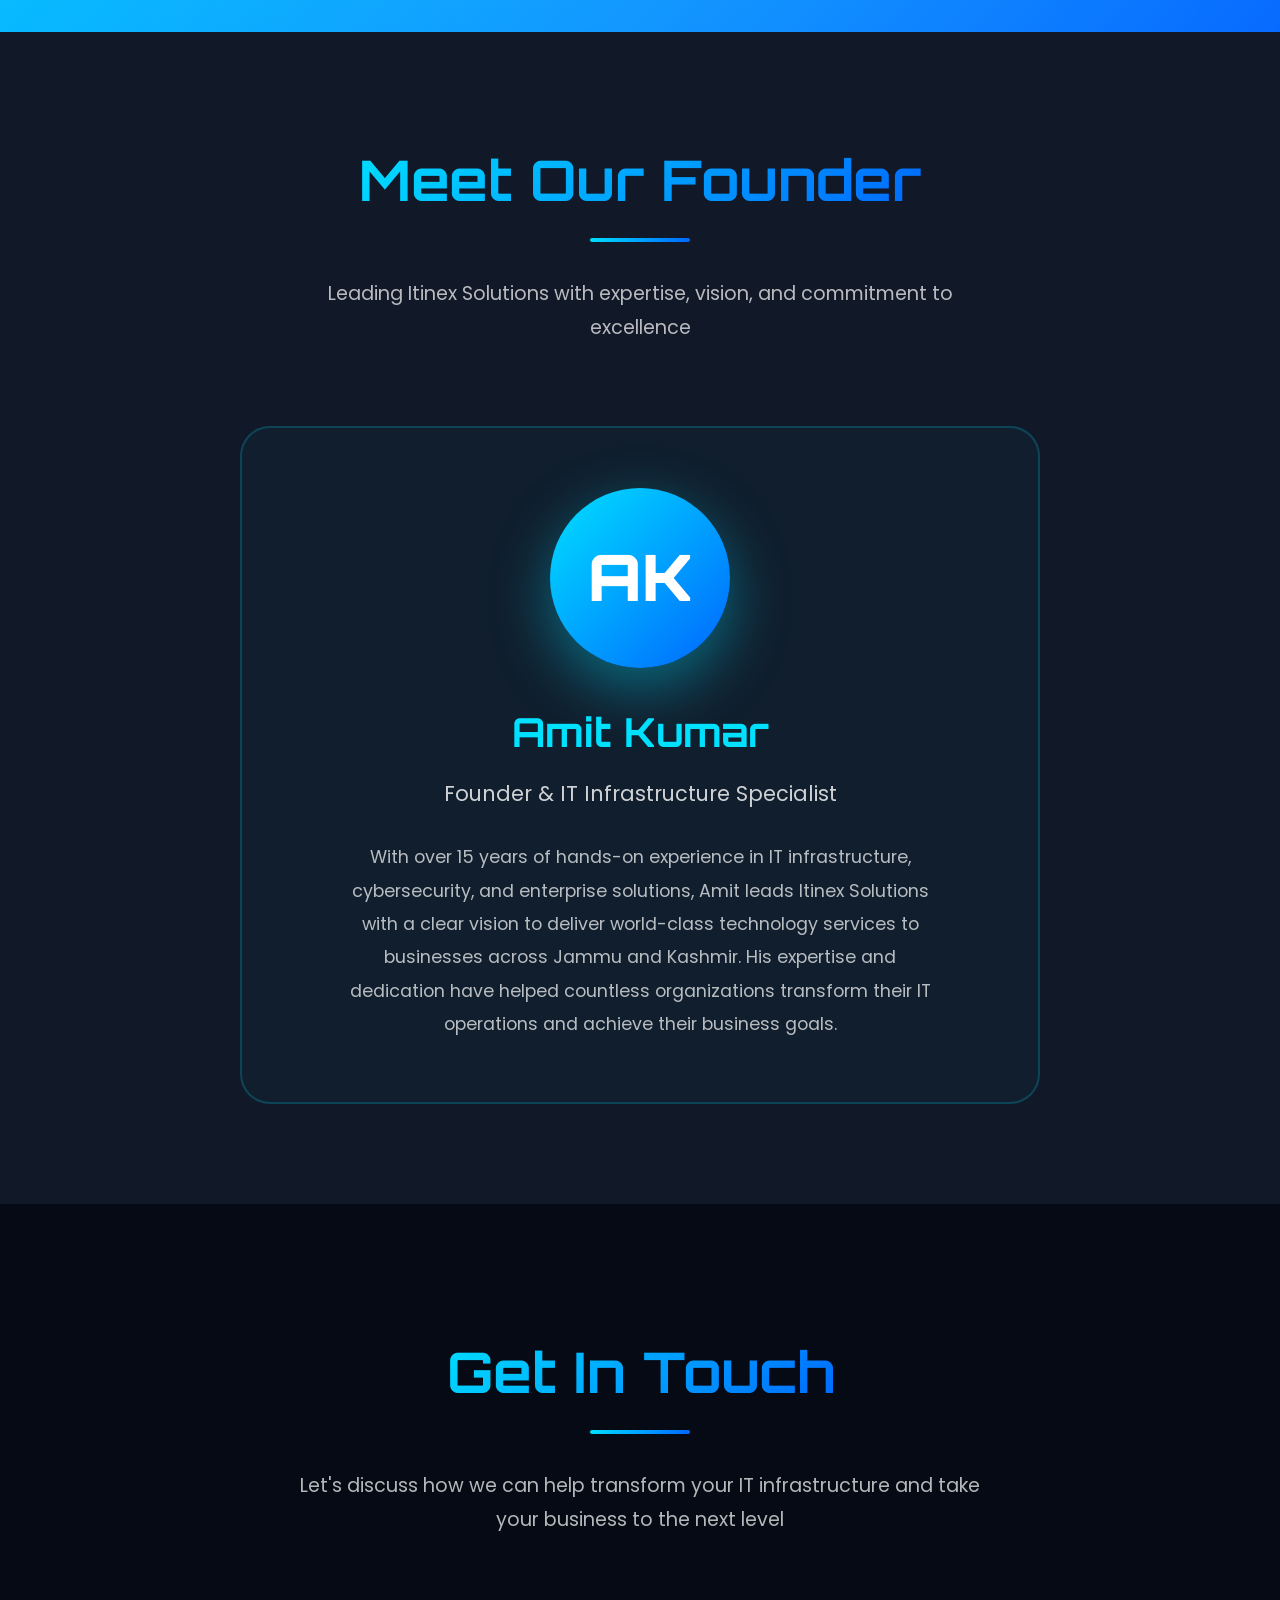
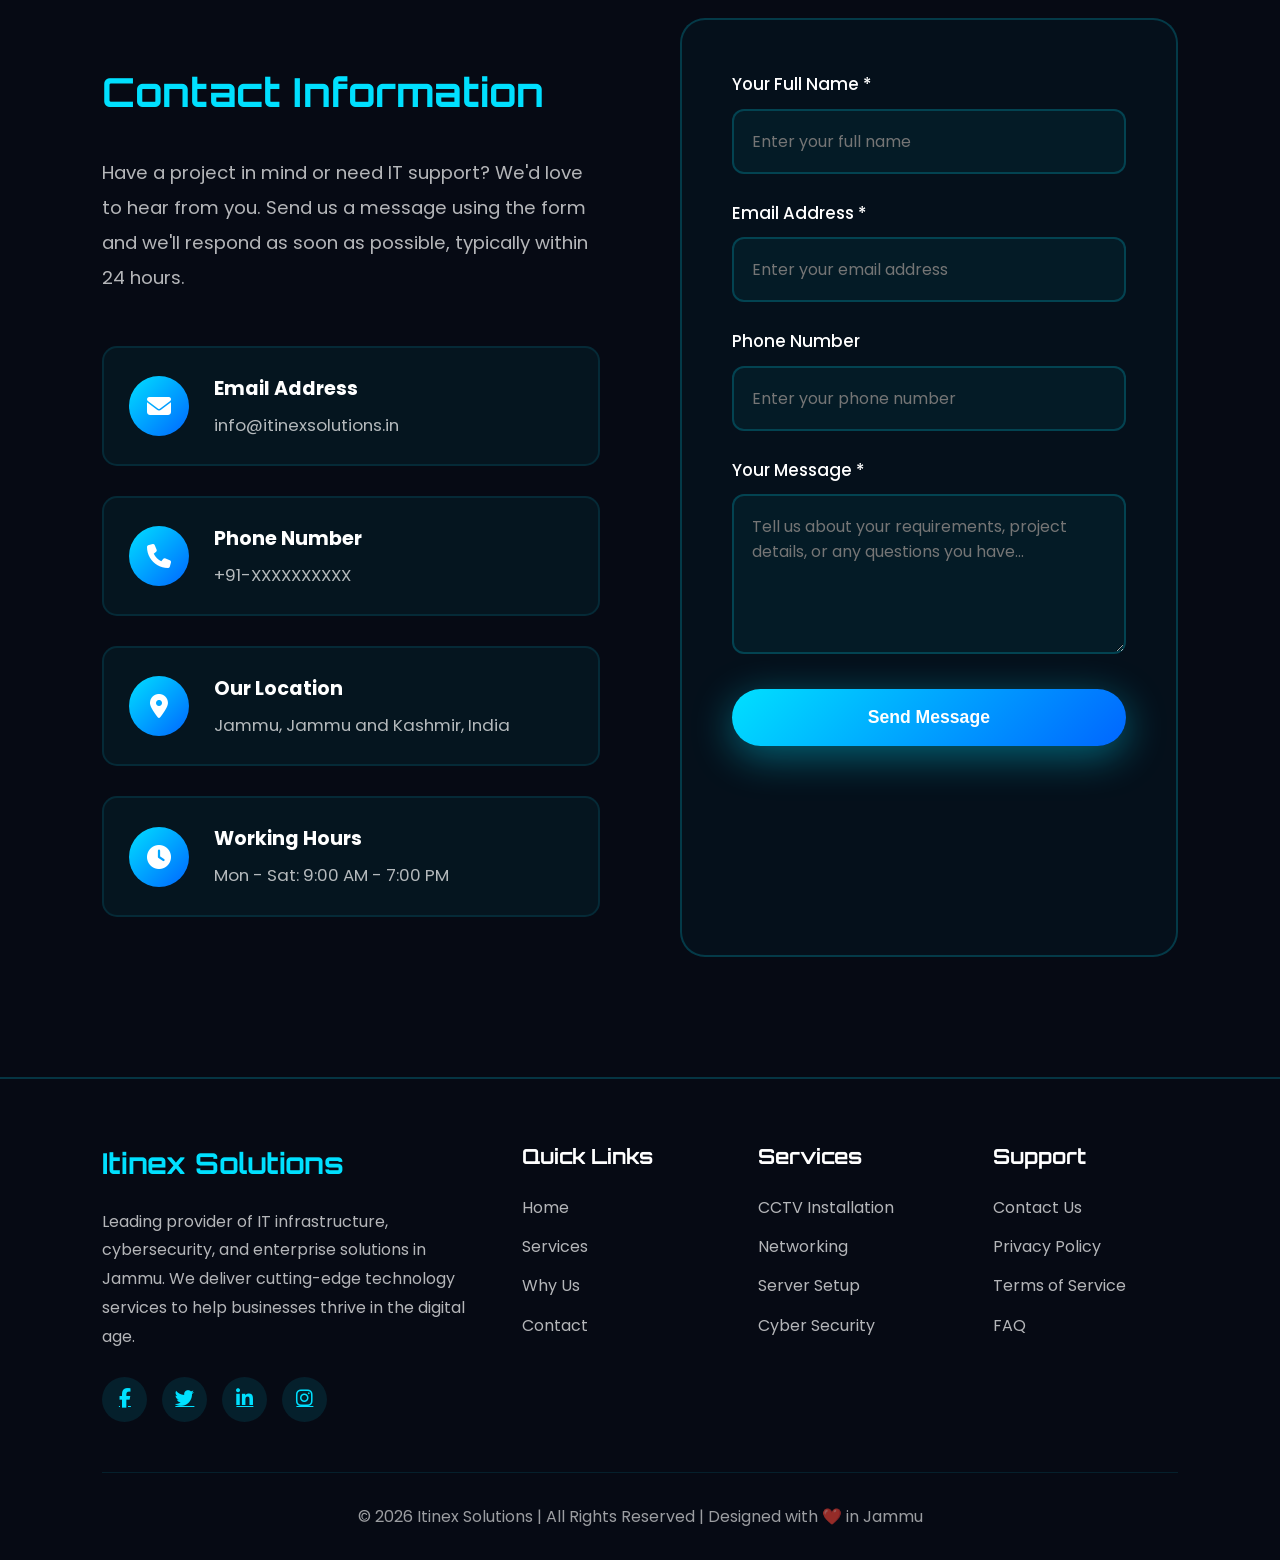
<file: itinex_complete_final.html>
<!DOCTYPE html>
<html lang="en">
<head>
<meta charset="UTF-8">
<meta name="viewport" content="width=device-width, initial-scale=1.0">
<title>Itinex Solutions | Advanced IT & Cyber Security Services</title>

<!-- Google Fonts -->
<link href="https://fonts.googleapis.com/css2?family=Orbitron:wght@400;700;900&family=Poppins:wght@300;400;500;600;700&display=swap" rel="stylesheet">
<link rel="stylesheet" href="https://cdnjs.cloudflare.com/ajax/libs/font-awesome/6.4.0/css/all.min.css">

<style>
/* ================= MODERN RESET & VARIABLES ================= */

:root {
  --primary: #00e0ff;
  --secondary: #00bfff;
  --dark: #0a0f1c;
  --darker: #060a14;
  --card-bg: #111827;
  --gradient-1: linear-gradient(135deg, #00e0ff 0%, #0066ff 100%);
  --gradient-2: linear-gradient(135deg, #667eea 0%, #764ba2 100%);
  --gradient-3: linear-gradient(135deg, #f093fb 0%, #f5576c 100%);
  --transition: all 0.4s cubic-bezier(0.4, 0, 0.2, 1);
}

* {
  margin: 0;
  padding: 0;
  box-sizing: border-box;
}

html {
  scroll-behavior: smooth;
}

body {
  font-family: 'Poppins', sans-serif;
  background: var(--dark);
  color: white;
  line-height: 1.7;
  overflow-x: hidden;
}

img {
  max-width: 100%;
  height: auto;
  display: block;
}

/* ================= CUSTOM SCROLLBAR ================= */

::-webkit-scrollbar {
  width: 12px;
}

::-webkit-scrollbar-track {
  background: var(--darker);
}

::-webkit-scrollbar-thumb {
  background: var(--gradient-1);
  border-radius: 10px;
}

::-webkit-scrollbar-thumb:hover {
  background: var(--primary);
}

/* ================= LOADING ANIMATION ================= */

.page-loader {
  position: fixed;
  top: 0;
  left: 0;
  width: 100%;
  height: 100%;
  background: var(--darker);
  display: flex;
  justify-content: center;
  align-items: center;
  z-index: 10000;
  transition: opacity 0.5s, visibility 0.5s;
}

.page-loader.hidden {
  opacity: 0;
  visibility: hidden;
}

.loader-content {
  text-align: center;
}

.loader-logo {
  font-family: 'Orbitron', sans-serif;
  font-size: 3rem;
  font-weight: 900;
  background: var(--gradient-1);
  -webkit-background-clip: text;
  -webkit-text-fill-color: transparent;
  animation: pulse 1.5s ease-in-out infinite;
}

.loader-spinner {
  width: 60px;
  height: 60px;
  border: 4px solid rgba(0, 224, 255, 0.1);
  border-top: 4px solid var(--primary);
  border-radius: 50%;
  margin: 20px auto;
  animation: spin 1s linear infinite;
}

@keyframes spin {
  0% { transform: rotate(0deg); }
  100% { transform: rotate(360deg); }
}

@keyframes pulse {
  0%, 100% { transform: scale(1); opacity: 1; }
  50% { transform: scale(1.05); opacity: 0.8; }
}

/* ================= HEADER ================= */

header {
  position: fixed;
  top: 0;
  width: 100%;
  background: rgba(17, 24, 39, 0.95);
  backdrop-filter: blur(15px);
  padding: 20px 8%;
  display: flex;
  justify-content: space-between;
  align-items: center;
  z-index: 9999;
  transition: var(--transition);
  box-shadow: 0 5px 30px rgba(0, 0, 0, 0.3);
}

header.scrolled {
  padding: 15px 8%;
  background: rgba(17, 24, 39, 0.98);
  box-shadow: 0 5px 50px rgba(0, 224, 255, 0.2);
}

.logo-container {
  display: flex;
  align-items: center;
  gap: 15px;
  cursor: pointer;
}

.logo-container img {
  max-height: 55px;
  filter: drop-shadow(0 0 15px var(--primary));
  transition: var(--transition);
}

.logo-container img:hover {
  transform: scale(1.05) rotate(2deg);
  filter: drop-shadow(0 0 25px var(--primary));
}

.logo-text {
  font-family: 'Orbitron', sans-serif;
  font-size: 1.5rem;
  font-weight: 700;
  background: var(--gradient-1);
  -webkit-background-clip: text;
  -webkit-text-fill-color: transparent;
}

nav {
  display: flex;
  gap: 35px;
  align-items: center;
}

nav a {
  color: white;
  text-decoration: none;
  font-weight: 500;
  font-size: 1rem;
  position: relative;
  transition: var(--transition);
  cursor: pointer;
}

nav a::before {
  content: '';
  position: absolute;
  bottom: -5px;
  left: 0;
  width: 0;
  height: 2px;
  background: var(--gradient-1);
  transition: var(--transition);
}

nav a:hover::before {
  width: 100%;
}

nav a:hover {
  color: var(--primary);
  transform: translateY(-2px);
}

.menu-toggle {
  display: none;
  flex-direction: column;
  cursor: pointer;
  z-index: 10000;
}

.menu-toggle span {
  width: 30px;
  height: 3px;
  background: var(--primary);
  margin: 4px 0;
  transition: var(--transition);
  border-radius: 3px;
}

/* ================= PAGE CONTENT CONTAINER ================= */

.page-content {
  display: none;
}

.page-content.active {
  display: block;
}

/* ================= HERO SECTION ================= */

.hero {
  position: relative;
  min-height: 100vh;
  display: flex;
  align-items: center;
  justify-content: center;
  padding: 120px 8% 80px;
  overflow: hidden;
  background: linear-gradient(135deg, #0a0f1c 0%, #1a1f35 50%, #0a0f1c 100%);
}

.hero::before {
  content: '';
  position: absolute;
  top: 0;
  left: 0;
  width: 100%;
  height: 100%;
  background: url('data:image/svg+xml,<svg xmlns="http://www.w3.org/2000/svg" viewBox="0 0 1200 800"><defs><radialGradient id="g1"><stop offset="0%" stop-color="%2300e0ff" stop-opacity="0.15"/><stop offset="100%" stop-color="%2300e0ff" stop-opacity="0"/></radialGradient></defs><circle cx="200" cy="150" r="300" fill="url(%23g1)"/><circle cx="1000" cy="650" r="350" fill="url(%23g1)"/></svg>');
  opacity: 0.5;
  animation: float-bg 20s ease-in-out infinite;
}

@keyframes float-bg {
  0%, 100% { transform: translateY(0); }
  50% { transform: translateY(-30px); }
}

.particles {
  position: absolute;
  width: 100%;
  height: 100%;
  top: 0;
  left: 0;
  pointer-events: none;
}

.particle {
  position: absolute;
  width: 4px;
  height: 4px;
  background: var(--primary);
  border-radius: 50%;
  box-shadow: 0 0 10px var(--primary);
  animation: particle-float 15s infinite;
  opacity: 0;
}

@keyframes particle-float {
  0% { transform: translateY(0) translateX(0); opacity: 0; }
  10% { opacity: 1; }
  90% { opacity: 1; }
  100% { transform: translateY(-100vh) translateX(100px); opacity: 0; }
}

.hero-content {
  position: relative;
  z-index: 1;
  text-align: center;
  max-width: 1200px;
  animation: fadeInUp 1.2s ease-out;
}

@keyframes fadeInUp {
  from { opacity: 0; transform: translateY(50px); }
  to { opacity: 1; transform: translateY(0); }
}

.hero-title {
  font-family: 'Orbitron', sans-serif;
  font-size: 5rem;
  font-weight: 900;
  background: var(--gradient-1);
  -webkit-background-clip: text;
  -webkit-text-fill-color: transparent;
  text-shadow: 0 0 80px rgba(0, 224, 255, 0.5);
  margin-bottom: 25px;
  line-height: 1.2;
  animation: glow 2s ease-in-out infinite;
}

@keyframes glow {
  0%, 100% { filter: drop-shadow(0 0 20px rgba(0, 224, 255, 0.4)); }
  50% { filter: drop-shadow(0 0 40px rgba(0, 224, 255, 0.8)); }
}

.hero-subtitle {
  font-size: 1.8rem;
  color: rgba(255, 255, 255, 0.9);
  margin-bottom: 40px;
  font-weight: 300;
  max-width: 900px;
  margin-left: auto;
  margin-right: auto;
  line-height: 1.6;
}

.hero-buttons {
  display: flex;
  gap: 25px;
  justify-content: center;
  flex-wrap: wrap;
}

.btn {
  padding: 18px 45px;
  border: none;
  border-radius: 50px;
  font-size: 1.1rem;
  font-weight: 600;
  cursor: pointer;
  transition: var(--transition);
  text-decoration: none;
  display: inline-block;
  position: relative;
  overflow: hidden;
}

.btn-primary {
  background: var(--gradient-1);
  color: white;
  box-shadow: 0 10px 40px rgba(0, 224, 255, 0.4);
}

.btn-primary::before {
  content: '';
  position: absolute;
  top: 50%;
  left: 50%;
  width: 0;
  height: 0;
  border-radius: 50%;
  background: rgba(255, 255, 255, 0.3);
  transform: translate(-50%, -50%);
  transition: width 0.6s, height 0.6s;
}

.btn-primary:hover::before {
  width: 300px;
  height: 300px;
}

.btn-primary:hover {
  transform: translateY(-5px);
  box-shadow: 0 15px 60px rgba(0, 224, 255, 0.6);
}

.btn-secondary {
  background: transparent;
  color: var(--primary);
  border: 2px solid var(--primary);
}

.btn-secondary:hover {
  background: var(--primary);
  color: var(--dark);
  transform: translateY(-5px);
  box-shadow: 0 10px 40px rgba(0, 224, 255, 0.4);
}

.scroll-indicator {
  position: absolute;
  bottom: 40px;
  left: 50%;
  transform: translateX(-50%);
  animation: bounce 2s infinite;
  cursor: pointer;
}

@keyframes bounce {
  0%, 100% { transform: translateX(-50%) translateY(0); }
  50% { transform: translateX(-50%) translateY(15px); }
}

.scroll-indicator i {
  font-size: 2rem;
  color: var(--primary);
}

/* ================= SECTION COMMON STYLES ================= */

section {
  padding: 120px 8%;
  position: relative;
}

.section-header {
  text-align: center;
  margin-bottom: 80px;
}

.section-title {
  font-family: 'Orbitron', sans-serif;
  font-size: 3.5rem;
  font-weight: 700;
  background: var(--gradient-1);
  -webkit-background-clip: text;
  -webkit-text-fill-color: transparent;
  margin-bottom: 20px;
  position: relative;
  display: inline-block;
}

.section-title::after {
  content: '';
  position: absolute;
  bottom: -15px;
  left: 50%;
  transform: translateX(-50%);
  width: 100px;
  height: 4px;
  background: var(--gradient-1);
  border-radius: 2px;
}

.section-subtitle {
  font-size: 1.2rem;
  color: rgba(255, 255, 255, 0.7);
  max-width: 700px;
  margin: 30px auto 0;
  line-height: 1.8;
}

/* ================= STATS SECTION ================= */

.stats-section {
  background: var(--card-bg);
  padding: 80px 8%;
}

.stats-grid {
  display: grid;
  grid-template-columns: repeat(4, 1fr);
  gap: 40px;
  max-width: 1400px;
  margin: 0 auto;
}

.stat-card {
  text-align: center;
  padding: 40px 20px;
  background: rgba(0, 224, 255, 0.05);
  border-radius: 20px;
  border: 2px solid rgba(0, 224, 255, 0.2);
  transition: var(--transition);
  position: relative;
  overflow: hidden;
}

.stat-card::before {
  content: '';
  position: absolute;
  top: -50%;
  left: -50%;
  width: 200%;
  height: 200%;
  background: radial-gradient(circle, rgba(0, 224, 255, 0.1) 0%, transparent 70%);
  transform: rotate(0deg);
  transition: transform 0.6s;
}

.stat-card:hover::before {
  transform: rotate(180deg);
}

.stat-card:hover {
  transform: translateY(-10px);
  border-color: var(--primary);
  box-shadow: 0 15px 50px rgba(0, 224, 255, 0.3);
}

.stat-icon {
  font-size: 3rem;
  color: var(--primary);
  margin-bottom: 20px;
}

.stat-number {
  font-family: 'Orbitron', sans-serif;
  font-size: 3.5rem;
  font-weight: 900;
  color: var(--primary);
  margin-bottom: 10px;
}

.stat-label {
  font-size: 1.1rem;
  color: rgba(255, 255, 255, 0.8);
  font-weight: 500;
}

/* ================= SERVICES SECTION ================= */

.services-section {
  background: var(--darker);
}

.service-card {
  display: grid;
  grid-template-columns: 500px 1fr;
  gap: 60px;
  align-items: center;
  margin-bottom: 100px;
  opacity: 0;
  transform: translateY(50px);
  transition: var(--transition);
}

.service-card.visible {
  opacity: 1;
  transform: translateY(0);
}

.service-card:nth-child(even) {
  grid-template-columns: 1fr 500px;
}

.service-card:nth-child(even) .service-image {
  order: 2;
}

.service-image {
  position: relative;
  border-radius: 25px;
  overflow: hidden;
  box-shadow: 0 20px 60px rgba(0, 0, 0, 0.5);
}

.service-image img {
  width: 100%;
  height: 400px;
  object-fit: cover;
  transition: var(--transition);
}

.service-card:hover .service-image img {
  transform: scale(1.1);
}

.service-image::after {
  content: '';
  position: absolute;
  top: 0;
  left: 0;
  width: 100%;
  height: 100%;
  background: linear-gradient(135deg, rgba(0, 224, 255, 0.3) 0%, rgba(0, 102, 255, 0.3) 100%);
  opacity: 0;
  transition: var(--transition);
}

.service-card:hover .service-image::after {
  opacity: 1;
}

.service-content {
  padding: 20px;
}

.service-icon {
  font-size: 3.5rem;
  margin-bottom: 25px;
}

.service-title {
  font-family: 'Orbitron', sans-serif;
  font-size: 2.2rem;
  color: var(--primary);
  margin-bottom: 20px;
  font-weight: 700;
}

.service-description {
  font-size: 1.15rem;
  line-height: 1.9;
  color: rgba(255, 255, 255, 0.8);
  margin-bottom: 25px;
}

.service-features {
  display: grid;
  grid-template-columns: repeat(2, 1fr);
  gap: 15px;
  margin-top: 30px;
}

.feature-item {
  display: flex;
  align-items: center;
  gap: 12px;
  padding: 12px;
  background: rgba(0, 224, 255, 0.05);
  border-radius: 10px;
  transition: var(--transition);
}

.feature-item:hover {
  background: rgba(0, 224, 255, 0.1);
  transform: translateX(5px);
}

.feature-item i {
  color: var(--primary);
  font-size: 1.2rem;
}

/* ================= WHY CHOOSE US ================= */

.why-section {
  background: var(--card-bg);
  position: relative;
  overflow: hidden;
}

.why-section::before {
  content: '';
  position: absolute;
  top: 50%;
  left: 50%;
  transform: translate(-50%, -50%);
  width: 600px;
  height: 600px;
  background: url('logo.png') no-repeat center center;
  background-size: contain;
  opacity: 0.03;
  pointer-events: none;
}

.why-grid {
  display: grid;
  grid-template-columns: repeat(2, 1fr);
  gap: 40px;
  max-width: 1200px;
  margin: 0 auto;
  position: relative;
  z-index: 1;
}

.why-card {
  background: rgba(0, 224, 255, 0.03);
  padding: 45px;
  border-radius: 20px;
  border: 2px solid rgba(0, 224, 255, 0.1);
  transition: var(--transition);
  position: relative;
  overflow: hidden;
}

.why-card::before {
  content: '';
  position: absolute;
  top: 0;
  left: -100%;
  width: 100%;
  height: 100%;
  background: linear-gradient(90deg, transparent, rgba(0, 224, 255, 0.1), transparent);
  transition: left 0.5s;
}

.why-card:hover::before {
  left: 100%;
}

.why-card:hover {
  transform: translateY(-10px);
  border-color: var(--primary);
  box-shadow: 0 20px 60px rgba(0, 224, 255, 0.2);
}

.why-icon {
  font-size: 3.5rem;
  color: var(--primary);
  margin-bottom: 25px;
  display: inline-block;
  transition: var(--transition);
}

.why-card:hover .why-icon {
  transform: scale(1.2) rotate(10deg);
}

.why-title {
  font-family: 'Orbitron', sans-serif;
  font-size: 1.8rem;
  color: white;
  margin-bottom: 15px;
  font-weight: 600;
}

.why-description {
  font-size: 1.05rem;
  color: rgba(255, 255, 255, 0.7);
  line-height: 1.8;
}

/* ================= PROCESS SECTION ================= */

.process-section {
  background: var(--darker);
}

.process-timeline {
  max-width: 1000px;
  margin: 0 auto;
  position: relative;
}

.process-timeline::before {
  content: '';
  position: absolute;
  left: 50%;
  transform: translateX(-50%);
  width: 4px;
  height: 100%;
  background: var(--gradient-1);
  border-radius: 2px;
}

.process-step {
  display: grid;
  grid-template-columns: 1fr 1fr;
  gap: 60px;
  margin-bottom: 80px;
  position: relative;
}

.process-step:nth-child(even) .step-content {
  order: 2;
  text-align: left;
}

.process-step:nth-child(odd) .step-content {
  text-align: right;
}

.step-number {
  position: absolute;
  left: 50%;
  top: 50%;
  transform: translate(-50%, -50%);
  width: 80px;
  height: 80px;
  background: var(--gradient-1);
  border-radius: 50%;
  display: flex;
  align-items: center;
  justify-content: center;
  font-family: 'Orbitron', sans-serif;
  font-size: 2rem;
  font-weight: 900;
  color: white;
  box-shadow: 0 10px 40px rgba(0, 224, 255, 0.5);
  z-index: 2;
}

.step-content {
  padding: 30px;
  background: rgba(0, 224, 255, 0.05);
  border-radius: 20px;
  border: 2px solid rgba(0, 224, 255, 0.2);
  transition: var(--transition);
}

.step-content:hover {
  transform: translateY(-10px);
  border-color: var(--primary);
  box-shadow: 0 20px 60px rgba(0, 224, 255, 0.2);
}

.step-title {
  font-family: 'Orbitron', sans-serif;
  font-size: 1.8rem;
  color: var(--primary);
  margin-bottom: 15px;
  font-weight: 700;
}

.step-description {
  font-size: 1.1rem;
  color: rgba(255, 255, 255, 0.8);
  line-height: 1.8;
}

/* ================= TESTIMONIALS ================= */

.testimonials-section {
  background: var(--card-bg);
}

.testimonials-grid {
  display: grid;
  grid-template-columns: repeat(3, 1fr);
  gap: 40px;
}

.testimonial-card {
  background: rgba(0, 224, 255, 0.03);
  padding: 40px;
  border-radius: 20px;
  border-left: 5px solid var(--primary);
  position: relative;
  transition: var(--transition);
}

.testimonial-card:hover {
  transform: translateY(-10px);
  box-shadow: 0 20px 60px rgba(0, 224, 255, 0.2);
}

.quote-icon {
  font-size: 3rem;
  color: var(--primary);
  opacity: 0.3;
  position: absolute;
  top: 20px;
  right: 30px;
}

.testimonial-text {
  font-size: 1.05rem;
  line-height: 1.9;
  color: rgba(255, 255, 255, 0.8);
  margin-bottom: 25px;
  font-style: italic;
}

.testimonial-author {
  display: flex;
  align-items: center;
  gap: 15px;
}

.author-avatar {
  width: 60px;
  height: 60px;
  border-radius: 50%;
  background: var(--gradient-1);
  display: flex;
  align-items: center;
  justify-content: center;
  font-family: 'Orbitron', sans-serif;
  font-size: 1.5rem;
  font-weight: 700;
  color: white;
}

.author-info h4 {
  font-size: 1.2rem;
  color: white;
  margin-bottom: 5px;
}

.author-info p {
  font-size: 0.95rem;
  color: rgba(255, 255, 255, 0.6);
}

.rating {
  margin-top: 15px;
  color: #fbbf24;
}

/* ================= CTA SECTION ================= */

.cta-section {
  background: var(--gradient-1);
  padding: 100px 8%;
  text-align: center;
  position: relative;
  overflow: hidden;
}

.cta-section::before {
  content: '';
  position: absolute;
  top: -50%;
  left: -50%;
  width: 200%;
  height: 200%;
  background: radial-gradient(circle, rgba(255, 255, 255, 0.1) 0%, transparent 70%);
  animation: rotate 20s linear infinite;
}

@keyframes rotate {
  0% { transform: rotate(0deg); }
  100% { transform: rotate(360deg); }
}

.cta-content {
  position: relative;
  z-index: 1;
}

.cta-title {
  font-family: 'Orbitron', sans-serif;
  font-size: 3.5rem;
  color: white;
  margin-bottom: 25px;
  font-weight: 900;
}

.cta-text {
  font-size: 1.5rem;
  color: rgba(255, 255, 255, 0.95);
  margin-bottom: 40px;
  max-width: 800px;
  margin-left: auto;
  margin-right: auto;
}

.cta-section .btn-secondary {
  background: white;
  color: var(--dark);
  border: none;
}

.cta-section .btn-secondary:hover {
  background: var(--dark);
  color: white;
}

/* ================= OWNER SECTION ================= */

.owner-section {
  background: var(--card-bg);
  padding: 100px 8%;
  text-align: center;
}

.owner-card {
  max-width: 800px;
  margin: 0 auto;
  padding: 60px;
  background: rgba(0, 224, 255, 0.03);
  border-radius: 30px;
  border: 2px solid rgba(0, 224, 255, 0.2);
}

.owner-avatar {
  width: 180px;
  height: 180px;
  border-radius: 50%;
  background: var(--gradient-1);
  margin: 0 auto 30px;
  display: flex;
  align-items: center;
  justify-content: center;
  font-family: 'Orbitron', sans-serif;
  font-size: 4rem;
  font-weight: 900;
  color: white;
  box-shadow: 0 20px 60px rgba(0, 224, 255, 0.4);
}

.owner-name {
  font-family: 'Orbitron', sans-serif;
  font-size: 2.5rem;
  color: var(--primary);
  margin-bottom: 10px;
  font-weight: 700;
}

.owner-title {
  font-size: 1.3rem;
  color: rgba(255, 255, 255, 0.8);
  margin-bottom: 30px;
}

.owner-description {
  font-size: 1.1rem;
  color: rgba(255, 255, 255, 0.7);
  line-height: 1.9;
  max-width: 600px;
  margin: 0 auto;
}

/* ================= CONTACT SECTION ================= */

.contact-section {
  background: var(--darker);
  padding: 120px 8%;
}

.contact-container {
  display: grid;
  grid-template-columns: 1fr 1fr;
  gap: 80px;
  max-width: 1400px;
  margin: 0 auto;
}

.contact-info {
  padding: 40px 0;
}

.contact-info-title {
  font-family: 'Orbitron', sans-serif;
  font-size: 2.5rem;
  color: var(--primary);
  margin-bottom: 30px;
  font-weight: 700;
}

.contact-info-text {
  font-size: 1.15rem;
  color: rgba(255, 255, 255, 0.7);
  line-height: 1.9;
  margin-bottom: 50px;
}

.contact-details {
  display: flex;
  flex-direction: column;
  gap: 30px;
}

.contact-item {
  display: flex;
  align-items: center;
  gap: 25px;
  padding: 25px;
  background: rgba(0, 224, 255, 0.05);
  border-radius: 15px;
  border: 2px solid rgba(0, 224, 255, 0.1);
  transition: var(--transition);
}

.contact-item:hover {
  transform: translateX(10px);
  border-color: var(--primary);
  background: rgba(0, 224, 255, 0.1);
}

.contact-item-icon {
  width: 60px;
  height: 60px;
  background: var(--gradient-1);
  border-radius: 50%;
  display: flex;
  align-items: center;
  justify-content: center;
  font-size: 1.5rem;
  color: white;
  flex-shrink: 0;
}

.contact-item-text h4 {
  font-size: 1.2rem;
  color: white;
  margin-bottom: 5px;
}

.contact-item-text p {
  font-size: 1.05rem;
  color: rgba(255, 255, 255, 0.7);
}

.contact-form-container {
  background: rgba(0, 224, 255, 0.03);
  padding: 50px;
  border-radius: 25px;
  border: 2px solid rgba(0, 224, 255, 0.2);
}

.contact-form {
  display: flex;
  flex-direction: column;
  gap: 25px;
}

.form-group {
  display: flex;
  flex-direction: column;
  gap: 10px;
}

.form-group label {
  font-size: 1.05rem;
  color: white;
  font-weight: 500;
}

.form-group input,
.form-group textarea {
  padding: 18px;
  background: rgba(0, 224, 255, 0.05);
  border: 2px solid rgba(0, 224, 255, 0.2);
  border-radius: 12px;
  color: white;
  font-size: 1rem;
  font-family: 'Poppins', sans-serif;
  transition: var(--transition);
}

.form-group input:focus,
.form-group textarea:focus {
  outline: none;
  border-color: var(--primary);
  background: rgba(0, 224, 255, 0.1);
  box-shadow: 0 0 20px rgba(0, 224, 255, 0.2);
}

.form-group textarea {
  resize: vertical;
  min-height: 160px;
}

.submit-btn {
  width: 100%;
  margin-top: 10px;
}

/* ================= CONTENT PAGE STYLES ================= */

.content-page {
  background: var(--darker);
  padding: 150px 8% 100px;
  min-height: 100vh;
}

.content-container {
  max-width: 1000px;
  margin: 0 auto;
  background: rgba(0, 224, 255, 0.03);
  padding: 60px;
  border-radius: 25px;
  border: 2px solid rgba(0, 224, 255, 0.2);
}

.content-page h1 {
  font-family: 'Orbitron', sans-serif;
  font-size: 3rem;
  color: var(--primary);
  margin-bottom: 20px;
}

.last-updated {
  color: rgba(255, 255, 255, 0.5);
  font-size: 0.95rem;
  margin-bottom: 40px;
}

.content-page h2 {
  font-family: 'Orbitron', sans-serif;
  font-size: 2rem;
  color: var(--primary);
  margin: 40px 0 20px;
}

.content-page h3 {
  font-size: 1.5rem;
  color: white;
  margin: 30px 0 15px;
}

.content-page p {
  font-size: 1.05rem;
  line-height: 1.9;
  color: rgba(255, 255, 255, 0.8);
  margin-bottom: 20px;
}

.content-page ul, .content-page ol {
  margin-left: 30px;
  margin-bottom: 20px;
}

.content-page li {
  font-size: 1.05rem;
  line-height: 1.9;
  color: rgba(255, 255, 255, 0.8);
  margin-bottom: 10px;
}

.content-page strong {
  color: var(--primary);
}

.faq-item {
  background: rgba(0, 224, 255, 0.05);
  padding: 30px;
  border-radius: 15px;
  border-left: 4px solid var(--primary);
  margin-bottom: 25px;
  transition: var(--transition);
}

.faq-item:hover {
  background: rgba(0, 224, 255, 0.1);
  transform: translateX(10px);
}

.faq-question {
  font-family: 'Orbitron', sans-serif;
  font-size: 1.3rem;
  color: var(--primary);
  margin-bottom: 15px;
  display: flex;
  align-items: center;
  gap: 10px;
}

.faq-answer {
  font-size: 1.05rem;
  line-height: 1.8;
  color: rgba(255, 255, 255, 0.8);
}

/* ================= WHATSAPP BUTTON ================= */

.whatsapp-float {
  position: fixed;
  bottom: 30px;
  right: 30px;
  width: 70px;
  height: 70px;
  background: #25D366;
  border-radius: 50%;
  display: flex;
  align-items: center;
  justify-content: center;
  font-size: 2.2rem;
  color: white;
  text-decoration: none;
  box-shadow: 0 10px 40px rgba(37, 211, 102, 0.5);
  z-index: 9999;
  transition: var(--transition);
  animation: pulse-whatsapp 2s infinite;
}

@keyframes pulse-whatsapp {
  0%, 100% { transform: scale(1); }
  50% { transform: scale(1.1); }
}

.whatsapp-float:hover {
  transform: scale(1.15);
  box-shadow: 0 15px 60px rgba(37, 211, 102, 0.7);
}

/* ================= FOOTER ================= */

footer {
  background: var(--darker);
  padding: 60px 8% 30px;
  border-top: 2px solid rgba(0, 224, 255, 0.2);
}

.footer-content {
  display: grid;
  grid-template-columns: 2fr 1fr 1fr 1fr;
  gap: 50px;
  margin-bottom: 50px;
}

.footer-about h3 {
  font-family: 'Orbitron', sans-serif;
  font-size: 1.8rem;
  color: var(--primary);
  margin-bottom: 20px;
}

.footer-about p {
  color: rgba(255, 255, 255, 0.7);
  line-height: 1.8;
  margin-bottom: 25px;
}

.footer-social {
  display: flex;
  gap: 15px;
}

.footer-social a {
  width: 45px;
  height: 45px;
  background: rgba(0, 224, 255, 0.1);
  border-radius: 50%;
  display: flex;
  align-items: center;
  justify-content: center;
  color: var(--primary);
  transition: var(--transition);
  font-size: 1.2rem;
}

.footer-social a:hover {
  background: var(--primary);
  color: white;
  transform: translateY(-5px);
}

.footer-links h4 {
  font-family: 'Orbitron', sans-serif;
  font-size: 1.3rem;
  color: white;
  margin-bottom: 20px;
}

.footer-links ul {
  list-style: none;
}

.footer-links ul li {
  margin-bottom: 12px;
}

.footer-links ul li a {
  color: rgba(255, 255, 255, 0.7);
  text-decoration: none;
  transition: var(--transition);
  cursor: pointer;
}

.footer-links ul li a:hover {
  color: var(--primary);
  padding-left: 5px;
}

.footer-bottom {
  padding-top: 30px;
  border-top: 1px solid rgba(0, 224, 255, 0.1);
  text-align: center;
  color: rgba(255, 255, 255, 0.6);
  font-size: 1rem;
}

/* ================= SCROLL TO TOP ================= */

.scroll-top {
  position: fixed;
  bottom: 120px;
  right: 30px;
  width: 50px;
  height: 50px;
  background: var(--gradient-1);
  border-radius: 50%;
  display: flex;
  align-items: center;
  justify-content: center;
  color: white;
  cursor: pointer;
  opacity: 0;
  visibility: hidden;
  transition: var(--transition);
  z-index: 9998;
}

.scroll-top.visible {
  opacity: 1;
  visibility: visible;
}

.scroll-top:hover {
  transform: translateY(-5px);
  box-shadow: 0 10px 40px rgba(0, 224, 255, 0.5);
}

/* ================= ANIMATION CLASSES ================= */

.fade-in {
  opacity: 0;
  transform: translateY(30px);
  transition: opacity 0.8s ease-out, transform 0.8s ease-out;
}

.fade-in.visible {
  opacity: 1;
  transform: translateY(0);
}

/* ================= RESPONSIVE DESIGN ================= */

@media (max-width: 1200px) {
  .service-card,
  .service-card:nth-child(even) {
    grid-template-columns: 1fr;
  }
  
  .service-card:nth-child(even) .service-image {
    order: 0;
  }
  
  .service-image {
    max-width: 600px;
    margin: 0 auto;
  }
  
  .contact-container {
    grid-template-columns: 1fr;
  }
}

@media (max-width: 992px) {
  .hero-title {
    font-size: 3.5rem;
  }
  
  .stats-grid {
    grid-template-columns: repeat(2, 1fr);
  }
  
  .why-grid {
    grid-template-columns: 1fr;
  }
  
  .testimonials-grid {
    grid-template-columns: 1fr;
  }
  
  .footer-content {
    grid-template-columns: repeat(2, 1fr);
  }
  
  .process-step {
    grid-template-columns: 1fr;
  }
  
  .process-timeline::before {
    left: 40px;
  }
  
  .step-number {
    left: 40px;
  }
  
  .process-step:nth-child(even) .step-content,
  .process-step:nth-child(odd) .step-content {
    order: 0;
    text-align: left;
    margin-left: 100px;
  }
}

@media (max-width: 768px) {
  header {
    padding: 15px 5%;
  }
  
  nav {
    position: fixed;
    top: 0;
    right: -100%;
    width: 70%;
    height: 100vh;
    background: var(--card-bg);
    flex-direction: column;
    padding: 100px 30px;
    transition: var(--transition);
    box-shadow: -5px 0 30px rgba(0, 0, 0, 0.5);
  }
  
  nav.active {
    right: 0;
  }
  
  .menu-toggle {
    display: flex;
  }
  
  .menu-toggle.active span:nth-child(1) {
    transform: rotate(45deg) translate(8px, 8px);
  }
  
  .menu-toggle.active span:nth-child(2) {
    opacity: 0;
  }
  
  .menu-toggle.active span:nth-child(3) {
    transform: rotate(-45deg) translate(8px, -8px);
  }
  
  .hero {
    padding: 100px 5% 60px;
  }
  
  .hero-title {
    font-size: 2.5rem;
  }
  
  .hero-subtitle {
    font-size: 1.2rem;
  }
  
  section {
    padding: 80px 5%;
  }
  
  .section-title {
    font-size: 2.5rem;
  }
  
  .stats-grid {
    grid-template-columns: 1fr;
  }
  
  .service-features {
    grid-template-columns: 1fr;
  }
  
  .footer-content {
    grid-template-columns: 1fr;
  }
  
  .content-container {
    padding: 40px 25px;
  }
  
  .content-page h1 {
    font-size: 2.2rem;
  }
  
  .contact-form-container {
    padding: 30px 20px;
  }
}

@media (max-width: 480px) {
  .hero-title {
    font-size: 2rem;
  }
  
  .hero-buttons {
    flex-direction: column;
    width: 100%;
  }
  
  .btn {
    width: 100%;
  }
  
  .section-title {
    font-size: 2rem;
  }
  
  .cta-title {
    font-size: 2rem;
  }
}

</style>
</head>

<body>

<!-- Page Loader -->
<div class="page-loader">
  <div class="loader-content">
    <div class="loader-logo">ITINEX</div>
    <div class="loader-spinner"></div>
  </div>
</div>

<!-- Header -->
<header>
  <div class="logo-container" onclick="showPage('home')">
    <img src="logo.png" alt="Itinex Solutions Logo">
    <span class="logo-text">ITINEX</span>
  </div>
  <nav>
    <a onclick="showPage('home')">Home</a>
    <a onclick="showPage('home', 'services')">Services</a>
    <a onclick="showPage('home', 'why')">Why Us</a>
    <a onclick="showPage('home', 'process')">Process</a>
    <a onclick="showPage('home', 'testimonials')">Testimonials</a>
    <a onclick="showPage('home', 'contact')">Contact</a>
  </nav>
  <div class="menu-toggle" onclick="toggleMenu()">
    <span></span>
    <span></span>
    <span></span>
  </div>
</header>

<!-- HOME PAGE -->
<div id="home-page" class="page-content active">

<!-- Hero Section -->
<section class="hero" id="home">
  <div class="particles" id="particles"></div>
  <div class="hero-content">
    <h1 class="hero-title">ITINEX SOLUTIONS</h1>
    <p class="hero-subtitle">Complete IT Infrastructure, Cyber Security, Networking & Enterprise Solutions in Jammu</p>
    <div class="hero-buttons">
      <a onclick="showPage('home', 'contact')" class="btn btn-primary">Get Started</a>
      <a onclick="showPage('home', 'services')" class="btn btn-secondary">Explore Services</a>
    </div>
  </div>
  <div class="scroll-indicator" onclick="document.querySelector('#stats').scrollIntoView({behavior: 'smooth'})">
    <i class="fas fa-chevron-down"></i>
  </div>
</section>

<!-- Stats Section -->
<section id="stats" class="stats-section fade-in">
  <div class="stats-grid">
    <div class="stat-card">
      <div class="stat-icon"><i class="fas fa-project-diagram"></i></div>
      <div class="stat-number" data-target="500">0</div>
      <div class="stat-label">Projects Completed</div>
    </div>
    <div class="stat-card">
      <div class="stat-icon"><i class="fas fa-users"></i></div>
      <div class="stat-number" data-target="200">0</div>
      <div class="stat-label">Happy Clients</div>
    </div>
    <div class="stat-card">
      <div class="stat-icon"><i class="fas fa-award"></i></div>
      <div class="stat-number" data-target="15">0</div>
      <div class="stat-label">Years Experience</div>
    </div>
    <div class="stat-card">
      <div class="stat-icon"><i class="fas fa-clock"></i></div>
      <div class="stat-number">24/7</div>
      <div class="stat-label">Support Available</div>
    </div>
  </div>
</section>

<!-- Services Section -->
<section id="services" class="services-section">
  <div class="section-header fade-in">
    <h2 class="section-title">Our Professional Services</h2>
    <p class="section-subtitle">Comprehensive IT solutions designed to meet your business needs with cutting-edge technology and expert implementation</p>
  </div>
  
  <div class="service-card fade-in">
    <div class="service-image">
      <img src="cctv.png" alt="CCTV Installation">
    </div>
    <div class="service-content">
      <div class="service-icon">📹</div>
      <h3 class="service-title">CCTV Installation & Surveillance</h3>
      <p class="service-description">Comprehensive security surveillance solutions with high-quality IP & Analog CCTV systems for residential and commercial environments. 24/7 monitoring capabilities with remote access and cloud storage integration.</p>
      <div class="service-features">
        <div class="feature-item"><i class="fas fa-check-circle"></i> HD & 4K Cameras</div>
        <div class="feature-item"><i class="fas fa-check-circle"></i> Night Vision Technology</div>
        <div class="feature-item"><i class="fas fa-check-circle"></i> Remote Monitoring</div>
        <div class="feature-item"><i class="fas fa-check-circle"></i> Cloud Storage Options</div>
      </div>
    </div>
  </div>

  <div class="service-card fade-in">
    <div class="service-image">
      <img src="networking.jpg" alt="Enterprise Networking">
    </div>
    <div class="service-content">
      <div class="service-icon">🌐</div>
      <h3 class="service-title">Enterprise Networking Solutions</h3>
      <p class="service-description">Professional network infrastructure design and implementation including structured cabling, router & switch configuration, LAN/WAN setup, and advanced firewall integration for secure and efficient business operations.</p>
      <div class="service-features">
        <div class="feature-item"><i class="fas fa-check-circle"></i> Structured Cabling</div>
        <div class="feature-item"><i class="fas fa-check-circle"></i> Network Design & Setup</div>
        <div class="feature-item"><i class="fas fa-check-circle"></i> WiFi Solutions</div>
        <div class="feature-item"><i class="fas fa-check-circle"></i> VPN Configuration</div>
      </div>
    </div>
  </div>

  <div class="service-card fade-in">
    <div class="service-image">
      <img src="server.jpg" alt="Server Setup">
    </div>
    <div class="service-content">
      <div class="service-icon">🖥️</div>
      <h3 class="service-title">Server Setup & Management</h3>
      <p class="service-description">Complete server solutions including Windows & Linux server installation, Active Directory implementation, domain management, and comprehensive enterprise system administration services with 24/7 monitoring and support.</p>
      <div class="service-features">
        <div class="feature-item"><i class="fas fa-check-circle"></i> Server Installation</div>
        <div class="feature-item"><i class="fas fa-check-circle"></i> Active Directory Setup</div>
        <div class="feature-item"><i class="fas fa-check-circle"></i> Backup Solutions</div>
        <div class="feature-item"><i class="fas fa-check-circle"></i> Performance Monitoring</div>
      </div>
    </div>
  </div>

  <div class="service-card fade-in">
    <div class="service-image">
      <img src="cyber.jpg" alt="Cyber Security">
    </div>
    <div class="service-content">
      <div class="service-icon">🔐</div>
      <h3 class="service-title">Advanced Cyber Security</h3>
      <p class="service-description">Comprehensive cybersecurity solutions including enterprise firewall setup, endpoint protection, vulnerability assessment, penetration testing, threat detection, and complete IT security audits to protect your digital assets.</p>
      <div class="service-features">
        <div class="feature-item"><i class="fas fa-check-circle"></i> Firewall Protection</div>
        <div class="feature-item"><i class="fas fa-check-circle"></i> Threat Detection</div>
        <div class="feature-item"><i class="fas fa-check-circle"></i> Security Audits</div>
        <div class="feature-item"><i class="fas fa-check-circle"></i> Data Encryption</div>
      </div>
    </div>
  </div>

  <div class="service-card fade-in">
    <div class="service-image">
      <img src="repair.jpg" alt="IT Support">
    </div>
    <div class="service-content">
      <div class="service-icon">🛠️</div>
      <h3 class="service-title">Computer Repair & IT Support</h3>
      <p class="service-description">Professional hardware troubleshooting, operating system installation, software configuration, remote IT assistance, and Annual Maintenance Contracts (AMC) for continuous support and maintenance of your IT infrastructure.</p>
      <div class="service-features">
        <div class="feature-item"><i class="fas fa-check-circle"></i> Hardware Repair</div>
        <div class="feature-item"><i class="fas fa-check-circle"></i> Software Installation</div>
        <div class="feature-item"><i class="fas fa-check-circle"></i> Remote Support</div>
        <div class="feature-item"><i class="fas fa-check-circle"></i> AMC Services</div>
      </div>
    </div>
  </div>
</section>

<!-- Why Choose Us Section -->
<section id="why" class="why-section">
  <div class="section-header fade-in">
    <h2 class="section-title">Why Choose Itinex Solutions?</h2>
    <p class="section-subtitle">We combine technical expertise with exceptional service to deliver solutions that truly transform your business</p>
  </div>
  
  <div class="why-grid">
    <div class="why-card fade-in">
      <div class="why-icon"><i class="fas fa-certificate"></i></div>
      <h3 class="why-title">Certified IT Specialists</h3>
      <p class="why-description">Our team consists of certified IT infrastructure specialists with years of experience in enterprise solutions, industry certifications, and a proven track record of successful implementations.</p>
    </div>
    
    <div class="why-card fade-in">
      <div class="why-icon"><i class="fas fa-rocket"></i></div>
      <h3 class="why-title">Fast & Reliable Deployment</h3>
      <p class="why-description">Quick and efficient project deployment with minimal downtime. We ensure your business operations continue smoothly throughout the implementation process with our systematic approach.</p>
    </div>
    
    <div class="why-card fade-in">
      <div class="why-icon"><i class="fas fa-hand-holding-usd"></i></div>
      <h3 class="why-title">Affordable Enterprise Solutions</h3>
      <p class="why-description">Enterprise-grade solutions at competitive prices, providing maximum value and ROI for businesses of all sizes. We believe quality IT infrastructure should be accessible to everyone.</p>
    </div>
    
    <div class="why-card fade-in">
      <div class="why-icon"><i class="fas fa-headset"></i></div>
      <h3 class="why-title">24/7 Technical Assistance</h3>
      <p class="why-description">Round-the-clock technical support and assistance to ensure your systems run smoothly at all times. Our dedicated support team is always ready to help with minimal response time.</p>
    </div>
  </div>
</section>

<!-- Process Section -->
<section id="process" class="process-section">
  <div class="section-header fade-in">
    <h2 class="section-title">Our Working Process</h2>
    <p class="section-subtitle">A systematic and proven approach to deliver exceptional results from initial consultation to final deployment and beyond</p>
  </div>
  
  <div class="process-timeline">
    <div class="process-step fade-in">
      <div class="step-content">
        <h3 class="step-title">Requirement Analysis & Consultation</h3>
        <p class="step-description">We begin with comprehensive consultation to understand your business needs, current infrastructure, technical requirements, budget constraints, and future growth plans. Our experts analyze every aspect to create the perfect solution tailored specifically for you.</p>
      </div>
      <div class="step-number">1</div>
      <div class="step-content"></div>
    </div>
    
    <div class="process-step fade-in">
      <div class="step-content"></div>
      <div class="step-number">2</div>
      <div class="step-content">
        <h3 class="step-title">Infrastructure Planning & Design</h3>
        <p class="step-description">Detailed planning and security-focused design of your IT infrastructure with scalability in mind. We create comprehensive blueprints, network diagrams, and implementation roadmaps for seamless execution and future expansion.</p>
      </div>
    </div>
    
    <div class="process-step fade-in">
      <div class="step-content">
        <h3 class="step-title">Professional Installation & Configuration</h3>
        <p class="step-description">Expert installation and precise configuration of all systems with minimal disruption to your business operations. Our certified technicians ensure everything is set up perfectly, tested thoroughly, and optimized for peak performance.</p>
      </div>
      <div class="step-number">3</div>
      <div class="step-content"></div>
    </div>
    
    <div class="process-step fade-in">
      <div class="step-content"></div>
      <div class="step-number">4</div>
      <div class="step-content">
        <h3 class="step-title">Testing, Optimization & Maintenance</h3>
        <p class="step-description">Rigorous testing and performance optimization followed by comprehensive documentation, user training, and ongoing maintenance. We provide continuous support to ensure peak performance and reliability of your IT infrastructure.</p>
      </div>
    </div>
  </div>
</section>

<!-- Testimonials Section -->
<section id="testimonials" class="testimonials-section">
  <div class="section-header fade-in">
    <h2 class="section-title">Client Testimonials</h2>
    <p class="section-subtitle">What our valued clients say about our services, dedication, and the transformative impact we've had on their businesses</p>
  </div>
  
  <div class="testimonials-grid">
    <div class="testimonial-card fade-in">
      <div class="quote-icon"><i class="fas fa-quote-right"></i></div>
      <p class="testimonial-text">"Itinex Solutions transformed our outdated IT infrastructure into a modern, efficient system. Their professional team, attention to detail, and excellent service quality exceeded our expectations. Highly recommended for any business networking setup!"</p>
      <div class="testimonial-author">
        <div class="author-avatar">RS</div>
        <div class="author-info">
          <h4>Rajesh Sharma</h4>
          <p>CEO, TechVision Pvt Ltd</p>
        </div>
      </div>
      <div class="rating">
        <i class="fas fa-star"></i>
        <i class="fas fa-star"></i>
        <i class="fas fa-star"></i>
        <i class="fas fa-star"></i>
        <i class="fas fa-star"></i>
      </div>
    </div>
    
    <div class="testimonial-card fade-in">
      <div class="quote-icon"><i class="fas fa-quote-right"></i></div>
      <p class="testimonial-text">"They completely secured our office network and improved performance significantly. The cybersecurity measures they implemented gave us complete peace of mind and enhanced our overall operations. Professional and reliable service!"</p>
      <div class="testimonial-author">
        <div class="author-avatar">PK</div>
        <div class="author-info">
          <h4>Priya Kaur</h4>
          <p>IT Manager, Global Enterprises</p>
        </div>
      </div>
      <div class="rating">
        <i class="fas fa-star"></i>
        <i class="fas fa-star"></i>
        <i class="fas fa-star"></i>
        <i class="fas fa-star"></i>
        <i class="fas fa-star"></i>
      </div>
    </div>
    
    <div class="testimonial-card fade-in">
      <div class="quote-icon"><i class="fas fa-quote-right"></i></div>
      <p class="testimonial-text">"Outstanding CCTV installation and surveillance system setup. The system works flawlessly with excellent picture quality and remote monitoring capabilities. The team provided excellent training and ongoing support. Best investment for our business security!"</p>
      <div class="testimonial-author">
        <div class="author-avatar">AV</div>
        <div class="author-info">
          <h4>Amit Verma</h4>
          <p>Owner, RetailHub</p>
        </div>
      </div>
      <div class="rating">
        <i class="fas fa-star"></i>
        <i class="fas fa-star"></i>
        <i class="fas fa-star"></i>
        <i class="fas fa-star"></i>
        <i class="fas fa-star"></i>
      </div>
    </div>
  </div>
</section>

<!-- CTA Section -->
<section class="cta-section fade-in">
  <div class="cta-content">
    <h2 class="cta-title">Ready To Transform Your IT Infrastructure?</h2>
    <p class="cta-text">Contact us today for secure, reliable, and professional infrastructure services tailored to your business needs. Let's discuss how we can help you succeed!</p>
    <a onclick="showPage('home', 'contact')" class="btn btn-secondary">Get In Touch Now</a>
  </div>
</section>

<!-- Owner Section -->
<section class="owner-section fade-in">
  <div class="section-header">
    <h2 class="section-title">Meet Our Founder</h2>
    <p class="section-subtitle">Leading Itinex Solutions with expertise, vision, and commitment to excellence</p>
  </div>
  
  <div class="owner-card">
    <div class="owner-avatar">AK</div>
    <h3 class="owner-name">Amit Kumar</h3>
    <p class="owner-title">Founder & IT Infrastructure Specialist</p>
    <p class="owner-description">With over 15 years of hands-on experience in IT infrastructure, cybersecurity, and enterprise solutions, Amit leads Itinex Solutions with a clear vision to deliver world-class technology services to businesses across Jammu and Kashmir. His expertise and dedication have helped countless organizations transform their IT operations and achieve their business goals.</p>
  </div>
</section>

<!-- Contact Section -->
<section id="contact" class="contact-section">
  <div class="section-header fade-in">
    <h2 class="section-title">Get In Touch</h2>
    <p class="section-subtitle">Let's discuss how we can help transform your IT infrastructure and take your business to the next level</p>
  </div>
  
  <div class="contact-container">
    <div class="contact-info fade-in">
      <h3 class="contact-info-title">Contact Information</h3>
      <p class="contact-info-text">Have a project in mind or need IT support? We'd love to hear from you. Send us a message using the form and we'll respond as soon as possible, typically within 24 hours.</p>
      
      <div class="contact-details">
        <div class="contact-item">
          <div class="contact-item-icon">
            <i class="fas fa-envelope"></i>
          </div>
          <div class="contact-item-text">
            <h4>Email Address</h4>
            <p>info@itinexsolutions.in</p>
          </div>
        </div>
        
        <div class="contact-item">
          <div class="contact-item-icon">
            <i class="fas fa-phone"></i>
          </div>
          <div class="contact-item-text">
            <h4>Phone Number</h4>
            <p>+91-XXXXXXXXXX</p>
          </div>
        </div>
        
        <div class="contact-item">
          <div class="contact-item-icon">
            <i class="fas fa-map-marker-alt"></i>
          </div>
          <div class="contact-item-text">
            <h4>Our Location</h4>
            <p>Jammu, Jammu and Kashmir, India</p>
          </div>
        </div>
        
        <div class="contact-item">
          <div class="contact-item-icon">
            <i class="fas fa-clock"></i>
          </div>
          <div class="contact-item-text">
            <h4>Working Hours</h4>
            <p>Mon - Sat: 9:00 AM - 7:00 PM</p>
          </div>
        </div>
      </div>
    </div>
    
    <div class="contact-form-container fade-in">
      <form class="contact-form" action="https://api.web3forms.com/submit" method="POST">
        <input type="hidden" name="access_key" value="2e7c2d7d-7975-4049-9b27-533432d4">
        
        <div class="form-group">
          <label for="name">Your Full Name *</label>
          <input type="text" id="name" name="name" placeholder="Enter your full name" required>
        </div>
        
        <div class="form-group">
          <label for="email">Email Address *</label>
          <input type="email" id="email" name="email" placeholder="Enter your email address" required>
        </div>
        
        <div class="form-group">
          <label for="phone">Phone Number</label>
          <input type="tel" id="phone" name="phone" placeholder="Enter your phone number">
        </div>
        
        <div class="form-group">
          <label for="message">Your Message *</label>
          <textarea id="message" name="message" placeholder="Tell us about your requirements, project details, or any questions you have..." required></textarea>
        </div>
        
        <button type="submit" class="btn btn-primary submit-btn">Send Message</button>
      </form>
    </div>
  </div>
</section>

</div>

<!-- PRIVACY POLICY PAGE -->
<div id="privacy-page" class="page-content">
  <div class="content-page">
    <div class="content-container">
      <h1>Privacy Policy</h1>
      <p class="last-updated">Last Updated: February 16, 2026</p>
      
      <p>At Itinex Solutions, we are committed to protecting your privacy and ensuring the security of your personal information. This Privacy Policy explains how we collect, use, disclose, and safeguard your information when you visit our website or use our services.</p>
      
      <h2>1. Information We Collect</h2>
      <p>We may collect personal information that you voluntarily provide to us when you contact us, request services, or engage with our customer support. This information may include: name, email address, phone number, company name, and any other information you choose to provide.</p>
      
      <h2>2. How We Use Your Information</h2>
      <p>We use the collected information to provide and improve our IT services, respond to your inquiries, send updates and promotional materials (with your consent), understand website usage, and comply with applicable laws and regulations.</p>
      
      <h2>3. Information Sharing</h2>
      <p>We do not sell, trade, or rent your personal information to third parties. We may share your information only with trusted service providers, when required by law, or in connection with business transfers.</p>
      
      <h2>4. Data Security</h2>
      <p>We implement appropriate technical and organizational security measures to protect your personal information against unauthorized access, alteration, disclosure, or destruction.</p>
      
      <h2>5. Contact Us</h2>
      <p>If you have any questions about this Privacy Policy, please contact us at info@itinexsolutions.in</p>
    </div>
  </div>
</div>

<!-- TERMS OF SERVICE PAGE -->
<div id="terms-page" class="page-content">
  <div class="content-page">
    <div class="content-container">
      <h1>Terms of Service</h1>
      <p class="last-updated">Last Updated: February 16, 2026</p>
      
      <p>Welcome to Itinex Solutions. These Terms of Service govern your use of our website and services. By accessing or using our services, you agree to be bound by these Terms.</p>
      
      <h2>1. Services Description</h2>
      <p>Itinex Solutions provides comprehensive IT infrastructure, cybersecurity, networking, and enterprise solutions including CCTV Installation, Enterprise Networking, Server Management, Cyber Security Services, and IT Support.</p>
      
      <h2>2. User Responsibilities</h2>
      <p>You agree to provide accurate information, use our services lawfully, and not interfere with or disrupt our services or systems.</p>
      
      <h2>3. Service Terms</h2>
      <p>Specific services may be subject to additional terms. All prices are subject to change. Payment terms will be specified in service agreements.</p>
      
      <h2>4. Limitation of Liability</h2>
      <p>To the fullest extent permitted by law, Itinex Solutions shall not be liable for any indirect, incidental, special, or consequential damages.</p>
      
      <h2>5. Contact Information</h2>
      <p>For questions about these Terms, please contact us at info@itinexsolutions.in</p>
    </div>
  </div>
</div>

<!-- FAQ PAGE -->
<div id="faq-page" class="page-content">
  <div class="content-page">
    <div class="content-container">
      <h1>Frequently Asked Questions</h1>
      <p class="last-updated">Your questions answered</p>
      
      <h2>General Questions</h2>
      
      <div class="faq-item">
        <div class="faq-question">
          <i class="fas fa-question-circle"></i> What services does Itinex Solutions provide?
        </div>
        <div class="faq-answer">
          We provide comprehensive IT infrastructure services including CCTV Installation, Enterprise Networking, Server Management, Cyber Security, and IT Support across Jammu and Kashmir.
        </div>
      </div>
      
      <div class="faq-item">
        <div class="faq-question">
          <i class="fas fa-question-circle"></i> How can I request a quote?
        </div>
        <div class="faq-answer">
          You can request a quote by contacting us through our contact form, calling us, or emailing info@itinexsolutions.in. We'll schedule a consultation to understand your requirements.
        </div>
      </div>
      
      <div class="faq-item">
        <div class="faq-question">
          <i class="fas fa-question-circle"></i> Do you provide 24/7 support?
        </div>
        <div class="faq-answer">
          Yes, for clients with active AMC contracts, we provide round-the-clock technical support via phone, email, or WhatsApp for urgent issues.
        </div>
      </div>
    </div>
  </div>
</div>

<!-- WhatsApp Float Button -->
<a href="https://wa.me/91XXXXXXXXXX" class="whatsapp-float" target="_blank">
  <i class="fab fa-whatsapp"></i>
</a>

<!-- Scroll to Top Button -->
<div class="scroll-top" onclick="window.scrollTo({top: 0, behavior: 'smooth'})">
  <i class="fas fa-arrow-up"></i>
</div>

<!-- Footer -->
<footer>
  <div class="footer-content">
    <div class="footer-about">
      <h3>Itinex Solutions</h3>
      <p>Leading provider of IT infrastructure, cybersecurity, and enterprise solutions in Jammu. We deliver cutting-edge technology services to help businesses thrive in the digital age.</p>
      <div class="footer-social">
        <a href="https://facebook.com" target="_blank"><i class="fab fa-facebook-f"></i></a>
        <a href="https://twitter.com" target="_blank"><i class="fab fa-twitter"></i></a>
        <a href="https://linkedin.com" target="_blank"><i class="fab fa-linkedin-in"></i></a>
        <a href="https://instagram.com" target="_blank"><i class="fab fa-instagram"></i></a>
      </div>
    </div>
    
    <div class="footer-links">
      <h4>Quick Links</h4>
      <ul>
        <li><a onclick="showPage('home')">Home</a></li>
        <li><a onclick="showPage('home', 'services')">Services</a></li>
        <li><a onclick="showPage('home', 'why')">Why Us</a></li>
        <li><a onclick="showPage('home', 'contact')">Contact</a></li>
      </ul>
    </div>
    
    <div class="footer-links">
      <h4>Services</h4>
      <ul>
        <li><a onclick="showPage('home', 'services')">CCTV Installation</a></li>
        <li><a onclick="showPage('home', 'services')">Networking</a></li>
        <li><a onclick="showPage('home', 'services')">Server Setup</a></li>
        <li><a onclick="showPage('home', 'services')">Cyber Security</a></li>
      </ul>
    </div>
    
    <div class="footer-links">
      <h4>Support</h4>
      <ul>
        <li><a onclick="showPage('home', 'contact')">Contact Us</a></li>
        <li><a onclick="showPage('privacy')">Privacy Policy</a></li>
        <li><a onclick="showPage('terms')">Terms of Service</a></li>
        <li><a onclick="showPage('faq')">FAQ</a></li>
      </ul>
    </div>
  </div>
  
  <div class="footer-bottom">
    <p>© 2026 Itinex Solutions | All Rights Reserved | Designed with ❤️ in Jammu</p>
  </div>
</footer>

<script>
// Page Management
function showPage(pageName, sectionId = null) {
  document.querySelectorAll('.page-content').forEach(page => {
    page.classList.remove('active');
  });
  
  const targetPage = document.getElementById(pageName + '-page');
  if (targetPage) {
    targetPage.classList.add('active');
  }
  
  document.querySelector('nav').classList.remove('active');
  document.querySelector('.menu-toggle').classList.remove('active');
  
  window.scrollTo({ top: 0, behavior: 'smooth' });
  
  if (sectionId) {
    setTimeout(() => {
      const section = document.getElementById(sectionId);
      if (section) {
        section.scrollIntoView({ behavior: 'smooth', block: 'start' });
      }
    }, 500);
  }
}

// Page Loader
window.addEventListener('load', function() {
  setTimeout(function() {
    document.querySelector('.page-loader').classList.add('hidden');
  }, 1500);
});

// Mobile Menu Toggle
function toggleMenu() {
  const nav = document.querySelector('nav');
  const menuToggle = document.querySelector('.menu-toggle');
  nav.classList.toggle('active');
  menuToggle.classList.toggle('active');
}

// Header Scroll Effect
window.addEventListener('scroll', function() {
  const header = document.querySelector('header');
  if (window.scrollY > 100) {
    header.classList.add('scrolled');
  } else {
    header.classList.remove('scrolled');
  }
});

// Floating Particles
const particlesContainer = document.getElementById('particles');
if (particlesContainer) {
  for (let i = 0; i < 30; i++) {
    const particle = document.createElement('div');
    particle.className = 'particle';
    particle.style.left = Math.random() * 100 + '%';
    particle.style.animationDelay = Math.random() * 15 + 's';
    particle.style.animationDuration = (Math.random() * 10 + 10) + 's';
    particlesContainer.appendChild(particle);
  }
}

// Counter Animation
function animateCounter(element) {
  const target = parseInt(element.getAttribute('data-target'));
  const duration = 2000;
  const step = target / (duration / 16);
  let current = 0;
  
  const timer = setInterval(function() {
    current += step;
    if (current >= target) {
      element.textContent = target + '+';
      clearInterval(timer);
    } else {
      element.textContent = Math.floor(current);
    }
  }, 16);
}

// Scroll Animation Observer
const observerOptions = {
  threshold: 0.2,
  rootMargin: '0px 0px -100px 0px'
};

const observer = new IntersectionObserver(function(entries) {
  entries.forEach(entry => {
    if (entry.isIntersecting) {
      entry.target.classList.add('visible');
      
      if (entry.target.classList.contains('stats-section')) {
        const counters = entry.target.querySelectorAll('.stat-number[data-target]');
        counters.forEach(counter => {
          if (!counter.classList.contains('animated')) {
            counter.classList.add('animated');
            animateCounter(counter);
          }
        });
      }
      
      if (entry.target.classList.contains('service-card')) {
        entry.target.style.transitionDelay = '0.2s';
      }
    }
  });
}, observerOptions);

document.querySelectorAll('.fade-in, .service-card').forEach(el => {
  observer.observe(el);
});

// Scroll to Top Button
const scrollTopBtn = document.querySelector('.scroll-top');
window.addEventListener('scroll', function() {
  if (window.scrollY > 500) {
    scrollTopBtn.classList.add('visible');
  } else {
    scrollTopBtn.classList.remove('visible');
  }
});

// Form Submission
document.querySelector('.contact-form').addEventListener('submit', function(e) {
  const btn = this.querySelector('button[type="submit"]');
  const originalText = btn.textContent;
  btn.textContent = 'Sending...';
  btn.disabled = true;
  
  setTimeout(function() {
    btn.textContent = originalText;
    btn.disabled = false;
  }, 3000);
});
</script>

</body>
</html>
</file>
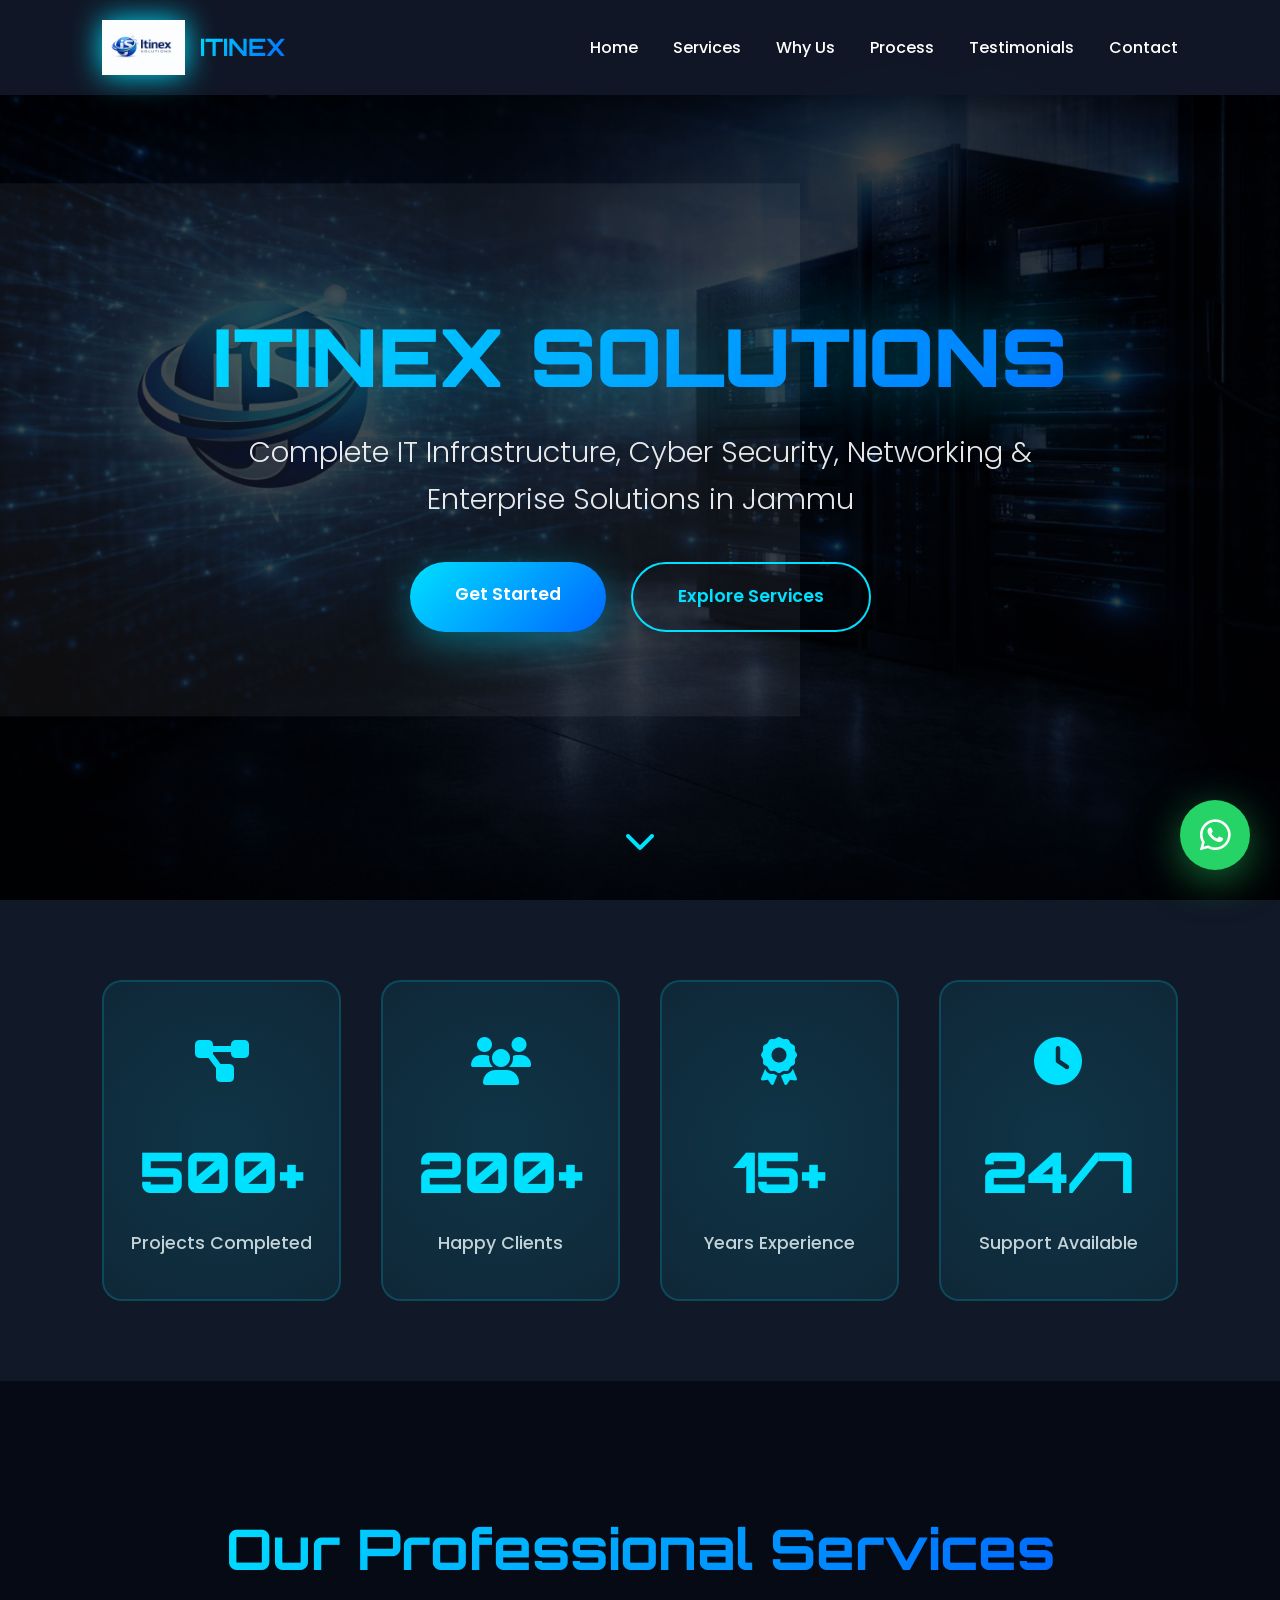
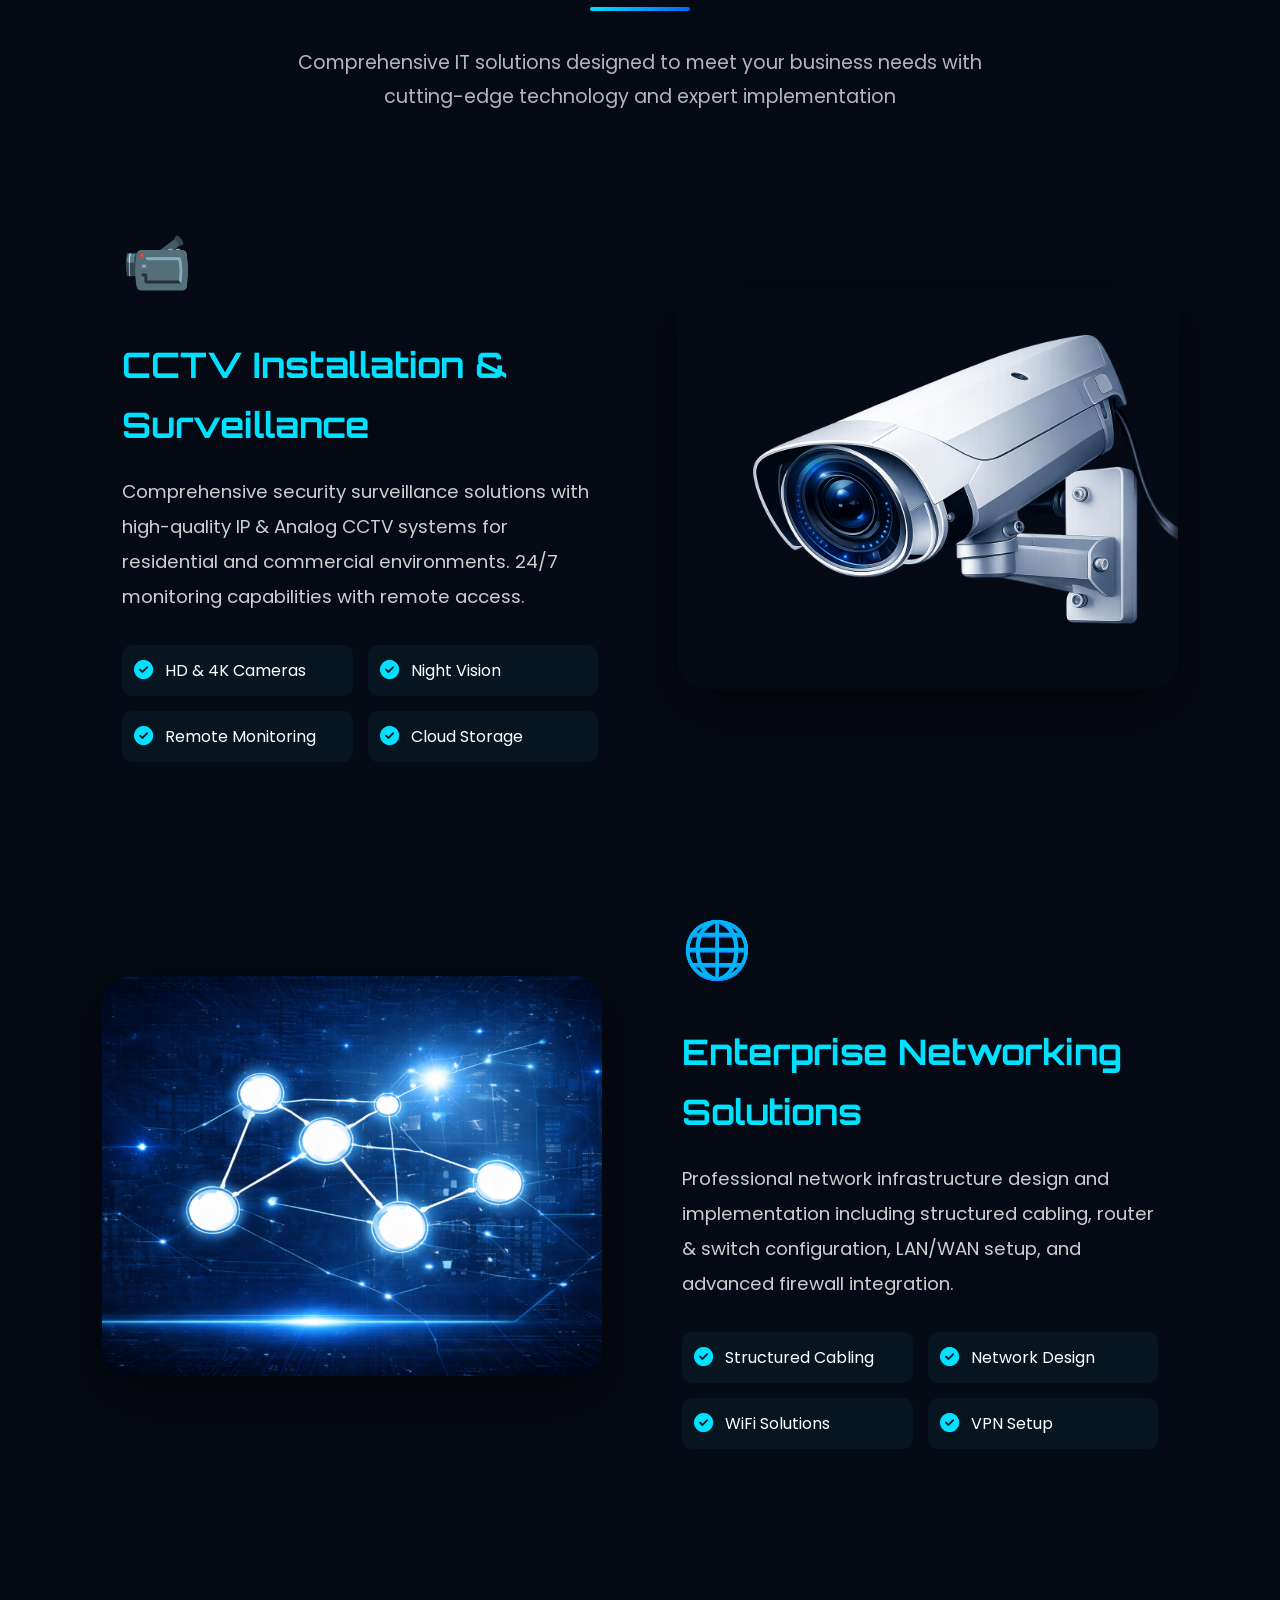
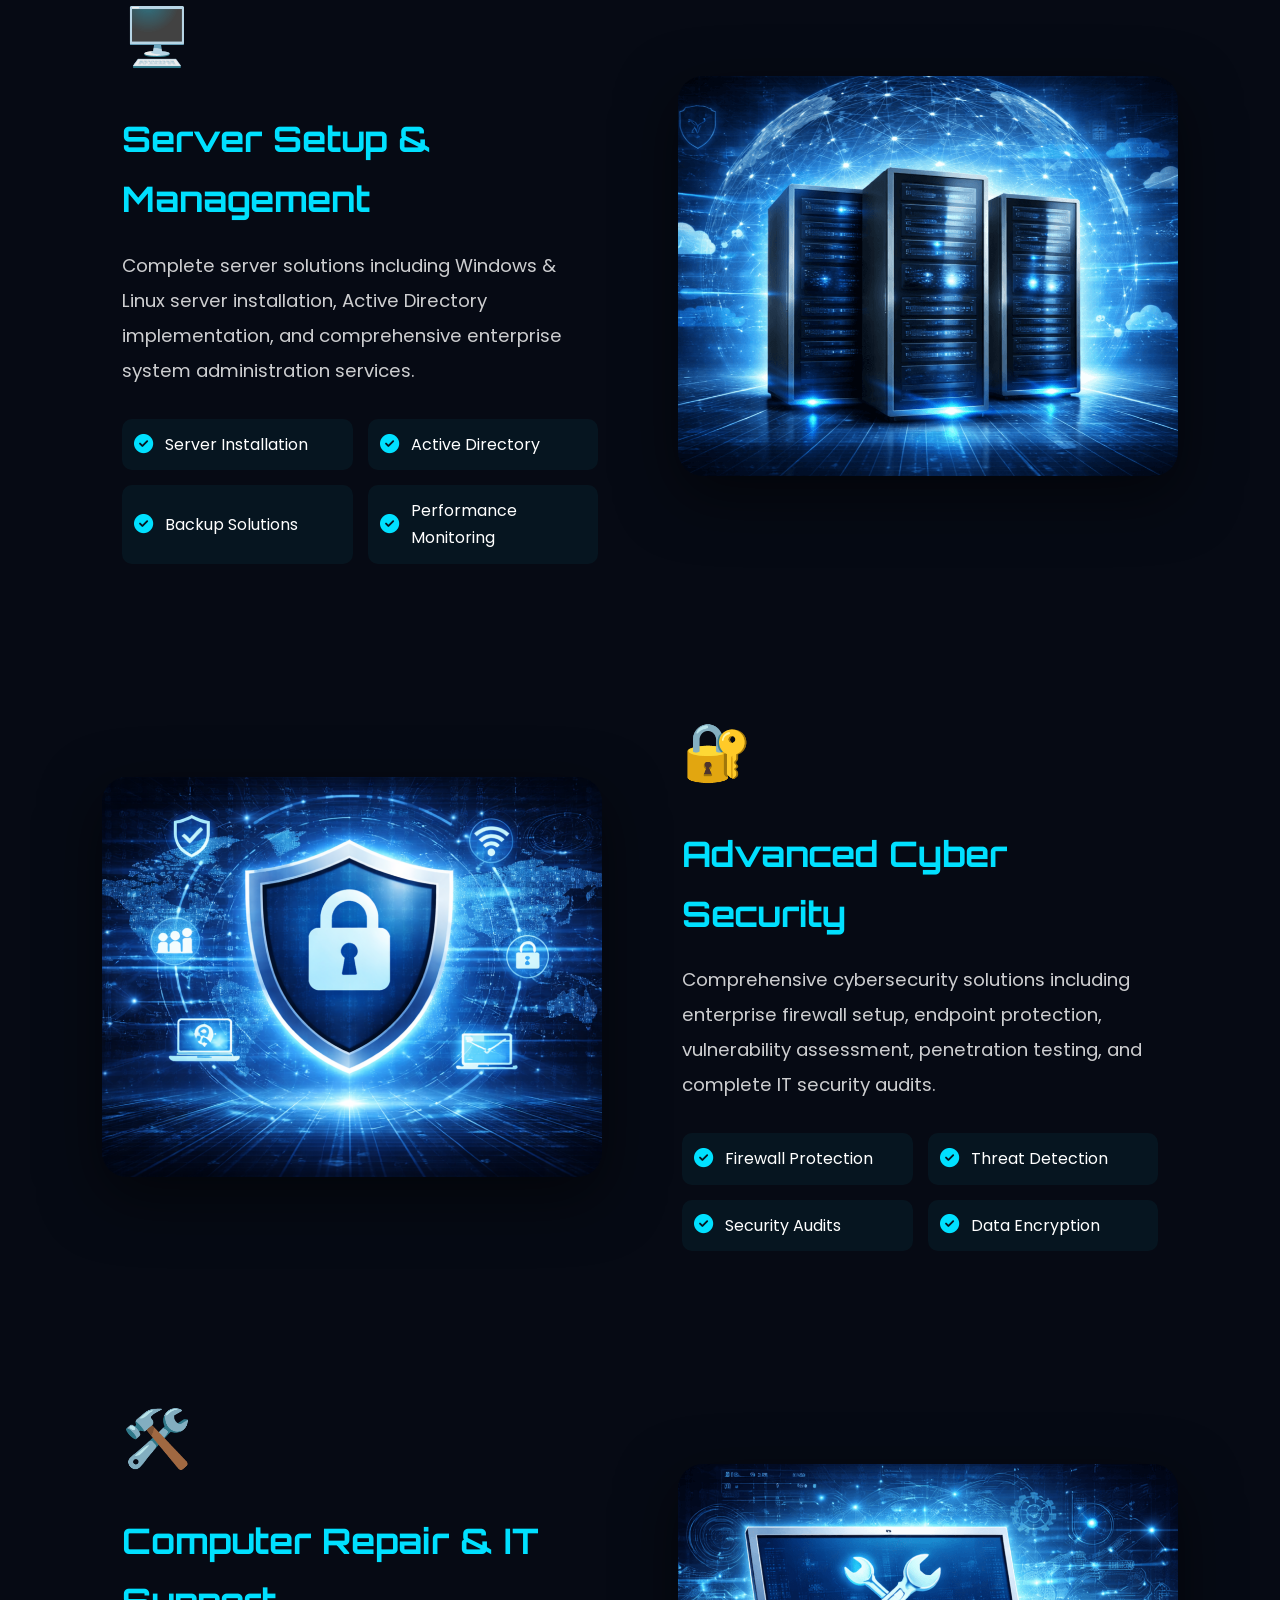
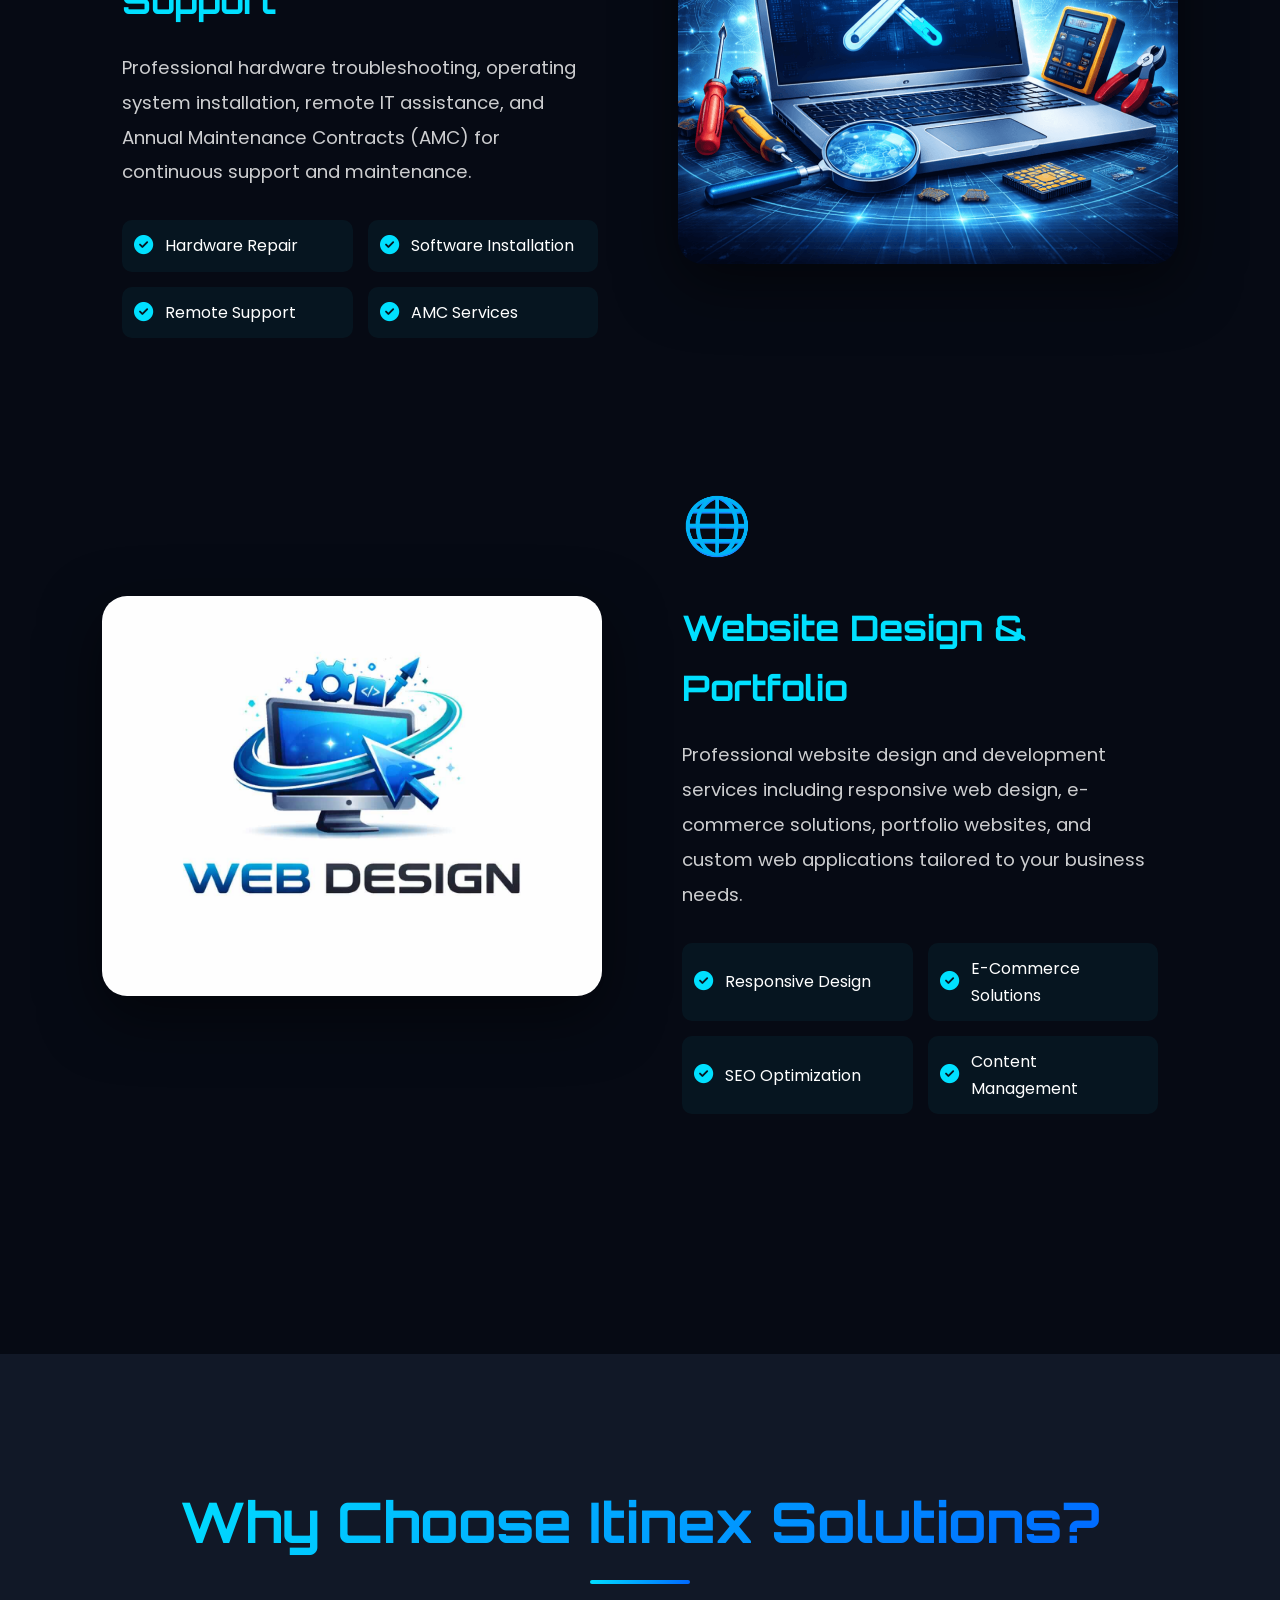
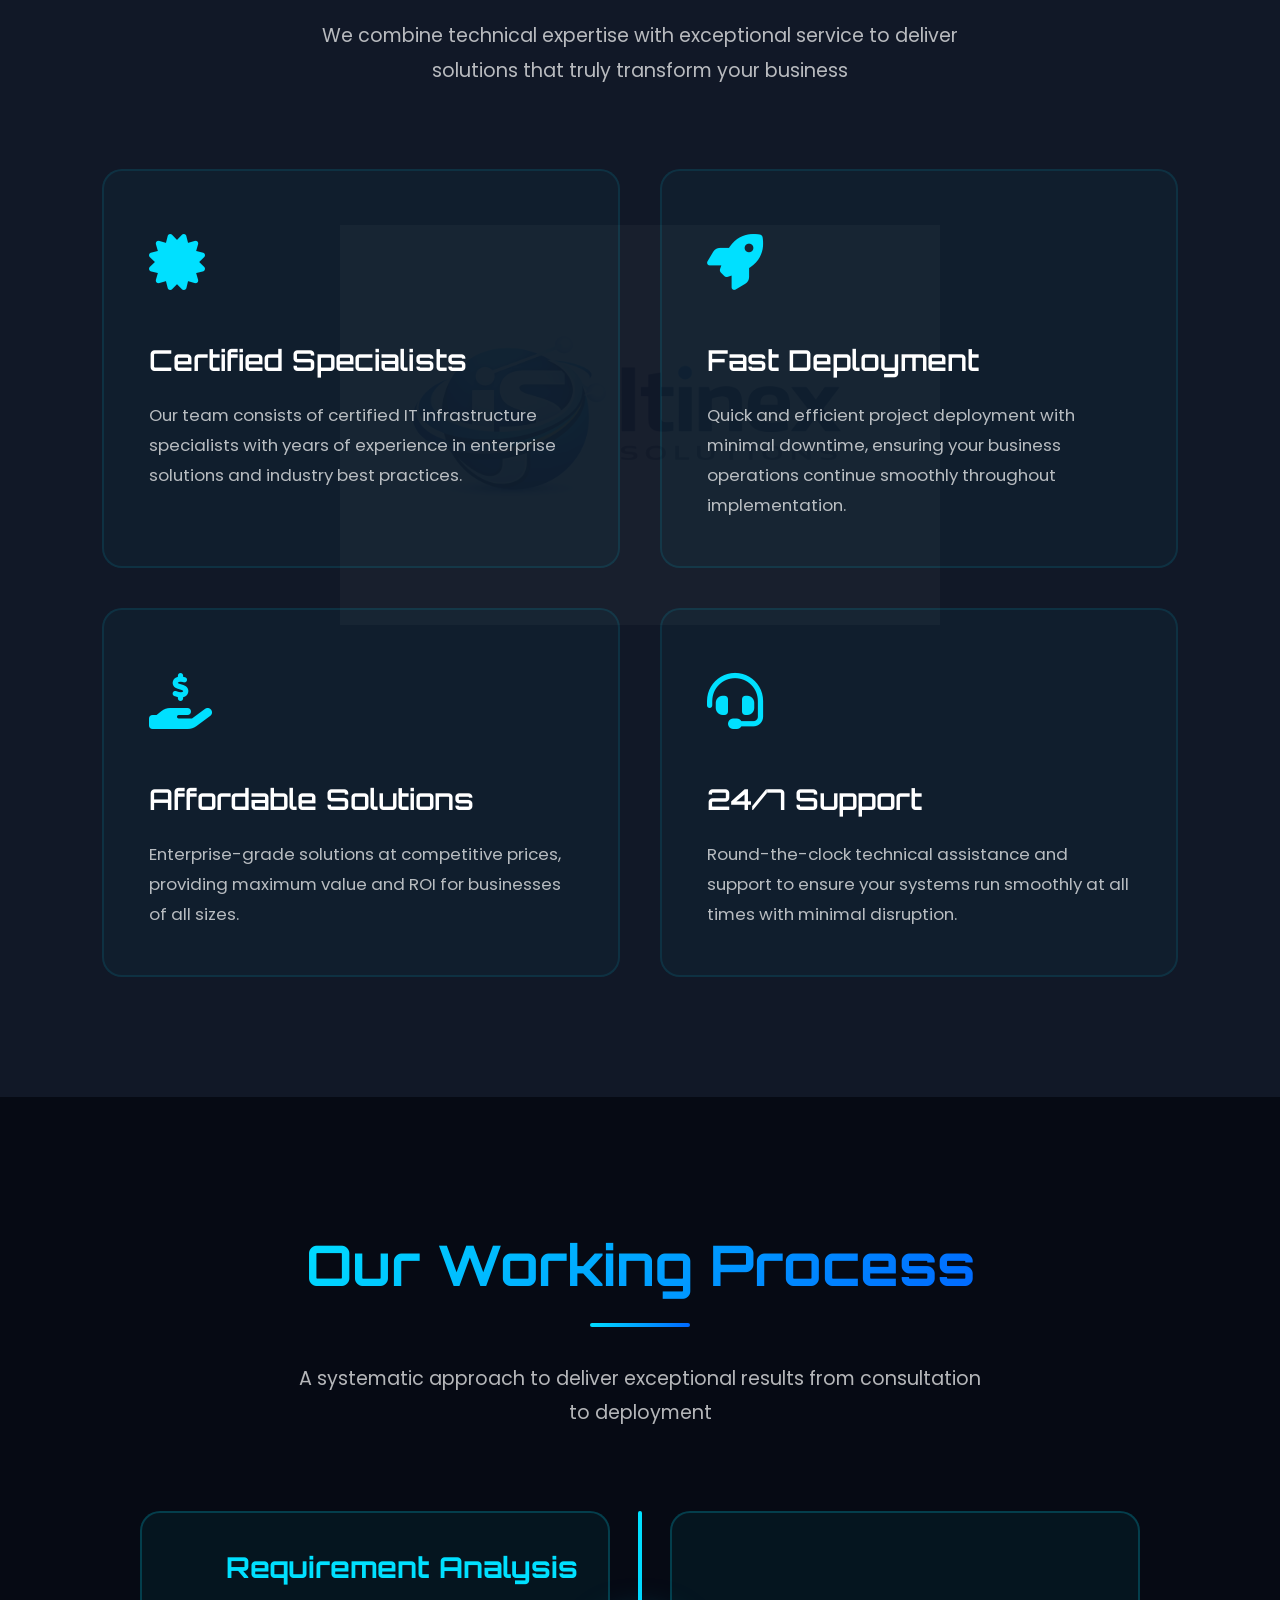
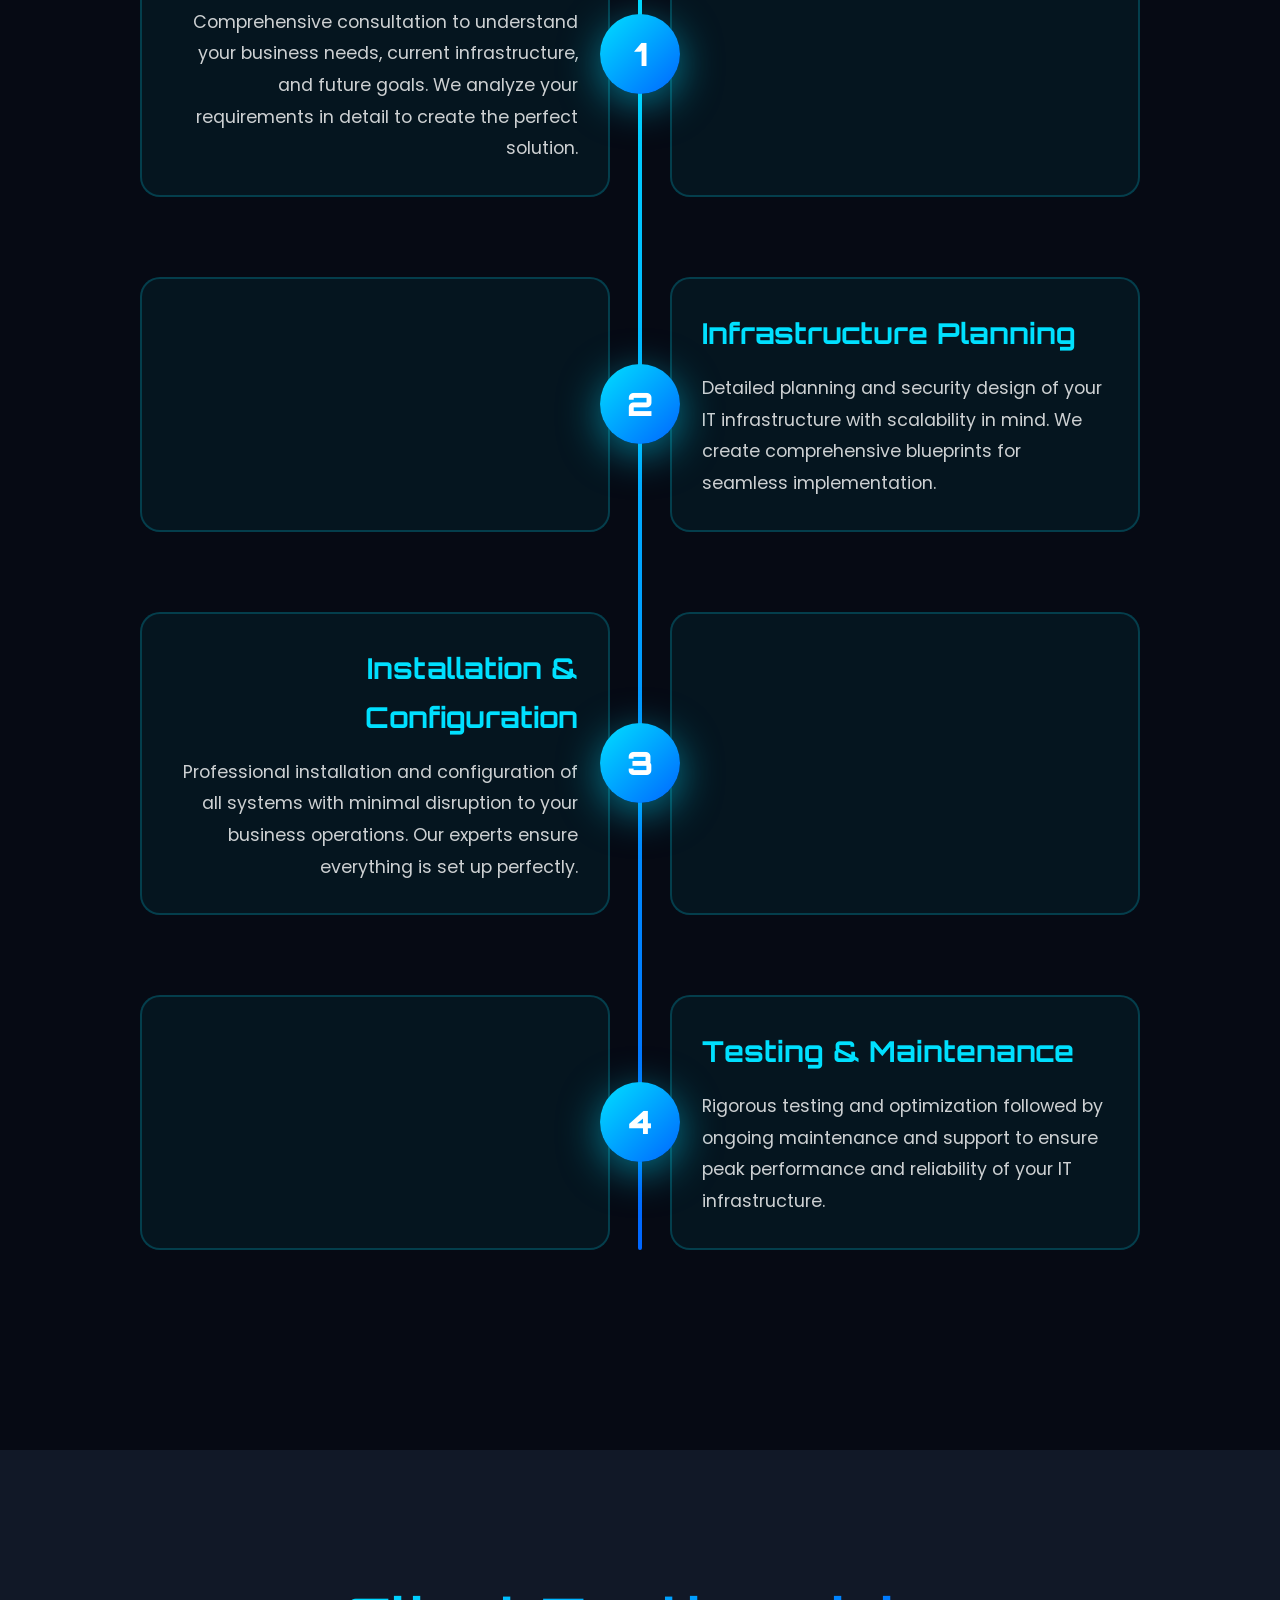
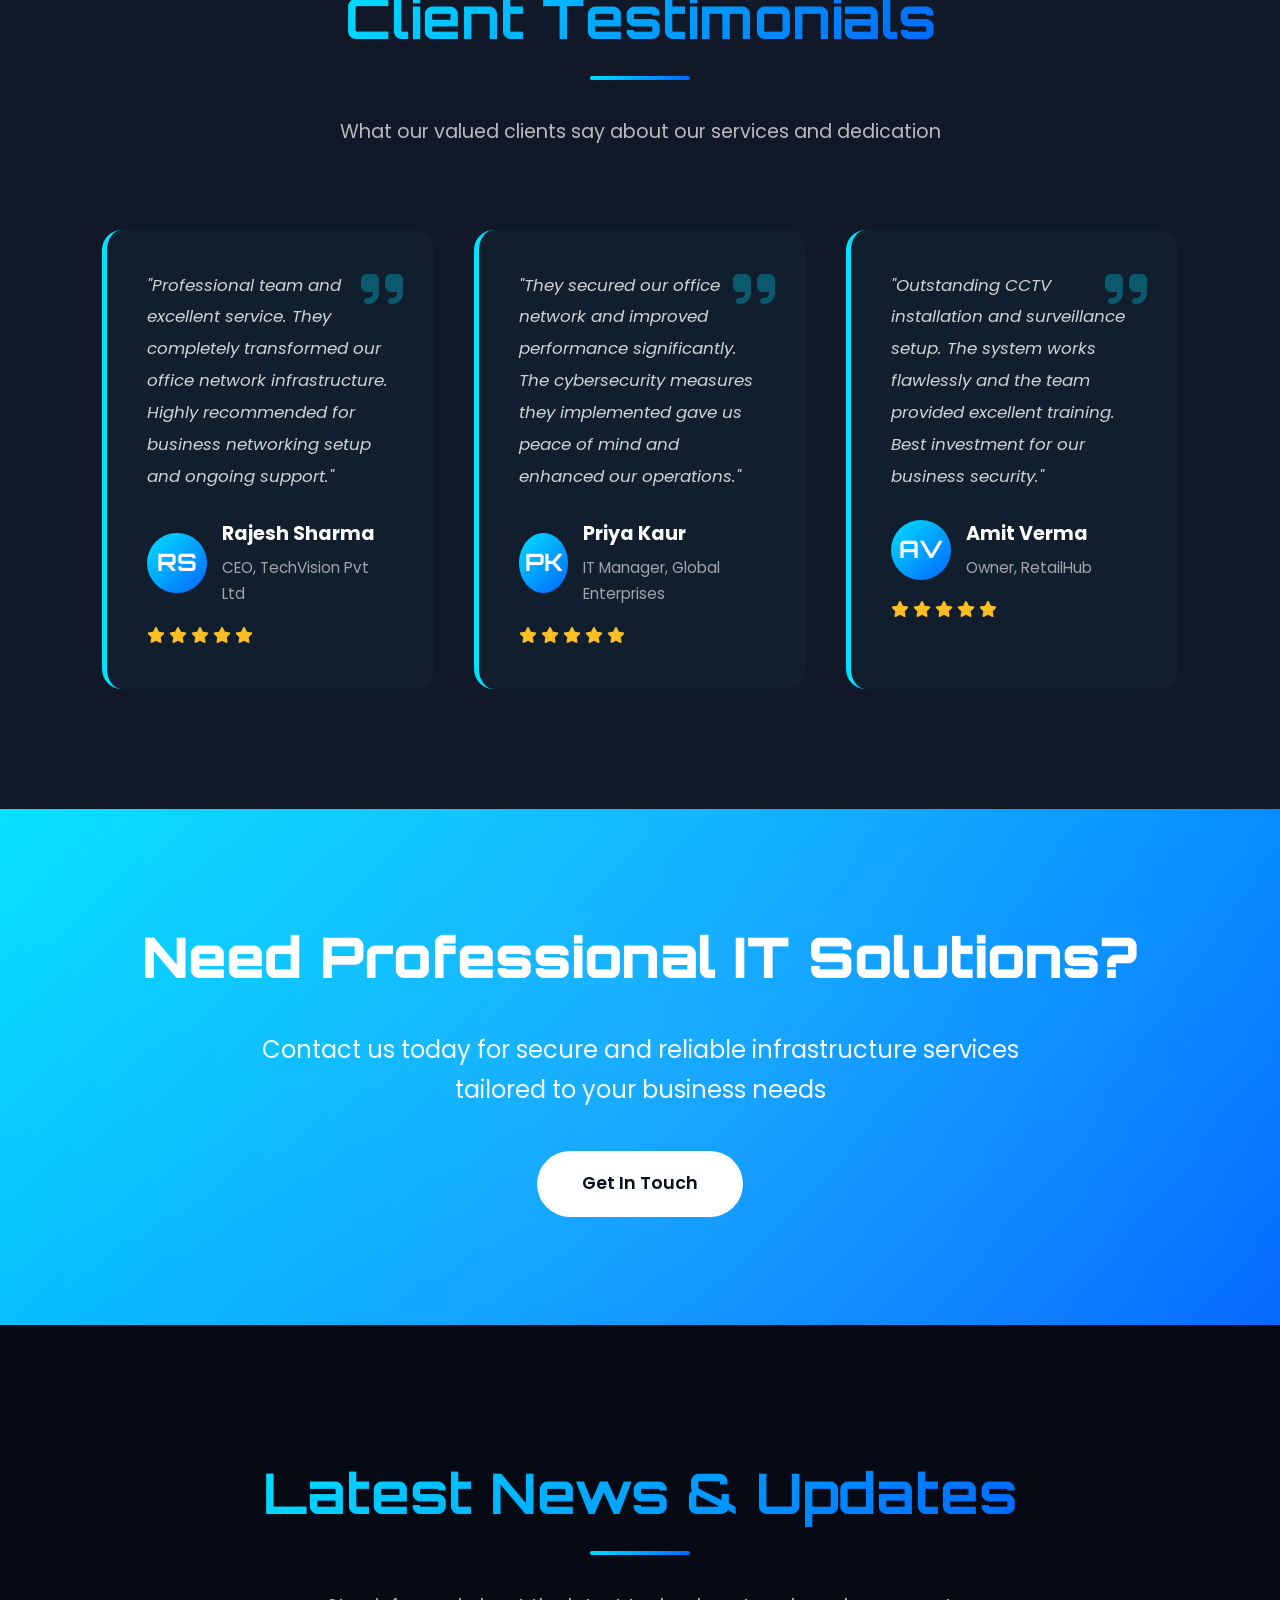
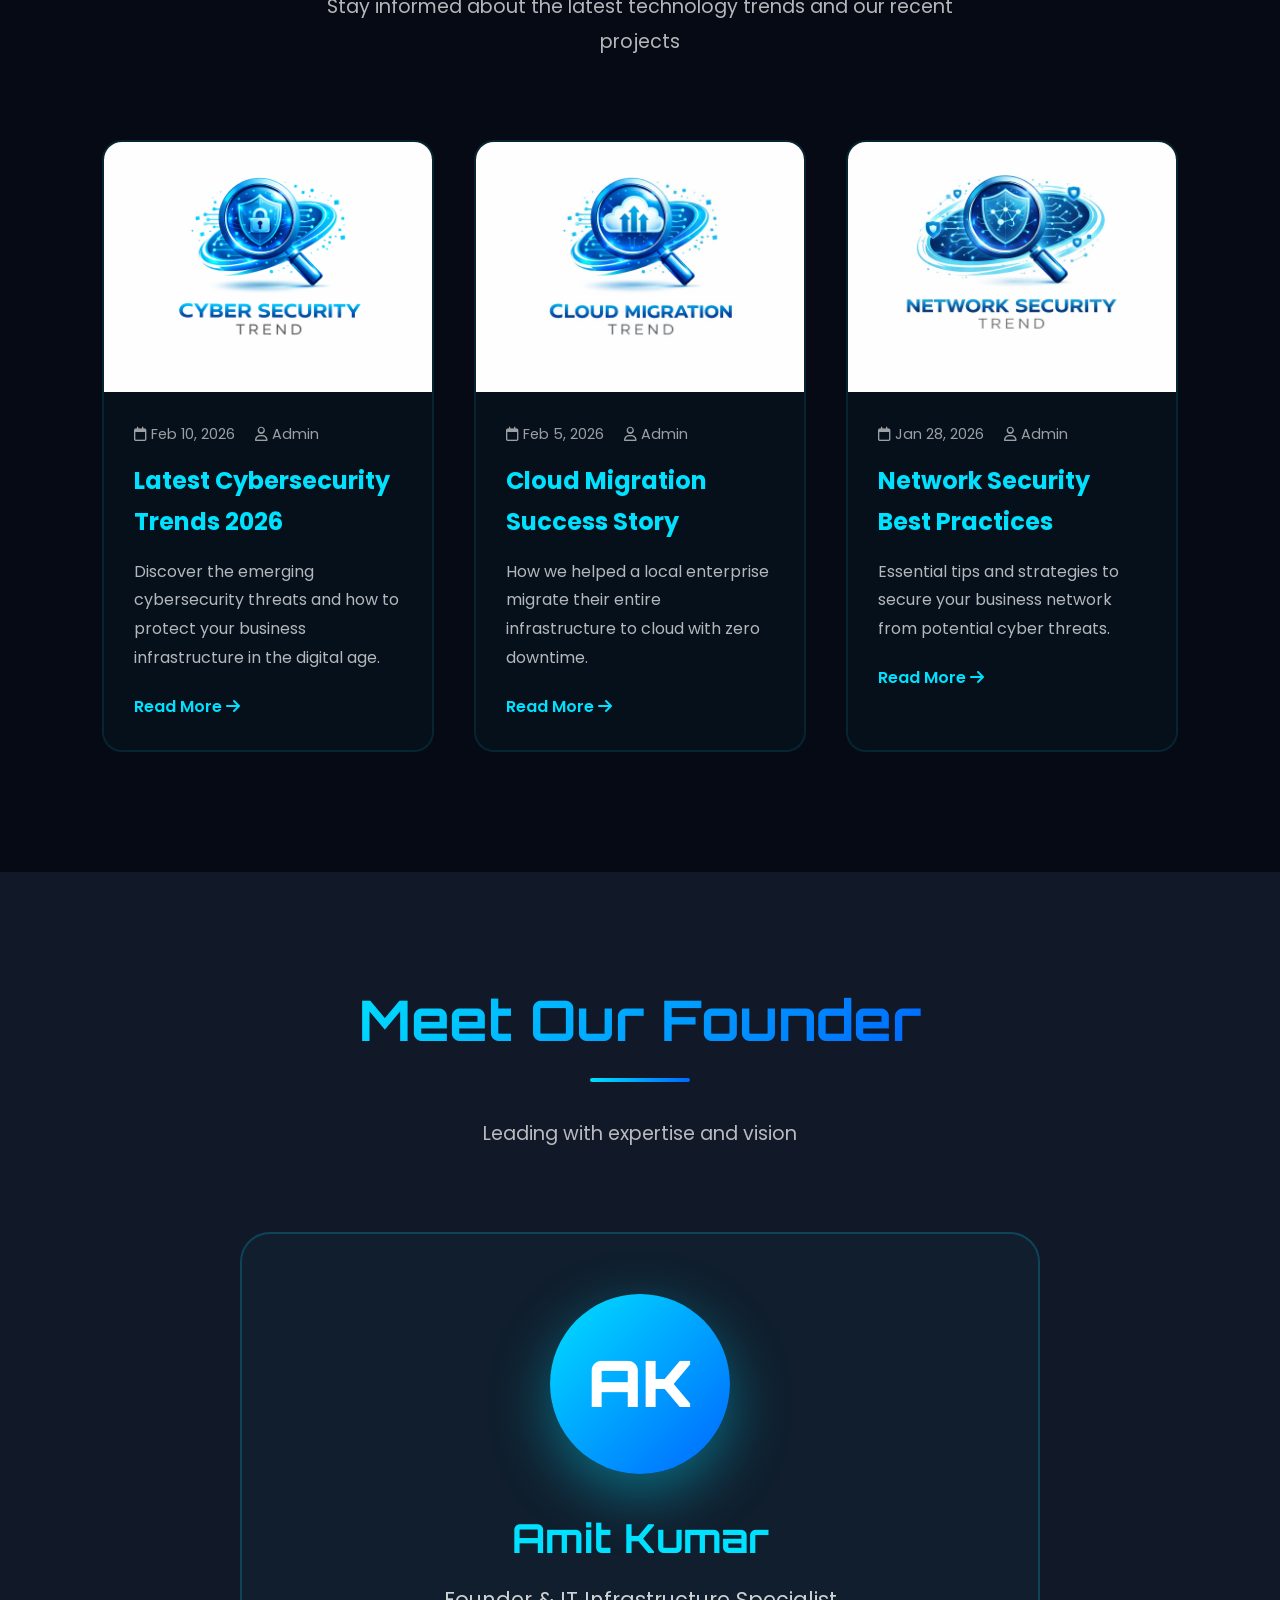
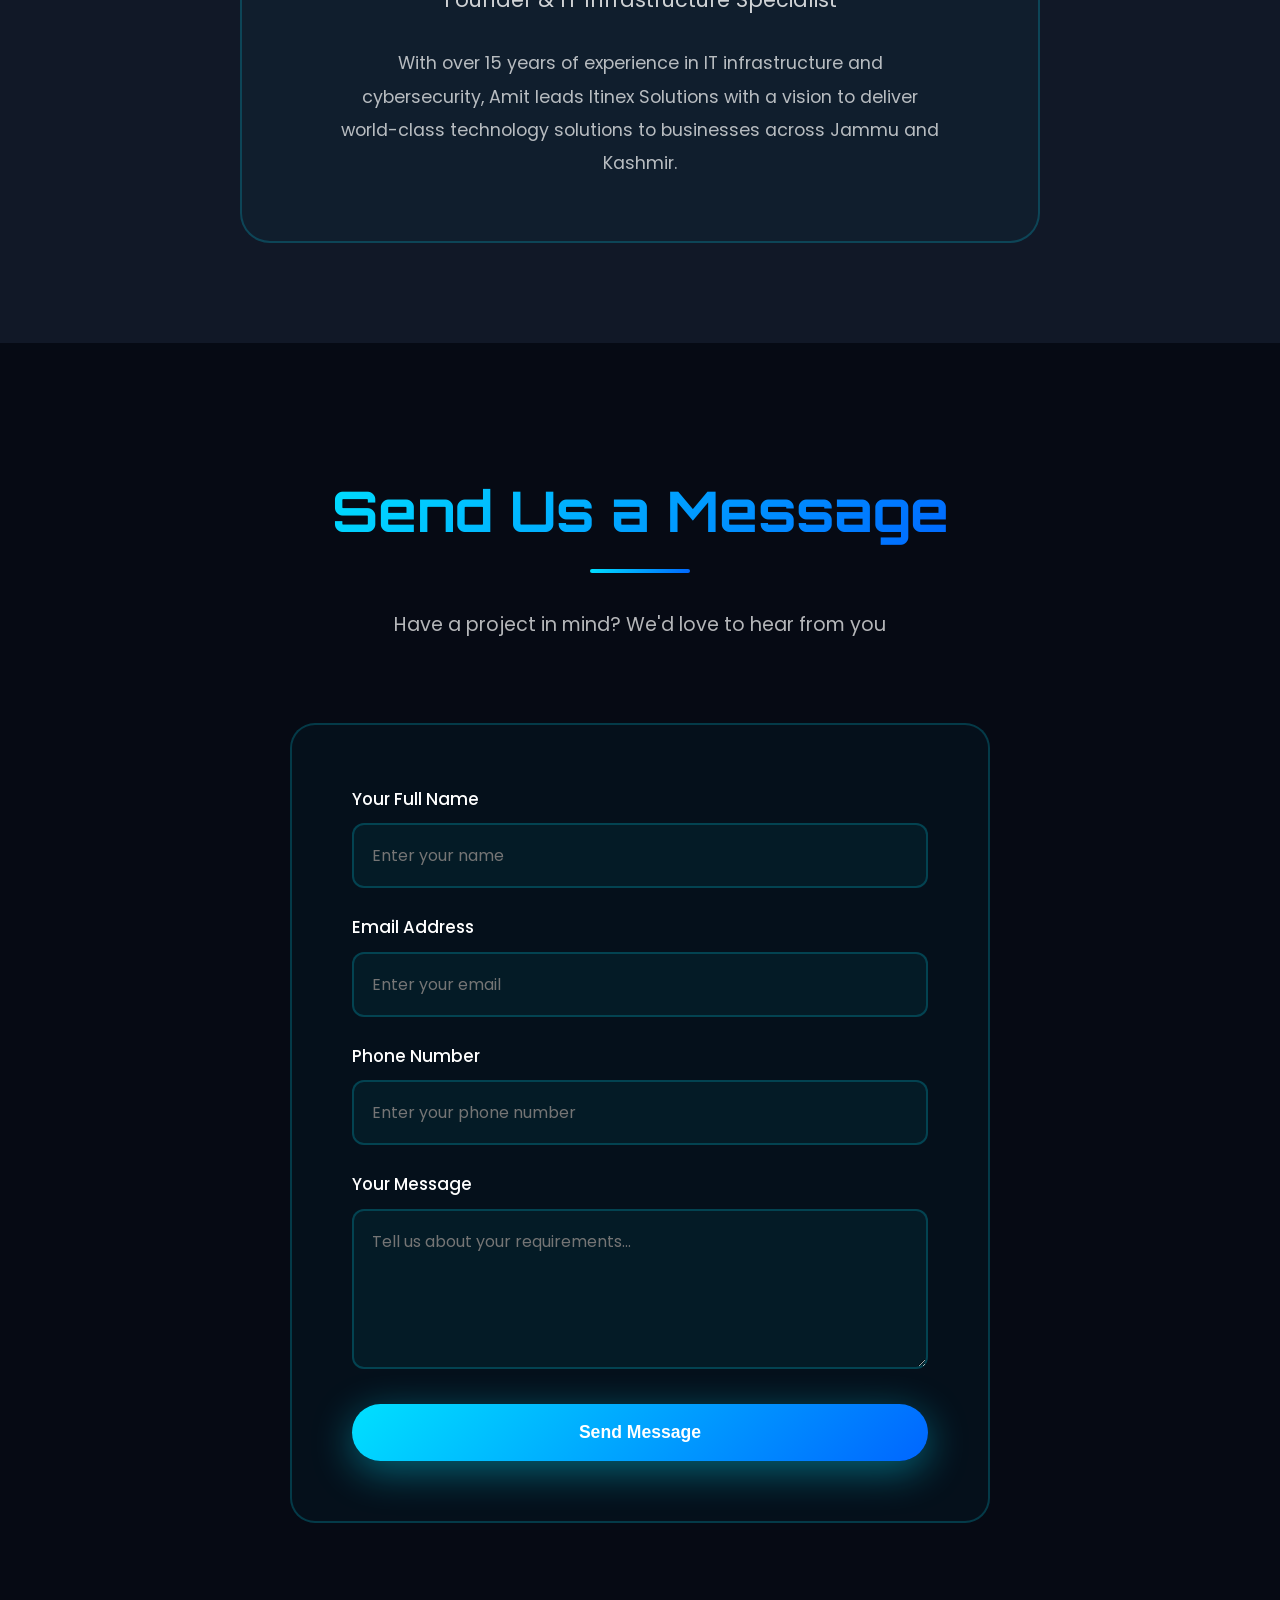
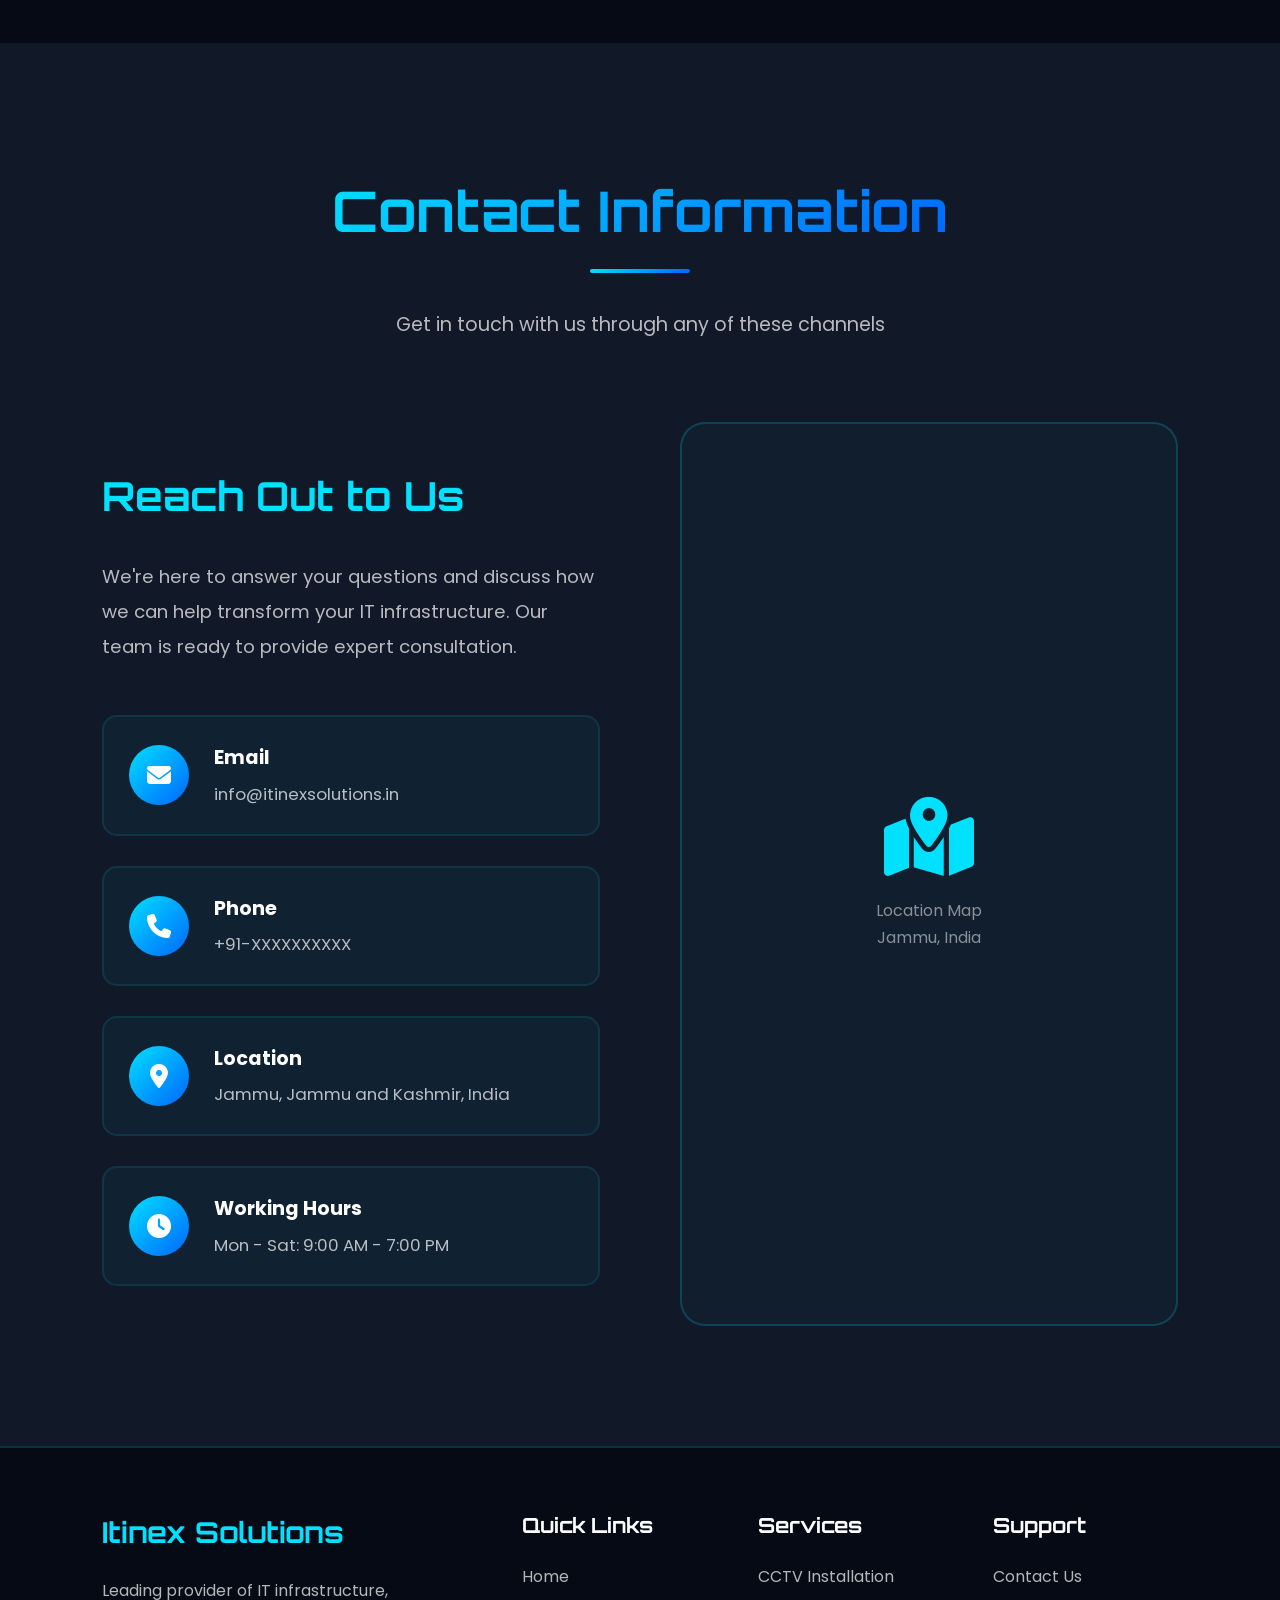
<file: itinex_final_complete_website (2).html>
<!DOCTYPE html>
<html lang="en">
<head>
<meta charset="UTF-8">
<meta name="viewport" content="width=device-width, initial-scale=1.0">
<title>Itinex Solutions | Advanced IT & Cyber Security Services</title>

<!-- Google Fonts -->
<link href="https://fonts.googleapis.com/css2?family=Orbitron:wght@400;700;900&family=Poppins:wght@300;400;500;600;700&display=swap" rel="stylesheet">
<link rel="stylesheet" href="https://cdnjs.cloudflare.com/ajax/libs/font-awesome/6.4.0/css/all.min.css">

<style>
/* ================= MODERN RESET & VARIABLES ================= */

:root {
  --primary: #00e0ff;
  --secondary: #00bfff;
  --dark: #0a0f1c;
  --darker: #060a14;
  --card-bg: #111827;
  --gradient-1: linear-gradient(135deg, #00e0ff 0%, #0066ff 100%);
  --gradient-2: linear-gradient(135deg, #667eea 0%, #764ba2 100%);
  --gradient-3: linear-gradient(135deg, #f093fb 0%, #f5576c 100%);
  --transition: all 0.4s cubic-bezier(0.4, 0, 0.2, 1);
}

* {
  margin: 0;
  padding: 0;
  box-sizing: border-box;
}

html {
  scroll-behavior: smooth;
}

body {
  font-family: 'Poppins', sans-serif;
  background: var(--dark);
  color: white;
  line-height: 1.7;
  overflow-x: hidden;
}

img {
  max-width: 100%;
  height: auto;
  display: block;
}

/* ================= CUSTOM SCROLLBAR ================= */

::-webkit-scrollbar {
  width: 12px;
}

::-webkit-scrollbar-track {
  background: var(--darker);
}

::-webkit-scrollbar-thumb {
  background: var(--gradient-1);
  border-radius: 10px;
}

::-webkit-scrollbar-thumb:hover {
  background: var(--primary);
}

/* ================= LOADING ANIMATION ================= */

.page-loader {
  position: fixed;
  top: 0;
  left: 0;
  width: 100%;
  height: 100%;
  background: var(--darker);
  display: flex;
  justify-content: center;
  align-items: center;
  z-index: 10000;
  transition: opacity 0.5s, visibility 0.5s;
}

.page-loader.hidden {
  opacity: 0;
  visibility: hidden;
}

.loader-content {
  text-align: center;
}

.loader-logo {
  font-family: 'Orbitron', sans-serif;
  font-size: 3rem;
  font-weight: 900;
  background: var(--gradient-1);
  -webkit-background-clip: text;
  -webkit-text-fill-color: transparent;
  animation: pulse 1.5s ease-in-out infinite;
}

.loader-spinner {
  width: 60px;
  height: 60px;
  border: 4px solid rgba(0, 224, 255, 0.1);
  border-top: 4px solid var(--primary);
  border-radius: 50%;
  margin: 20px auto;
  animation: spin 1s linear infinite;
}

@keyframes spin {
  0% { transform: rotate(0deg); }
  100% { transform: rotate(360deg); }
}

@keyframes pulse {
  0%, 100% { transform: scale(1); opacity: 1; }
  50% { transform: scale(1.05); opacity: 0.8; }
}

/* ================= HEADER ================= */

header {
  position: fixed;
  top: 0;
  width: 100%;
  background: rgba(17, 24, 39, 0.95);
  backdrop-filter: blur(15px);
  padding: 20px 8%;
  display: flex;
  justify-content: space-between;
  align-items: center;
  z-index: 9999;
  transition: var(--transition);
  box-shadow: 0 5px 30px rgba(0, 0, 0, 0.3);
}

header.scrolled {
  padding: 15px 8%;
  background: rgba(17, 24, 39, 0.98);
  box-shadow: 0 5px 50px rgba(0, 224, 255, 0.2);
}

.logo-container {
  display: flex;
  align-items: center;
  gap: 15px;
  cursor: pointer;
}

.logo-container img {
  max-height: 55px;
  filter: drop-shadow(0 0 15px var(--primary));
  transition: var(--transition);
}

.logo-container img:hover {
  transform: scale(1.05) rotate(2deg);
  filter: drop-shadow(0 0 25px var(--primary));
}

.logo-text {
  font-family: 'Orbitron', sans-serif;
  font-size: 1.5rem;
  font-weight: 700;
  background: var(--gradient-1);
  -webkit-background-clip: text;
  -webkit-text-fill-color: transparent;
}

nav {
  display: flex;
  gap: 35px;
  align-items: center;
}

nav a {
  color: white;
  text-decoration: none;
  font-weight: 500;
  font-size: 1rem;
  position: relative;
  transition: var(--transition);
  cursor: pointer;
}

nav a::before {
  content: '';
  position: absolute;
  bottom: -5px;
  left: 0;
  width: 0;
  height: 2px;
  background: var(--gradient-1);
  transition: var(--transition);
}

nav a:hover::before {
  width: 100%;
}

nav a:hover {
  color: var(--primary);
  transform: translateY(-2px);
}

.menu-toggle {
  display: none;
  flex-direction: column;
  cursor: pointer;
  z-index: 10000;
}

.menu-toggle span {
  width: 30px;
  height: 3px;
  background: var(--primary);
  margin: 4px 0;
  transition: var(--transition);
  border-radius: 3px;
}

/* ================= PAGE CONTENT CONTAINER ================= */

.page-content {
  display: none;
}

.page-content.active {
  display: block;
}

/* ================= HERO SECTION ================= */

.hero {
  position: relative;
  min-height: 100vh;
  display: flex;
  align-items: center;
  justify-content: center;
  padding: 120px 8% 80px;
  overflow: hidden;
  background: url('hero-bgg.jpg') no-repeat center center;
  background-size: cover;
}

.hero::before {
  content: '';
  position: absolute;
  top: 0;
  left: 0;
  width: 100%;
  height: 100%;
  background: rgba(0, 0, 0, 0.75);
  z-index: 0;
}

@keyframes float-bg {
  0%, 100% { transform: translateY(0); }
  50% { transform: translateY(-30px); }
}

.particles {
  position: absolute;
  width: 100%;
  height: 100%;
  top: 0;
  left: 0;
  pointer-events: none;
}

.particle {
  position: absolute;
  width: 4px;
  height: 4px;
  background: var(--primary);
  border-radius: 50%;
  box-shadow: 0 0 10px var(--primary);
  animation: particle-float 15s infinite;
  opacity: 0;
}

@keyframes particle-float {
  0% { transform: translateY(0) translateX(0); opacity: 0; }
  10% { opacity: 1; }
  90% { opacity: 1; }
  100% { transform: translateY(-100vh) translateX(100px); opacity: 0; }
}

.hero-content {
  position: relative;
  z-index: 1;
  text-align: center;
  max-width: 1200px;
  animation: fadeInUp 1.2s ease-out;
}

@keyframes fadeInUp {
  from { opacity: 0; transform: translateY(50px); }
  to { opacity: 1; transform: translateY(0); }
}

.hero-title {
  font-family: 'Orbitron', sans-serif;
  font-size: 5rem;
  font-weight: 900;
  background: var(--gradient-1);
  -webkit-background-clip: text;
  -webkit-text-fill-color: transparent;
  text-shadow: 0 0 80px rgba(0, 224, 255, 0.5);
  margin-bottom: 25px;
  line-height: 1.2;
  animation: glow 2s ease-in-out infinite;
}

@keyframes glow {
  0%, 100% { filter: drop-shadow(0 0 20px rgba(0, 224, 255, 0.4)); }
  50% { filter: drop-shadow(0 0 40px rgba(0, 224, 255, 0.8)); }
}

.hero-subtitle {
  font-size: 1.8rem;
  color: rgba(255, 255, 255, 0.9);
  margin-bottom: 40px;
  font-weight: 300;
  max-width: 900px;
  margin-left: auto;
  margin-right: auto;
  line-height: 1.6;
}

.hero-buttons {
  display: flex;
  gap: 25px;
  justify-content: center;
  flex-wrap: wrap;
}

.btn {
  padding: 18px 45px;
  border: none;
  border-radius: 50px;
  font-size: 1.1rem;
  font-weight: 600;
  cursor: pointer;
  transition: var(--transition);
  text-decoration: none;
  display: inline-block;
  position: relative;
  overflow: hidden;
}

.btn-primary {
  background: var(--gradient-1);
  color: white;
  box-shadow: 0 10px 40px rgba(0, 224, 255, 0.4);
}

.btn-primary::before {
  content: '';
  position: absolute;
  top: 50%;
  left: 50%;
  width: 0;
  height: 0;
  border-radius: 50%;
  background: rgba(255, 255, 255, 0.3);
  transform: translate(-50%, -50%);
  transition: width 0.6s, height 0.6s;
}

.btn-primary:hover::before {
  width: 300px;
  height: 300px;
}

.btn-primary:hover {
  transform: translateY(-5px);
  box-shadow: 0 15px 60px rgba(0, 224, 255, 0.6);
}

.btn-secondary {
  background: transparent;
  color: var(--primary);
  border: 2px solid var(--primary);
}

.btn-secondary:hover {
  background: var(--primary);
  color: var(--dark);
  transform: translateY(-5px);
  box-shadow: 0 10px 40px rgba(0, 224, 255, 0.4);
}

.scroll-indicator {
  position: absolute;
  bottom: 40px;
  left: 50%;
  transform: translateX(-50%);
  animation: bounce 2s infinite;
  cursor: pointer;
}

@keyframes bounce {
  0%, 100% { transform: translateX(-50%) translateY(0); }
  50% { transform: translateX(-50%) translateY(15px); }
}

.scroll-indicator i {
  font-size: 2rem;
  color: var(--primary);
}

/* ================= SECTION COMMON STYLES ================= */

section {
  padding: 120px 8%;
  position: relative;
}

.section-header {
  text-align: center;
  margin-bottom: 80px;
  animation: fadeIn 1s ease-out;
}

@keyframes fadeIn {
  from { opacity: 0; }
  to { opacity: 1; }
}

.section-title {
  font-family: 'Orbitron', sans-serif;
  font-size: 3.5rem;
  font-weight: 700;
  background: var(--gradient-1);
  -webkit-background-clip: text;
  -webkit-text-fill-color: transparent;
  margin-bottom: 20px;
  position: relative;
  display: inline-block;
}

.section-title::after {
  content: '';
  position: absolute;
  bottom: -15px;
  left: 50%;
  transform: translateX(-50%);
  width: 100px;
  height: 4px;
  background: var(--gradient-1);
  border-radius: 2px;
}

.section-subtitle {
  font-size: 1.2rem;
  color: rgba(255, 255, 255, 0.7);
  max-width: 700px;
  margin: 30px auto 0;
  line-height: 1.8;
}

/* ================= STATS SECTION ================= */

.stats-section {
  background: var(--card-bg);
  padding: 80px 8%;
}

.stats-grid {
  display: grid;
  grid-template-columns: repeat(4, 1fr);
  gap: 40px;
  max-width: 1400px;
  margin: 0 auto;
}

.stat-card {
  text-align: center;
  padding: 40px 20px;
  background: rgba(0, 224, 255, 0.05);
  border-radius: 20px;
  border: 2px solid rgba(0, 224, 255, 0.2);
  transition: var(--transition);
  position: relative;
  overflow: hidden;
}

.stat-card::before {
  content: '';
  position: absolute;
  top: -50%;
  left: -50%;
  width: 200%;
  height: 200%;
  background: radial-gradient(circle, rgba(0, 224, 255, 0.1) 0%, transparent 70%);
  transform: rotate(0deg);
  transition: transform 0.6s;
}

.stat-card:hover::before {
  transform: rotate(180deg);
}

.stat-card:hover {
  transform: translateY(-10px);
  border-color: var(--primary);
  box-shadow: 0 15px 50px rgba(0, 224, 255, 0.3);
}

.stat-icon {
  font-size: 3rem;
  color: var(--primary);
  margin-bottom: 20px;
}

.stat-number {
  font-family: 'Orbitron', sans-serif;
  font-size: 3.5rem;
  font-weight: 900;
  color: var(--primary);
  margin-bottom: 10px;
}

.stat-label {
  font-size: 1.1rem;
  color: rgba(255, 255, 255, 0.8);
  font-weight: 500;
}

/* ================= SERVICES SECTION ================= */

.services-section {
  background: var(--darker);
  padding: 120px 8%;
}

.service-card {
  display: grid;
  grid-template-columns: 500px 1fr;
  gap: 60px;
  align-items: center;
  margin-bottom: 100px;
  opacity: 0;
  transform: translateY(50px);
  transition: var(--transition);
}

.service-card.visible {
  opacity: 1;
  transform: translateY(0);
}

.service-card:nth-child(even) {
  grid-template-columns: 1fr 500px;
}

.service-card:nth-child(even) .service-image {
  order: 2;
}

.service-image {
  position: relative;
  border-radius: 25px;
  overflow: hidden;
  box-shadow: 0 20px 60px rgba(0, 0, 0, 0.5);
}

.service-image img {
  width: 100%;
  height: 400px;
  object-fit: cover;
  transition: var(--transition);
}

.service-card:hover .service-image img {
  transform: scale(1.1);
}

.service-image::after {
  content: '';
  position: absolute;
  top: 0;
  left: 0;
  width: 100%;
  height: 100%;
  background: linear-gradient(135deg, rgba(0, 224, 255, 0.3) 0%, rgba(0, 102, 255, 0.3) 100%);
  opacity: 0;
  transition: var(--transition);
}

.service-card:hover .service-image::after {
  opacity: 1;
}

.service-content {
  padding: 20px;
}

.service-icon {
  font-size: 3.5rem;
  margin-bottom: 25px;
}

.service-title {
  font-family: 'Orbitron', sans-serif;
  font-size: 2.2rem;
  color: var(--primary);
  margin-bottom: 20px;
  font-weight: 700;
}

.service-description {
  font-size: 1.15rem;
  line-height: 1.9;
  color: rgba(255, 255, 255, 0.8);
  margin-bottom: 25px;
}

.service-features {
  display: grid;
  grid-template-columns: repeat(2, 1fr);
  gap: 15px;
  margin-top: 30px;
}

.feature-item {
  display: flex;
  align-items: center;
  gap: 12px;
  padding: 12px;
  background: rgba(0, 224, 255, 0.05);
  border-radius: 10px;
  transition: var(--transition);
}

.feature-item:hover {
  background: rgba(0, 224, 255, 0.1);
  transform: translateX(5px);
}

.feature-item i {
  color: var(--primary);
  font-size: 1.2rem;
}

/* ================= WHY CHOOSE US ================= */

.why-section {
  background: var(--card-bg);
  position: relative;
  overflow: hidden;
}

.why-section::before {
  content: '';
  position: absolute;
  top: 50%;
  left: 50%;
  transform: translate(-50%, -50%);
  width: 600px;
  height: 600px;
  background: url('logo.png') no-repeat center center;
  background-size: contain;
  opacity: 0.03;
  pointer-events: none;
}

.why-grid {
  display: grid;
  grid-template-columns: repeat(2, 1fr);
  gap: 40px;
  max-width: 1200px;
  margin: 0 auto;
  position: relative;
  z-index: 1;
}

.why-card {
  background: rgba(0, 224, 255, 0.03);
  padding: 45px;
  border-radius: 20px;
  border: 2px solid rgba(0, 224, 255, 0.1);
  transition: var(--transition);
  position: relative;
  overflow: hidden;
}

.why-card::before {
  content: '';
  position: absolute;
  top: 0;
  left: -100%;
  width: 100%;
  height: 100%;
  background: linear-gradient(90deg, transparent, rgba(0, 224, 255, 0.1), transparent);
  transition: left 0.5s;
}

.why-card:hover::before {
  left: 100%;
}

.why-card:hover {
  transform: translateY(-10px);
  border-color: var(--primary);
  box-shadow: 0 20px 60px rgba(0, 224, 255, 0.2);
}

.why-icon {
  font-size: 3.5rem;
  color: var(--primary);
  margin-bottom: 25px;
  display: inline-block;
  transition: var(--transition);
}

.why-card:hover .why-icon {
  transform: scale(1.2) rotate(10deg);
}

.why-title {
  font-family: 'Orbitron', sans-serif;
  font-size: 1.8rem;
  color: white;
  margin-bottom: 15px;
  font-weight: 600;
}

.why-description {
  font-size: 1.05rem;
  color: rgba(255, 255, 255, 0.7);
  line-height: 1.8;
}

/* ================= PROCESS SECTION ================= */

.process-section {
  background: var(--darker);
}

.process-timeline {
  max-width: 1000px;
  margin: 0 auto;
  position: relative;
}

.process-timeline::before {
  content: '';
  position: absolute;
  left: 50%;
  transform: translateX(-50%);
  width: 4px;
  height: 100%;
  background: var(--gradient-1);
  border-radius: 2px;
}

.process-step {
  display: grid;
  grid-template-columns: 1fr 1fr;
  gap: 60px;
  margin-bottom: 80px;
  position: relative;
}

.process-step:nth-child(even) .step-content {
  order: 2;
  text-align: left;
}

.process-step:nth-child(odd) .step-content {
  text-align: right;
}

.step-number {
  position: absolute;
  left: 50%;
  top: 50%;
  transform: translate(-50%, -50%);
  width: 80px;
  height: 80px;
  background: var(--gradient-1);
  border-radius: 50%;
  display: flex;
  align-items: center;
  justify-content: center;
  font-family: 'Orbitron', sans-serif;
  font-size: 2rem;
  font-weight: 900;
  color: white;
  box-shadow: 0 10px 40px rgba(0, 224, 255, 0.5);
  z-index: 2;
}

.step-content {
  padding: 30px;
  background: rgba(0, 224, 255, 0.05);
  border-radius: 20px;
  border: 2px solid rgba(0, 224, 255, 0.2);
  transition: var(--transition);
}

.step-content:hover {
  transform: translateY(-10px);
  border-color: var(--primary);
  box-shadow: 0 20px 60px rgba(0, 224, 255, 0.2);
}

.step-title {
  font-family: 'Orbitron', sans-serif;
  font-size: 1.8rem;
  color: var(--primary);
  margin-bottom: 15px;
  font-weight: 700;
}

.step-description {
  font-size: 1.1rem;
  color: rgba(255, 255, 255, 0.8);
  line-height: 1.8;
}

/* ================= TESTIMONIALS ================= */

.testimonials-section {
  background: var(--card-bg);
}

.testimonials-grid {
  display: grid;
  grid-template-columns: repeat(3, 1fr);
  gap: 40px;
}

.testimonial-card {
  background: rgba(0, 224, 255, 0.03);
  padding: 40px;
  border-radius: 20px;
  border-left: 5px solid var(--primary);
  position: relative;
  transition: var(--transition);
}

.testimonial-card:hover {
  transform: translateY(-10px);
  box-shadow: 0 20px 60px rgba(0, 224, 255, 0.2);
}

.quote-icon {
  font-size: 3rem;
  color: var(--primary);
  opacity: 0.3;
  position: absolute;
  top: 20px;
  right: 30px;
}

.testimonial-text {
  font-size: 1.05rem;
  line-height: 1.9;
  color: rgba(255, 255, 255, 0.8);
  margin-bottom: 25px;
  font-style: italic;
}

.testimonial-author {
  display: flex;
  align-items: center;
  gap: 15px;
}

.author-avatar {
  width: 60px;
  height: 60px;
  border-radius: 50%;
  background: var(--gradient-1);
  display: flex;
  align-items: center;
  justify-content: center;
  font-family: 'Orbitron', sans-serif;
  font-size: 1.5rem;
  font-weight: 700;
  color: white;
}

.author-info h4 {
  font-size: 1.2rem;
  color: white;
  margin-bottom: 5px;
}

.author-info p {
  font-size: 0.95rem;
  color: rgba(255, 255, 255, 0.6);
}

.rating {
  margin-top: 15px;
  color: #fbbf24;
}

/* ================= CTA SECTION ================= */

.cta-section {
  background: var(--gradient-1);
  padding: 100px 8%;
  text-align: center;
  position: relative;
  overflow: hidden;
}

.cta-section::before {
  content: '';
  position: absolute;
  top: -50%;
  left: -50%;
  width: 200%;
  height: 200%;
  background: radial-gradient(circle, rgba(255, 255, 255, 0.1) 0%, transparent 70%);
  animation: rotate 20s linear infinite;
}

@keyframes rotate {
  0% { transform: rotate(0deg); }
  100% { transform: rotate(360deg); }
}

.cta-content {
  position: relative;
  z-index: 1;
}

.cta-title {
  font-family: 'Orbitron', sans-serif;
  font-size: 3.5rem;
  color: white;
  margin-bottom: 25px;
  font-weight: 900;
}

.cta-text {
  font-size: 1.5rem;
  color: rgba(255, 255, 255, 0.95);
  margin-bottom: 40px;
  max-width: 800px;
  margin-left: auto;
  margin-right: auto;
}

.cta-section .btn-secondary {
  background: white;
  color: var(--dark);
  border: none;
}

.cta-section .btn-secondary:hover {
  background: var(--dark);
  color: white;
}

/* ================= OWNER SECTION ================= */

.owner-section {
  background: var(--card-bg);
  padding: 100px 8%;
  text-align: center;
}

.owner-card {
  max-width: 800px;
  margin: 0 auto;
  padding: 60px;
  background: rgba(0, 224, 255, 0.03);
  border-radius: 30px;
  border: 2px solid rgba(0, 224, 255, 0.2);
}

.owner-avatar {
  width: 180px;
  height: 180px;
  border-radius: 50%;
  background: var(--gradient-1);
  margin: 0 auto 30px;
  display: flex;
  align-items: center;
  justify-content: center;
  font-family: 'Orbitron', sans-serif;
  font-size: 4rem;
  font-weight: 900;
  color: white;
  box-shadow: 0 20px 60px rgba(0, 224, 255, 0.4);
}

.owner-name {
  font-family: 'Orbitron', sans-serif;
  font-size: 2.5rem;
  color: var(--primary);
  margin-bottom: 10px;
  font-weight: 700;
}

.owner-title {
  font-size: 1.3rem;
  color: rgba(255, 255, 255, 0.8);
  margin-bottom: 30px;
}

.owner-description {
  font-size: 1.1rem;
  color: rgba(255, 255, 255, 0.7);
  line-height: 1.9;
  max-width: 600px;
  margin: 0 auto;
}

/* ================= MESSAGE SECTION ================= */

.message-section {
  background: var(--darker);
  padding: 120px 8%;
}

.message-container {
  max-width: 700px;
  margin: 0 auto;
  background: rgba(0, 224, 255, 0.03);
  padding: 60px;
  border-radius: 25px;
  border: 2px solid rgba(0, 224, 255, 0.2);
}

.message-form {
  display: flex;
  flex-direction: column;
  gap: 25px;
}

.form-group {
  display: flex;
  flex-direction: column;
  gap: 10px;
}

.form-group label {
  font-size: 1.05rem;
  color: white;
  font-weight: 500;
}

.form-group input,
.form-group textarea {
  padding: 18px;
  background: rgba(0, 224, 255, 0.05);
  border: 2px solid rgba(0, 224, 255, 0.2);
  border-radius: 12px;
  color: white;
  font-size: 1rem;
  font-family: 'Poppins', sans-serif;
  transition: var(--transition);
}

.form-group input:focus,
.form-group textarea:focus {
  outline: none;
  border-color: var(--primary);
  background: rgba(0, 224, 255, 0.1);
  box-shadow: 0 0 20px rgba(0, 224, 255, 0.2);
}

.form-group textarea {
  resize: vertical;
  min-height: 160px;
}

.submit-btn {
  width: 100%;
  margin-top: 10px;
}

/* ================= CONTACT INFO SECTION ================= */

.contact-section {
  background: var(--card-bg);
  padding: 120px 8%;
}

.contact-container {
  display: grid;
  grid-template-columns: 1fr 1fr;
  gap: 80px;
  max-width: 1400px;
  margin: 0 auto;
}

.contact-info {
  padding: 40px 0;
}

.contact-info-title {
  font-family: 'Orbitron', sans-serif;
  font-size: 2.5rem;
  color: var(--primary);
  margin-bottom: 30px;
  font-weight: 700;
}

.contact-info-text {
  font-size: 1.15rem;
  color: rgba(255, 255, 255, 0.7);
  line-height: 1.9;
  margin-bottom: 50px;
}

.contact-details {
  display: flex;
  flex-direction: column;
  gap: 30px;
}

.contact-item {
  display: flex;
  align-items: center;
  gap: 25px;
  padding: 25px;
  background: rgba(0, 224, 255, 0.05);
  border-radius: 15px;
  border: 2px solid rgba(0, 224, 255, 0.1);
  transition: var(--transition);
}

.contact-item:hover {
  transform: translateX(10px);
  border-color: var(--primary);
  background: rgba(0, 224, 255, 0.1);
}

.contact-item-icon {
  width: 60px;
  height: 60px;
  background: var(--gradient-1);
  border-radius: 50%;
  display: flex;
  align-items: center;
  justify-content: center;
  font-size: 1.5rem;
  color: white;
  flex-shrink: 0;
}

.contact-item-text h4 {
  font-size: 1.2rem;
  color: white;
  margin-bottom: 5px;
}

.contact-item-text p {
  font-size: 1.05rem;
  color: rgba(255, 255, 255, 0.7);
}

.contact-map {
  background: rgba(0, 224, 255, 0.03);
  padding: 50px;
  border-radius: 25px;
  border: 2px solid rgba(0, 224, 255, 0.2);
  display: flex;
  align-items: center;
  justify-content: center;
}

.map-placeholder {
  text-align: center;
  color: rgba(255, 255, 255, 0.5);
}

.map-placeholder i {
  font-size: 5rem;
  color: var(--primary);
  margin-bottom: 20px;
}

/* ================= CONTENT PAGE STYLES ================= */

.content-page {
  background: var(--darker);
  padding: 150px 8% 100px;
  min-height: 100vh;
}

.content-container {
  max-width: 1000px;
  margin: 0 auto;
  background: rgba(0, 224, 255, 0.03);
  padding: 60px;
  border-radius: 25px;
  border: 2px solid rgba(0, 224, 255, 0.2);
}

.content-page h1 {
  font-family: 'Orbitron', sans-serif;
  font-size: 3rem;
  color: var(--primary);
  margin-bottom: 20px;
}

.last-updated {
  color: rgba(255, 255, 255, 0.5);
  font-size: 0.95rem;
  margin-bottom: 40px;
}

.content-page h2 {
  font-family: 'Orbitron', sans-serif;
  font-size: 2rem;
  color: var(--primary);
  margin: 40px 0 20px;
}

.content-page h3 {
  font-size: 1.5rem;
  color: white;
  margin: 30px 0 15px;
}

.content-page p {
  font-size: 1.05rem;
  line-height: 1.9;
  color: rgba(255, 255, 255, 0.8);
  margin-bottom: 20px;
}

.content-page ul, .content-page ol {
  margin-left: 30px;
  margin-bottom: 20px;
}

.content-page li {
  font-size: 1.05rem;
  line-height: 1.9;
  color: rgba(255, 255, 255, 0.8);
  margin-bottom: 10px;
}

.content-page strong {
  color: var(--primary);
}

.faq-item {
  background: rgba(0, 224, 255, 0.05);
  padding: 30px;
  border-radius: 15px;
  border-left: 4px solid var(--primary);
  margin-bottom: 25px;
  transition: var(--transition);
}

.faq-item:hover {
  background: rgba(0, 224, 255, 0.1);
  transform: translateX(10px);
}

.faq-question {
  font-family: 'Orbitron', sans-serif;
  font-size: 1.3rem;
  color: var(--primary);
  margin-bottom: 15px;
  display: flex;
  align-items: center;
  gap: 10px;
}

.faq-answer {
  font-size: 1.05rem;
  line-height: 1.8;
  color: rgba(255, 255, 255, 0.8);
}

/* ================= WHATSAPP BUTTON ================= */

.whatsapp-float {
  position: fixed;
  bottom: 30px;
  right: 30px;
  width: 70px;
  height: 70px;
  background: #25D366;
  border-radius: 50%;
  display: flex;
  align-items: center;
  justify-content: center;
  font-size: 2.2rem;
  color: white;
  text-decoration: none;
  box-shadow: 0 10px 40px rgba(37, 211, 102, 0.5);
  z-index: 9999;
  transition: var(--transition);
  animation: pulse-whatsapp 2s infinite;
}

@keyframes pulse-whatsapp {
  0%, 100% { transform: scale(1); }
  50% { transform: scale(1.1); }
}

.whatsapp-float:hover {
  transform: scale(1.15);
  box-shadow: 0 15px 60px rgba(37, 211, 102, 0.7);
}

/* ================= FOOTER ================= */

footer {
  background: var(--darker);
  padding: 60px 8% 30px;
  border-top: 2px solid rgba(0, 224, 255, 0.2);
}

.footer-content {
  display: grid;
  grid-template-columns: 2fr 1fr 1fr 1fr;
  gap: 50px;
  margin-bottom: 50px;
}

.footer-about h3 {
  font-family: 'Orbitron', sans-serif;
  font-size: 1.8rem;
  color: var(--primary);
  margin-bottom: 20px;
}

.footer-about p {
  color: rgba(255, 255, 255, 0.7);
  line-height: 1.8;
  margin-bottom: 25px;
}

.footer-social {
  display: flex;
  gap: 15px;
}

.footer-social a {
  width: 45px;
  height: 45px;
  background: rgba(0, 224, 255, 0.1);
  border-radius: 50%;
  display: flex;
  align-items: center;
  justify-content: center;
  color: var(--primary);
  transition: var(--transition);
  font-size: 1.2rem;
}

.footer-social a:hover {
  background: var(--primary);
  color: white;
  transform: translateY(-5px);
}

.footer-links h4 {
  font-family: 'Orbitron', sans-serif;
  font-size: 1.3rem;
  color: white;
  margin-bottom: 20px;
}

.footer-links ul {
  list-style: none;
}

.footer-links ul li {
  margin-bottom: 12px;
}

.footer-links ul li a {
  color: rgba(255, 255, 255, 0.7);
  text-decoration: none;
  transition: var(--transition);
  cursor: pointer;
}

.footer-links ul li a:hover {
  color: var(--primary);
  padding-left: 5px;
}

.footer-bottom {
  padding-top: 30px;
  border-top: 1px solid rgba(0, 224, 255, 0.1);
  text-align: center;
  color: rgba(255, 255, 255, 0.6);
  font-size: 1rem;
}

/* ================= SCROLL TO TOP ================= */

.scroll-top {
  position: fixed;
  bottom: 120px;
  right: 30px;
  width: 50px;
  height: 50px;
  background: var(--gradient-1);
  border-radius: 50%;
  display: flex;
  align-items: center;
  justify-content: center;
  color: white;
  cursor: pointer;
  opacity: 0;
  visibility: hidden;
  transition: var(--transition);
  z-index: 9998;
}

.scroll-top.visible {
  opacity: 1;
  visibility: visible;
}

.scroll-top:hover {
  transform: translateY(-5px);
  box-shadow: 0 10px 40px rgba(0, 224, 255, 0.5);
}

/* ================= ANIMATIONS ================= */

.fade-in {
  opacity: 0;
  transform: translateY(30px);
  transition: opacity 0.8s ease-out, transform 0.8s ease-out;
}

.fade-in.visible {
  opacity: 1;
  transform: translateY(0);
}

/* ================= RESPONSIVE DESIGN ================= */

@media (max-width: 1200px) {
  .service-card,
  .service-card:nth-child(even) {
    grid-template-columns: 1fr;
  }
  
  .service-card:nth-child(even) .service-image {
    order: 0;
  }
  
  .service-image {
    max-width: 600px;
    margin: 0 auto;
  }
  
  .contact-container {
    grid-template-columns: 1fr;
  }
}

@media (max-width: 992px) {
  .hero-title {
    font-size: 3.5rem;
  }
  
  .stats-grid {
    grid-template-columns: repeat(2, 1fr);
  }
  
  .why-grid {
    grid-template-columns: 1fr;
  }
  
  .testimonials-grid {
    grid-template-columns: 1fr;
  }
  
  .footer-content {
    grid-template-columns: repeat(2, 1fr);
  }
  
  .process-step {
    grid-template-columns: 1fr;
  }
  
  .process-timeline::before {
    left: 40px;
  }
  
  .step-number {
    left: 40px;
  }
  
  .process-step:nth-child(even) .step-content,
  .process-step:nth-child(odd) .step-content {
    order: 0;
    text-align: left;
    margin-left: 100px;
  }
}

@media (max-width: 768px) {
  header {
    padding: 15px 5%;
  }
  
  nav {
    position: fixed;
    top: 0;
    right: -100%;
    width: 70%;
    height: 100vh;
    background: var(--card-bg);
    flex-direction: column;
    padding: 100px 30px;
    transition: var(--transition);
    box-shadow: -5px 0 30px rgba(0, 0, 0, 0.5);
  }
  
  nav.active {
    right: 0;
  }
  
  .menu-toggle {
    display: flex;
  }
  
  .menu-toggle.active span:nth-child(1) {
    transform: rotate(45deg) translate(8px, 8px);
  }
  
  .menu-toggle.active span:nth-child(2) {
    opacity: 0;
  }
  
  .menu-toggle.active span:nth-child(3) {
    transform: rotate(-45deg) translate(8px, -8px);
  }
  
  .hero {
    padding: 100px 5% 60px;
  }
  
  .hero-title {
    font-size: 2.5rem;
  }
  
  .hero-subtitle {
    font-size: 1.2rem;
  }
  
  section {
    padding: 80px 5%;
  }
  
  .section-title {
    font-size: 2.5rem;
  }
  
  .stats-grid {
    grid-template-columns: 1fr;
  }
  
  .service-features {
    grid-template-columns: 1fr;
  }
  
  .footer-content {
    grid-template-columns: 1fr;
  }
  
  .content-container {
    padding: 40px 25px;
  }
  
  .content-page h1 {
    font-size: 2.2rem;
  }
  
  .message-container {
    padding: 40px 25px;
  }
}

@media (max-width: 480px) {
  .hero-title {
    font-size: 2rem;
  }
  
  .hero-buttons {
    flex-direction: column;
    width: 100%;
  }
  
  .btn {
    width: 100%;
  }
  
  .section-title {
    font-size: 2rem;
  }
  
  .cta-title {
    font-size: 2rem;
  }
}

</style>
</head>

<body>

<!-- Page Loader -->
<div class="page-loader">
  <div class="loader-content">
    <div class="loader-logo">ITINEX</div>
    <div class="loader-spinner"></div>
  </div>
</div>

<!-- Header -->
<header>
  <div class="logo-container" onclick="showPage('home')">
    <img src="logo.png" alt="Itinex Solutions Logo">
    <span class="logo-text">ITINEX</span>
  </div>
  <nav>
    <a onclick="showPage('home')">Home</a>
    <a onclick="showPage('home', 'services')">Services</a>
    <a onclick="showPage('home', 'why')">Why Us</a>
    <a onclick="showPage('home', 'process')">Process</a>
    <a onclick="showPage('home', 'testimonials')">Testimonials</a>
    <a onclick="showPage('home', 'contact')">Contact</a>
  </nav>
  <div class="menu-toggle" onclick="toggleMenu()">
    <span></span>
    <span></span>
    <span></span>
  </div>
</header>

<!-- HOME PAGE -->
<div id="home-page" class="page-content active">

<!-- Hero Section -->
<section class="hero" id="home" style="background: url('hero-bgg.jpg') no-repeat center center; background-size: cover;">
  <div class="particles" id="particles"></div>
  
  <!-- Large background watermark -->
  <div style="position: absolute; top: 50%; left: 50%; transform: translate(-50%, -50%); z-index: 0; opacity: 0.05; pointer-events: none; width: 100%; text-align: center;">
    <img src="logo.png" style="max-width: 800px; width: 80%; filter: brightness(0) invert(1);" alt="">
  </div>
  
  <div class="hero-content">
    <h1 class="hero-title">ITINEX SOLUTIONS</h1>
    <p class="hero-subtitle">Complete IT Infrastructure, Cyber Security, Networking & Enterprise Solutions in Jammu</p>
    <div class="hero-buttons">
      <a onclick="showPage('home', 'contact')" class="btn btn-primary">Get Started</a>
      <a onclick="showPage('home', 'services')" class="btn btn-secondary">Explore Services</a>
    </div>
  </div>
  <div class="scroll-indicator" onclick="document.querySelector('#stats').scrollIntoView({behavior: 'smooth'})">
    <i class="fas fa-chevron-down"></i>
  </div>
</section>

<!-- Stats Section -->
<section id="stats" class="stats-section fade-in">
  <div class="stats-grid">
    <div class="stat-card">
      <div class="stat-icon"><i class="fas fa-project-diagram"></i></div>
      <div class="stat-number" data-target="500">0</div>
      <div class="stat-label">Projects Completed</div>
    </div>
    <div class="stat-card">
      <div class="stat-icon"><i class="fas fa-users"></i></div>
      <div class="stat-number" data-target="200">0</div>
      <div class="stat-label">Happy Clients</div>
    </div>
    <div class="stat-card">
      <div class="stat-icon"><i class="fas fa-award"></i></div>
      <div class="stat-number" data-target="15">0</div>
      <div class="stat-label">Years Experience</div>
    </div>
    <div class="stat-card">
      <div class="stat-icon"><i class="fas fa-clock"></i></div>
      <div class="stat-number">24/7</div>
      <div class="stat-label">Support Available</div>
    </div>
  </div>
</section>

<!-- Services Section -->
<section id="services" class="services-section">
  <div class="section-header fade-in">
    <h2 class="section-title">Our Professional Services</h2>
    <p class="section-subtitle">Comprehensive IT solutions designed to meet your business needs with cutting-edge technology and expert implementation</p>
  </div>
  
  <div class="service-card fade-in">
    <div class="service-image">
      <img src="cctv.png" alt="CCTV Installation">
    </div>
    <div class="service-content">
      <div class="service-icon">📹</div>
      <h3 class="service-title">CCTV Installation & Surveillance</h3>
      <p class="service-description">Comprehensive security surveillance solutions with high-quality IP & Analog CCTV systems for residential and commercial environments. 24/7 monitoring capabilities with remote access.</p>
      <div class="service-features">
        <div class="feature-item"><i class="fas fa-check-circle"></i> HD & 4K Cameras</div>
        <div class="feature-item"><i class="fas fa-check-circle"></i> Night Vision</div>
        <div class="feature-item"><i class="fas fa-check-circle"></i> Remote Monitoring</div>
        <div class="feature-item"><i class="fas fa-check-circle"></i> Cloud Storage</div>
      </div>
    </div>
  </div>

  <div class="service-card fade-in">
    <div class="service-image">
      <img src="networking.jpg" alt="Enterprise Networking">
    </div>
    <div class="service-content">
      <div class="service-icon">🌐</div>
      <h3 class="service-title">Enterprise Networking Solutions</h3>
      <p class="service-description">Professional network infrastructure design and implementation including structured cabling, router & switch configuration, LAN/WAN setup, and advanced firewall integration.</p>
      <div class="service-features">
        <div class="feature-item"><i class="fas fa-check-circle"></i> Structured Cabling</div>
        <div class="feature-item"><i class="fas fa-check-circle"></i> Network Design</div>
        <div class="feature-item"><i class="fas fa-check-circle"></i> WiFi Solutions</div>
        <div class="feature-item"><i class="fas fa-check-circle"></i> VPN Setup</div>
      </div>
    </div>
  </div>

  <div class="service-card fade-in">
    <div class="service-image">
      <img src="server.jpg" alt="Server Setup">
    </div>
    <div class="service-content">
      <div class="service-icon">🖥️</div>
      <h3 class="service-title">Server Setup & Management</h3>
      <p class="service-description">Complete server solutions including Windows & Linux server installation, Active Directory implementation, and comprehensive enterprise system administration services.</p>
      <div class="service-features">
        <div class="feature-item"><i class="fas fa-check-circle"></i> Server Installation</div>
        <div class="feature-item"><i class="fas fa-check-circle"></i> Active Directory</div>
        <div class="feature-item"><i class="fas fa-check-circle"></i> Backup Solutions</div>
        <div class="feature-item"><i class="fas fa-check-circle"></i> Performance Monitoring</div>
      </div>
    </div>
  </div>

  <div class="service-card fade-in">
    <div class="service-image">
      <img src="cyber.jpg" alt="Cyber Security">
    </div>
    <div class="service-content">
      <div class="service-icon">🔐</div>
      <h3 class="service-title">Advanced Cyber Security</h3>
      <p class="service-description">Comprehensive cybersecurity solutions including enterprise firewall setup, endpoint protection, vulnerability assessment, penetration testing, and complete IT security audits.</p>
      <div class="service-features">
        <div class="feature-item"><i class="fas fa-check-circle"></i> Firewall Protection</div>
        <div class="feature-item"><i class="fas fa-check-circle"></i> Threat Detection</div>
        <div class="feature-item"><i class="fas fa-check-circle"></i> Security Audits</div>
        <div class="feature-item"><i class="fas fa-check-circle"></i> Data Encryption</div>
      </div>
    </div>
  </div>

  <div class="service-card fade-in">
    <div class="service-image">
      <img src="repair.jpg" alt="IT Support">
    </div>
    <div class="service-content">
      <div class="service-icon">🛠️</div>
      <h3 class="service-title">Computer Repair & IT Support</h3>
      <p class="service-description">Professional hardware troubleshooting, operating system installation, remote IT assistance, and Annual Maintenance Contracts (AMC) for continuous support and maintenance.</p>
      <div class="service-features">
        <div class="feature-item"><i class="fas fa-check-circle"></i> Hardware Repair</div>
        <div class="feature-item"><i class="fas fa-check-circle"></i> Software Installation</div>
        <div class="feature-item"><i class="fas fa-check-circle"></i> Remote Support</div>
        <div class="feature-item"><i class="fas fa-check-circle"></i> AMC Services</div>
      </div>
    </div>
  </div>

  <div class="service-card fade-in">
    <div class="service-image">
      <img src="website.jpg" alt="Website Design & Portfolio">
    </div>
    <div class="service-content">
      <div class="service-icon">🌐</div>
      <h3 class="service-title">Website Design & Portfolio</h3>
      <p class="service-description">Professional website design and development services including responsive web design, e-commerce solutions, portfolio websites, and custom web applications tailored to your business needs.</p>
      <div class="service-features">
        <div class="feature-item"><i class="fas fa-check-circle"></i> Responsive Design</div>
        <div class="feature-item"><i class="fas fa-check-circle"></i> E-Commerce Solutions</div>
        <div class="feature-item"><i class="fas fa-check-circle"></i> SEO Optimization</div>
        <div class="feature-item"><i class="fas fa-check-circle"></i> Content Management</div>
      </div>
    </div>
  </div>
</section>

<!-- Why Choose Us Section -->
<section id="why" class="why-section">
  <div class="section-header fade-in">
    <h2 class="section-title">Why Choose Itinex Solutions?</h2>
    <p class="section-subtitle">We combine technical expertise with exceptional service to deliver solutions that truly transform your business</p>
  </div>
  
  <div class="why-grid">
    <div class="why-card fade-in">
      <div class="why-icon"><i class="fas fa-certificate"></i></div>
      <h3 class="why-title">Certified Specialists</h3>
      <p class="why-description">Our team consists of certified IT infrastructure specialists with years of experience in enterprise solutions and industry best practices.</p>
    </div>
    
    <div class="why-card fade-in">
      <div class="why-icon"><i class="fas fa-rocket"></i></div>
      <h3 class="why-title">Fast Deployment</h3>
      <p class="why-description">Quick and efficient project deployment with minimal downtime, ensuring your business operations continue smoothly throughout implementation.</p>
    </div>
    
    <div class="why-card fade-in">
      <div class="why-icon"><i class="fas fa-hand-holding-usd"></i></div>
      <h3 class="why-title">Affordable Solutions</h3>
      <p class="why-description">Enterprise-grade solutions at competitive prices, providing maximum value and ROI for businesses of all sizes.</p>
    </div>
    
    <div class="why-card fade-in">
      <div class="why-icon"><i class="fas fa-headset"></i></div>
      <h3 class="why-title">24/7 Support</h3>
      <p class="why-description">Round-the-clock technical assistance and support to ensure your systems run smoothly at all times with minimal disruption.</p>
    </div>
  </div>
</section>

<!-- Process Section -->
<section id="process" class="process-section">
  <div class="section-header fade-in">
    <h2 class="section-title">Our Working Process</h2>
    <p class="section-subtitle">A systematic approach to deliver exceptional results from consultation to deployment</p>
  </div>
  
  <div class="process-timeline">
    <div class="process-step fade-in">
      <div class="step-content">
        <h3 class="step-title">Requirement Analysis</h3>
        <p class="step-description">Comprehensive consultation to understand your business needs, current infrastructure, and future goals. We analyze your requirements in detail to create the perfect solution.</p>
      </div>
      <div class="step-number">1</div>
      <div class="step-content"></div>
    </div>
    
    <div class="process-step fade-in">
      <div class="step-content"></div>
      <div class="step-number">2</div>
      <div class="step-content">
        <h3 class="step-title">Infrastructure Planning</h3>
        <p class="step-description">Detailed planning and security design of your IT infrastructure with scalability in mind. We create comprehensive blueprints for seamless implementation.</p>
      </div>
    </div>
    
    <div class="process-step fade-in">
      <div class="step-content">
        <h3 class="step-title">Installation & Configuration</h3>
        <p class="step-description">Professional installation and configuration of all systems with minimal disruption to your business operations. Our experts ensure everything is set up perfectly.</p>
      </div>
      <div class="step-number">3</div>
      <div class="step-content"></div>
    </div>
    
    <div class="process-step fade-in">
      <div class="step-content"></div>
      <div class="step-number">4</div>
      <div class="step-content">
        <h3 class="step-title">Testing & Maintenance</h3>
        <p class="step-description">Rigorous testing and optimization followed by ongoing maintenance and support to ensure peak performance and reliability of your IT infrastructure.</p>
      </div>
    </div>
  </div>
</section>

<!-- Testimonials Section -->
<section id="testimonials" class="testimonials-section">
  <div class="section-header fade-in">
    <h2 class="section-title">Client Testimonials</h2>
    <p class="section-subtitle">What our valued clients say about our services and dedication</p>
  </div>
  
  <div class="testimonials-grid">
    <div class="testimonial-card fade-in">
      <div class="quote-icon"><i class="fas fa-quote-right"></i></div>
      <p class="testimonial-text">"Professional team and excellent service. They completely transformed our office network infrastructure. Highly recommended for business networking setup and ongoing support."</p>
      <div class="testimonial-author">
        <div class="author-avatar">RS</div>
        <div class="author-info">
          <h4>Rajesh Sharma</h4>
          <p>CEO, TechVision Pvt Ltd</p>
        </div>
      </div>
      <div class="rating">
        <i class="fas fa-star"></i>
        <i class="fas fa-star"></i>
        <i class="fas fa-star"></i>
        <i class="fas fa-star"></i>
        <i class="fas fa-star"></i>
      </div>
    </div>
    
    <div class="testimonial-card fade-in">
      <div class="quote-icon"><i class="fas fa-quote-right"></i></div>
      <p class="testimonial-text">"They secured our office network and improved performance significantly. The cybersecurity measures they implemented gave us peace of mind and enhanced our operations."</p>
      <div class="testimonial-author">
        <div class="author-avatar">PK</div>
        <div class="author-info">
          <h4>Priya Kaur</h4>
          <p>IT Manager, Global Enterprises</p>
        </div>
      </div>
      <div class="rating">
        <i class="fas fa-star"></i>
        <i class="fas fa-star"></i>
        <i class="fas fa-star"></i>
        <i class="fas fa-star"></i>
        <i class="fas fa-star"></i>
      </div>
    </div>
    
    <div class="testimonial-card fade-in">
      <div class="quote-icon"><i class="fas fa-quote-right"></i></div>
      <p class="testimonial-text">"Outstanding CCTV installation and surveillance setup. The system works flawlessly and the team provided excellent training. Best investment for our business security."</p>
      <div class="testimonial-author">
        <div class="author-avatar">AV</div>
        <div class="author-info">
          <h4>Amit Verma</h4>
          <p>Owner, RetailHub</p>
        </div>
      </div>
      <div class="rating">
        <i class="fas fa-star"></i>
        <i class="fas fa-star"></i>
        <i class="fas fa-star"></i>
        <i class="fas fa-star"></i>
        <i class="fas fa-star"></i>
      </div>
    </div>
  </div>
</section>

<!-- CTA Section -->
<section class="cta-section fade-in">
  <div class="cta-content">
    <h2 class="cta-title">Need Professional IT Solutions?</h2>
    <p class="cta-text">Contact us today for secure and reliable infrastructure services tailored to your business needs</p>
    <a onclick="showPage('home', 'message')" class="btn btn-secondary">Get In Touch</a>
  </div>
</section>

<!-- Blog/News Section -->
<section class="blog-section" style="background: var(--darker); padding: 120px 8%;">
  <div class="section-header fade-in">
    <h2 class="section-title">Latest News & Updates</h2>
    <p class="section-subtitle">Stay informed about the latest technology trends and our recent projects</p>
  </div>
  
  <div style="display: grid; grid-template-columns: repeat(3, 1fr); gap: 40px; max-width: 1400px; margin: 0 auto;">
    <div class="fade-in" style="background: rgba(0, 224, 255, 0.03); border-radius: 20px; overflow: hidden; border: 2px solid rgba(0, 224, 255, 0.1); transition: var(--transition);">
      <div style="height: 250px; overflow: hidden;">
        <img src="blog1.jpg" alt="Cybersecurity News" style="width: 100%; height: 100%; object-fit: cover;">
      </div>
      <div style="padding: 30px;">
        <div style="display: flex; gap: 20px; margin-bottom: 15px; font-size: 0.9rem; color: rgba(255, 255, 255, 0.6);">
          <span><i class="far fa-calendar"></i> Feb 10, 2026</span>
          <span><i class="far fa-user"></i> Admin</span>
        </div>
        <h3 style="font-size: 1.5rem; color: var(--primary); margin-bottom: 15px;">Latest Cybersecurity Trends 2026</h3>
        <p style="color: rgba(255, 255, 255, 0.7); line-height: 1.8; margin-bottom: 20px;">Discover the emerging cybersecurity threats and how to protect your business infrastructure in the digital age.</p>
        <a onclick="showPage('home', 'blog')" style="color: var(--primary); font-weight: 600; text-decoration: none; cursor: pointer;">Read More <i class="fas fa-arrow-right"></i></a>
      </div>
    </div>
    
    <div class="fade-in" style="background: rgba(0, 224, 255, 0.03); border-radius: 20px; overflow: hidden; border: 2px solid rgba(0, 224, 255, 0.1); transition: var(--transition);">
      <div style="height: 250px; overflow: hidden;">
        <img src="blog2.jpg" alt="Cloud Migration" style="width: 100%; height: 100%; object-fit: cover;">
      </div>
      <div style="padding: 30px;">
        <div style="display: flex; gap: 20px; margin-bottom: 15px; font-size: 0.9rem; color: rgba(255, 255, 255, 0.6);">
          <span><i class="far fa-calendar"></i> Feb 5, 2026</span>
          <span><i class="far fa-user"></i> Admin</span>
        </div>
        <h3 style="font-size: 1.5rem; color: var(--primary); margin-bottom: 15px;">Cloud Migration Success Story</h3>
        <p style="color: rgba(255, 255, 255, 0.7); line-height: 1.8; margin-bottom: 20px;">How we helped a local enterprise migrate their entire infrastructure to cloud with zero downtime.</p>
        <a onclick="showPage('home', 'blog')" style="color: var(--primary); font-weight: 600; text-decoration: none; cursor: pointer;">Read More <i class="fas fa-arrow-right"></i></a>
      </div>
    </div>
    
    <div class="fade-in" style="background: rgba(0, 224, 255, 0.03); border-radius: 20px; overflow: hidden; border: 2px solid rgba(0, 224, 255, 0.1); transition: var(--transition);">
      <div style="height: 250px; overflow: hidden;">
        <img src="blog3.jpg" alt="Network Security" style="width: 100%; height: 100%; object-fit: cover;">
      </div>
      <div style="padding: 30px;">
        <div style="display: flex; gap: 20px; margin-bottom: 15px; font-size: 0.9rem; color: rgba(255, 255, 255, 0.6);">
          <span><i class="far fa-calendar"></i> Jan 28, 2026</span>
          <span><i class="far fa-user"></i> Admin</span>
        </div>
        <h3 style="font-size: 1.5rem; color: var(--primary); margin-bottom: 15px;">Network Security Best Practices</h3>
        <p style="color: rgba(255, 255, 255, 0.7); line-height: 1.8; margin-bottom: 20px;">Essential tips and strategies to secure your business network from potential cyber threats.</p>
        <a onclick="showPage('home', 'blog')" style="color: var(--primary); font-weight: 600; text-decoration: none; cursor: pointer;">Read More <i class="fas fa-arrow-right"></i></a>
      </div>
    </div>
  </div>
</section>

<!-- Owner Section -->
<section class="owner-section fade-in">
  <div class="section-header">
    <h2 class="section-title">Meet Our Founder</h2>
    <p class="section-subtitle">Leading with expertise and vision</p>
  </div>
  
  <div class="owner-card">
    <div class="owner-avatar">AK</div>
    <h3 class="owner-name">Amit Kumar</h3>
    <p class="owner-title">Founder & IT Infrastructure Specialist</p>
    <p class="owner-description">With over 15 years of experience in IT infrastructure and cybersecurity, Amit leads Itinex Solutions with a vision to deliver world-class technology solutions to businesses across Jammu and Kashmir.</p>
  </div>
</section>

<!-- Message Section -->
<section id="message" class="message-section">
  <div class="section-header fade-in">
    <h2 class="section-title">Send Us a Message</h2>
    <p class="section-subtitle">Have a project in mind? We'd love to hear from you</p>
  </div>
  
  <div class="message-container fade-in">
    <form class="message-form" action="https://api.web3forms.com/submit" method="POST">
      <input type="hidden" name="access_key" value="2e7c2d7d-7975-4049-9b27-533432d4">
      
      <div class="form-group">
        <label for="name">Your Full Name</label>
        <input type="text" id="name" name="name" placeholder="Enter your name" required>
      </div>
      
      <div class="form-group">
        <label for="email">Email Address</label>
        <input type="email" id="email" name="email" placeholder="Enter your email" required>
      </div>
      
      <div class="form-group">
        <label for="phone">Phone Number</label>
        <input type="tel" id="phone" name="phone" placeholder="Enter your phone number">
      </div>
      
      <div class="form-group">
        <label for="message">Your Message</label>
        <textarea id="message" name="message" placeholder="Tell us about your requirements..." required></textarea>
      </div>
      
      <button type="submit" class="btn btn-primary submit-btn">Send Message</button>
    </form>
  </div>
</section>

<!-- Contact Info Section -->
<section id="contact" class="contact-section">
  <div class="section-header fade-in">
    <h2 class="section-title">Contact Information</h2>
    <p class="section-subtitle">Get in touch with us through any of these channels</p>
  </div>
  
  <div class="contact-container">
    <div class="contact-info fade-in">
      <h3 class="contact-info-title">Reach Out to Us</h3>
      <p class="contact-info-text">We're here to answer your questions and discuss how we can help transform your IT infrastructure. Our team is ready to provide expert consultation.</p>
      
      <div class="contact-details">
        <div class="contact-item">
          <div class="contact-item-icon">
            <i class="fas fa-envelope"></i>
          </div>
          <div class="contact-item-text">
            <h4>Email</h4>
            <p>info@itinexsolutions.in</p>
          </div>
        </div>
        
        <div class="contact-item">
          <div class="contact-item-icon">
            <i class="fas fa-phone"></i>
          </div>
          <div class="contact-item-text">
            <h4>Phone</h4>
            <p>+91-XXXXXXXXXX</p>
          </div>
        </div>
        
        <div class="contact-item">
          <div class="contact-item-icon">
            <i class="fas fa-map-marker-alt"></i>
          </div>
          <div class="contact-item-text">
            <h4>Location</h4>
            <p>Jammu, Jammu and Kashmir, India</p>
          </div>
        </div>
        
        <div class="contact-item">
          <div class="contact-item-icon">
            <i class="fas fa-clock"></i>
          </div>
          <div class="contact-item-text">
            <h4>Working Hours</h4>
            <p>Mon - Sat: 9:00 AM - 7:00 PM</p>
          </div>
        </div>
      </div>
    </div>
    
    <div class="contact-map fade-in">
      <div class="map-placeholder">
        <i class="fas fa-map-marked-alt"></i>
        <p>Location Map<br>Jammu, India</p>
      </div>
    </div>
  </div>
</section>

</div>

<!-- PRIVACY POLICY PAGE -->
<div id="privacy-page" class="page-content">
  <div class="content-page">
    <div class="content-container">
      <h1>Privacy Policy</h1>
      <p class="last-updated">Last Updated: February 16, 2026</p>
      
      <p>At Itinex Solutions, we are committed to protecting your privacy and ensuring the security of your personal information. This Privacy Policy explains how we collect, use, disclose, and safeguard your information when you visit our website or use our services.</p>
      
      <h2>1. Information We Collect</h2>
      <h3>1.1 Personal Information</h3>
      <p>We may collect personal information that you voluntarily provide to us when you:</p>
      <ul>
        <li>Contact us through our website or contact forms</li>
        <li>Request services or information</li>
        <li>Subscribe to our newsletters or updates</li>
        <li>Engage with our customer support</li>
      </ul>
      <p>This information may include: name, email address, phone number, company name, job title, and any other information you choose to provide.</p>
      
      <h3>1.2 Automatically Collected Information</h3>
      <p>When you visit our website, we may automatically collect certain information about your device, including:</p>
      <ul>
        <li>IP address</li>
        <li>Browser type and version</li>
        <li>Operating system</li>
        <li>Pages visited and time spent</li>
        <li>Referring website addresses</li>
      </ul>
      
      <h2>2. How We Use Your Information</h2>
      <p>We use the collected information for various purposes, including:</p>
      <ul>
        <li><strong>Service Delivery:</strong> To provide, maintain, and improve our IT services</li>
        <li><strong>Communication:</strong> To respond to your inquiries and provide customer support</li>
        <li><strong>Marketing:</strong> To send you updates, newsletters, and promotional materials (with your consent)</li>
        <li><strong>Analytics:</strong> To understand how our website is used and improve user experience</li>
        <li><strong>Legal Compliance:</strong> To comply with applicable laws and regulations</li>
      </ul>
      
      <h2>3. Information Sharing and Disclosure</h2>
      <p>We do not sell, trade, or rent your personal information to third parties. We may share your information only in the following circumstances:</p>
      <ul>
        <li><strong>Service Providers:</strong> With trusted third-party vendors who assist us in operating our business</li>
        <li><strong>Legal Requirements:</strong> When required by law or to protect our rights</li>
        <li><strong>Business Transfers:</strong> In connection with any merger, sale, or acquisition of our company</li>
      </ul>
      
      <h2>4. Data Security</h2>
      <p>We implement appropriate technical and organizational security measures to protect your personal information against unauthorized access, alteration, disclosure, or destruction. However, no method of transmission over the Internet is 100% secure.</p>
      
      <h2>5. Your Rights</h2>
      <p>You have the right to:</p>
      <ul>
        <li>Access the personal information we hold about you</li>
        <li>Request correction of inaccurate information</li>
        <li>Request deletion of your personal information</li>
        <li>Object to processing of your personal information</li>
        <li>Withdraw consent at any time</li>
      </ul>
      
      <h2>6. Contact Us</h2>
      <p>If you have any questions about this Privacy Policy, please contact us at:</p>
      <p><strong>Email:</strong> info@itinexsolutions.in<br>
      <strong>Phone:</strong> +91-XXXXXXXXXX<br>
      <strong>Address:</strong> Jammu, Jammu and Kashmir, India</p>
    </div>
  </div>
</div>

<!-- TERMS OF SERVICE PAGE -->
<div id="terms-page" class="page-content">
  <div class="content-page">
    <div class="content-container">
      <h1>Terms of Service</h1>
      <p class="last-updated">Last Updated: February 16, 2026</p>
      
      <p>Welcome to Itinex Solutions. These Terms of Service ("Terms") govern your use of our website and services. By accessing or using our services, you agree to be bound by these Terms.</p>
      
      <h2>1. Acceptance of Terms</h2>
      <p>By accessing and using the services provided by Itinex Solutions, you accept and agree to be bound by these Terms and our Privacy Policy. If you do not agree to these Terms, please do not use our services.</p>
      
      <h2>2. Services Description</h2>
      <p>Itinex Solutions provides comprehensive IT infrastructure, cybersecurity, networking, and enterprise solutions including but not limited to:</p>
      <ul>
        <li>CCTV Installation and Surveillance Systems</li>
        <li>Enterprise Networking Solutions</li>
        <li>Server Setup and Management</li>
        <li>Advanced Cyber Security Services</li>
        <li>Computer Repair and IT Support</li>
      </ul>
      
      <h2>3. User Responsibilities</h2>
      <p>You agree to provide accurate, current, and complete information when using our services and to update such information as necessary.</p>
      
      <h2>4. Service Terms and Conditions</h2>
      <p>Specific services may be subject to additional terms and conditions as outlined in separate service agreements. All prices are subject to change without notice.</p>
      
      <h2>5. Limitation of Liability</h2>
      <p>To the fullest extent permitted by law, Itinex Solutions shall not be liable for any indirect, incidental, special, consequential, or punitive damages arising out of or relating to your use of our services.</p>
      
      <h2>6. Contact Information</h2>
      <p>For questions about these Terms, please contact us at:</p>
      <p><strong>Email:</strong> info@itinexsolutions.in<br>
      <strong>Phone:</strong> +91-XXXXXXXXXX</p>
    </div>
  </div>
</div>

<!-- FAQ PAGE -->
<div id="faq-page" class="page-content">
  <div class="content-page">
    <div class="content-container">
      <h1>Frequently Asked Questions</h1>
      <p class="last-updated">Your questions answered</p>
      
      <h2>General Questions</h2>
      
      <div class="faq-item">
        <div class="faq-question">
          <i class="fas fa-question-circle"></i> What services does Itinex Solutions provide?
        </div>
        <div class="faq-answer">
          We provide comprehensive IT infrastructure services including CCTV Installation & Surveillance, Enterprise Networking Solutions, Server Setup & Management, Advanced Cyber Security, and Computer Repair & IT Support.
        </div>
      </div>
      
      <div class="faq-item">
        <div class="faq-question">
          <i class="fas fa-question-circle"></i> Do you provide ongoing IT support?
        </div>
        <div class="faq-answer">
          Yes, we offer Annual Maintenance Contracts (AMC) that include regular maintenance, 24/7 technical support, priority service calls, and preventive maintenance.
        </div>
      </div>
      
      <div class="faq-item">
        <div class="faq-question">
          <i class="fas fa-question-circle"></i> How can I request a quote?
        </div>
        <div class="faq-answer">
          You can request a quote by contacting us through our contact form, calling us, or emailing us. We'll schedule a consultation to understand your requirements.
        </div>
      </div>
    </div>
  </div>
</div>

<!-- WhatsApp Float Button -->
<a href="https://wa.me/91XXXXXXXXXX" class="whatsapp-float" target="_blank">
  <i class="fab fa-whatsapp"></i>
</a>

<!-- Scroll to Top Button -->
<div class="scroll-top" onclick="window.scrollTo({top: 0, behavior: 'smooth'})">
  <i class="fas fa-arrow-up"></i>
</div>

<!-- Footer -->
<footer>
  <div class="footer-content">
    <div class="footer-about">
      <h3>Itinex Solutions</h3>
      <p>Leading provider of IT infrastructure, cybersecurity, and enterprise solutions in Jammu. We deliver cutting-edge technology services to help businesses thrive in the digital age.</p>
      <div class="footer-social">
        <a href="https://facebook.com" target="_blank"><i class="fab fa-facebook-f"></i></a>
        <a href="https://twitter.com" target="_blank"><i class="fab fa-twitter"></i></a>
        <a href="https://linkedin.com" target="_blank"><i class="fab fa-linkedin-in"></i></a>
        <a href="https://instagram.com" target="_blank"><i class="fab fa-instagram"></i></a>
      </div>
    </div>
    
    <div class="footer-links">
      <h4>Quick Links</h4>
      <ul>
        <li><a onclick="showPage('home')">Home</a></li>
        <li><a onclick="showPage('home', 'services')">Services</a></li>
        <li><a onclick="showPage('home', 'why')">Why Us</a></li>
        <li><a onclick="showPage('home', 'contact')">Contact</a></li>
      </ul>
    </div>
    
    <div class="footer-links">
      <h4>Services</h4>
      <ul>
        <li><a onclick="showPage('home', 'services')">CCTV Installation</a></li>
        <li><a onclick="showPage('home', 'services')">Networking</a></li>
        <li><a onclick="showPage('home', 'services')">Server Setup</a></li>
        <li><a onclick="showPage('home', 'services')">Cyber Security</a></li>
        <li><a onclick="showPage('home', 'services')">Website Design</a></li>
      </ul>
    </div>
    
    <div class="footer-links">
      <h4>Support</h4>
      <ul>
        <li><a onclick="showPage('home', 'message')">Contact Us</a></li>
        <li><a onclick="showPage('privacy')">Privacy Policy</a></li>
        <li><a onclick="showPage('terms')">Terms of Service</a></li>
        <li><a onclick="showPage('faq')">FAQ</a></li>
      </ul>
    </div>
  </div>
  
  <div class="footer-bottom">
    <p>© 2026 Itinex Solutions | All Rights Reserved | Designed with ❤️ in Jammu</p>
  </div>
</footer>

<script>
// Page Management
function showPage(pageName, sectionId = null) {
  document.querySelectorAll('.page-content').forEach(page => {
    page.classList.remove('active');
  });
  
  const targetPage = document.getElementById(pageName + '-page');
  if (targetPage) {
    targetPage.classList.add('active');
  }
  
  document.querySelector('nav').classList.remove('active');
  document.querySelector('.menu-toggle').classList.remove('active');
  
  window.scrollTo({ top: 0, behavior: 'smooth' });
  
  if (sectionId) {
    setTimeout(() => {
      const section = document.getElementById(sectionId);
      if (section) {
        section.scrollIntoView({ behavior: 'smooth', block: 'start' });
      }
    }, 500);
  }
}

// Page Loader
window.addEventListener('load', function() {
  setTimeout(function() {
    document.querySelector('.page-loader').classList.add('hidden');
  }, 1500);
});

// Mobile Menu Toggle
function toggleMenu() {
  const nav = document.querySelector('nav');
  const menuToggle = document.querySelector('.menu-toggle');
  nav.classList.toggle('active');
  menuToggle.classList.toggle('active');
}

// Header Scroll Effect
window.addEventListener('scroll', function() {
  const header = document.querySelector('header');
  if (window.scrollY > 100) {
    header.classList.add('scrolled');
  } else {
    header.classList.remove('scrolled');
  }
});

// Floating Particles
const particlesContainer = document.getElementById('particles');
if (particlesContainer) {
  for (let i = 0; i < 30; i++) {
    const particle = document.createElement('div');
    particle.className = 'particle';
    particle.style.left = Math.random() * 100 + '%';
    particle.style.animationDelay = Math.random() * 15 + 's';
    particle.style.animationDuration = (Math.random() * 10 + 10) + 's';
    particlesContainer.appendChild(particle);
  }
}

// Counter Animation
function animateCounter(element) {
  const target = parseInt(element.getAttribute('data-target'));
  const duration = 2000;
  const step = target / (duration / 16);
  let current = 0;
  
  const timer = setInterval(function() {
    current += step;
    if (current >= target) {
      element.textContent = target + '+';
      clearInterval(timer);
    } else {
      element.textContent = Math.floor(current);
    }
  }, 16);
}

// Scroll Animation Observer
const observerOptions = {
  threshold: 0.2,
  rootMargin: '0px 0px -100px 0px'
};

const observer = new IntersectionObserver(function(entries) {
  entries.forEach(entry => {
    if (entry.isIntersecting) {
      entry.target.classList.add('visible');
      
      if (entry.target.classList.contains('stats-section')) {
        const counters = entry.target.querySelectorAll('.stat-number[data-target]');
        counters.forEach(counter => {
          if (!counter.classList.contains('animated')) {
            counter.classList.add('animated');
            animateCounter(counter);
          }
        });
      }
      
      if (entry.target.classList.contains('service-card')) {
        entry.target.style.transitionDelay = '0.2s';
      }
    }
  });
}, observerOptions);

document.querySelectorAll('.fade-in, .service-card').forEach(el => {
  observer.observe(el);
});

// Scroll to Top Button
const scrollTopBtn = document.querySelector('.scroll-top');
window.addEventListener('scroll', function() {
  if (window.scrollY > 500) {
    scrollTopBtn.classList.add('visible');
  } else {
    scrollTopBtn.classList.remove('visible');
  }
});

// Form Submission
const form = document.querySelector('.message-form');
if (form) {
  form.addEventListener('submit', function(e) {
    const btn = this.querySelector('button[type="submit"]');
    btn.textContent = 'Sending...';
    btn.disabled = true;
  });
}
</script>

</body>
</html>
</file>
